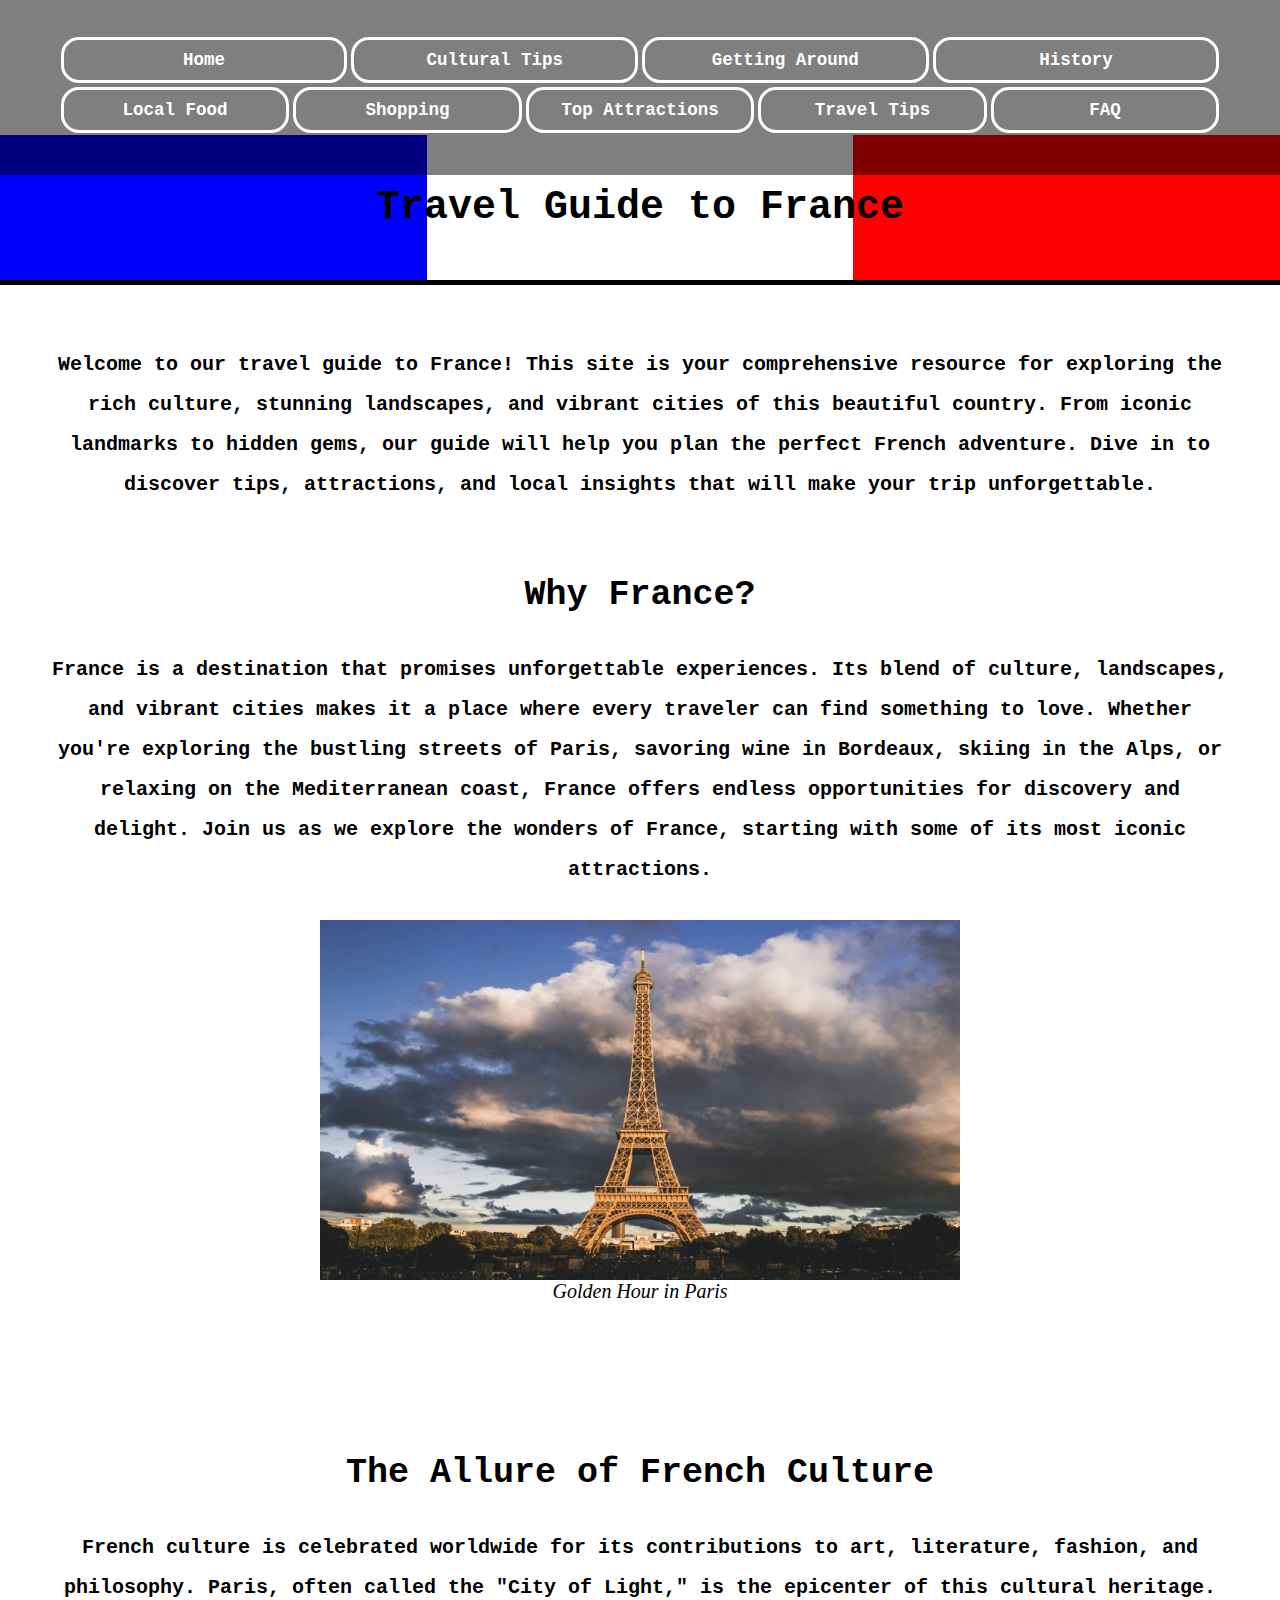
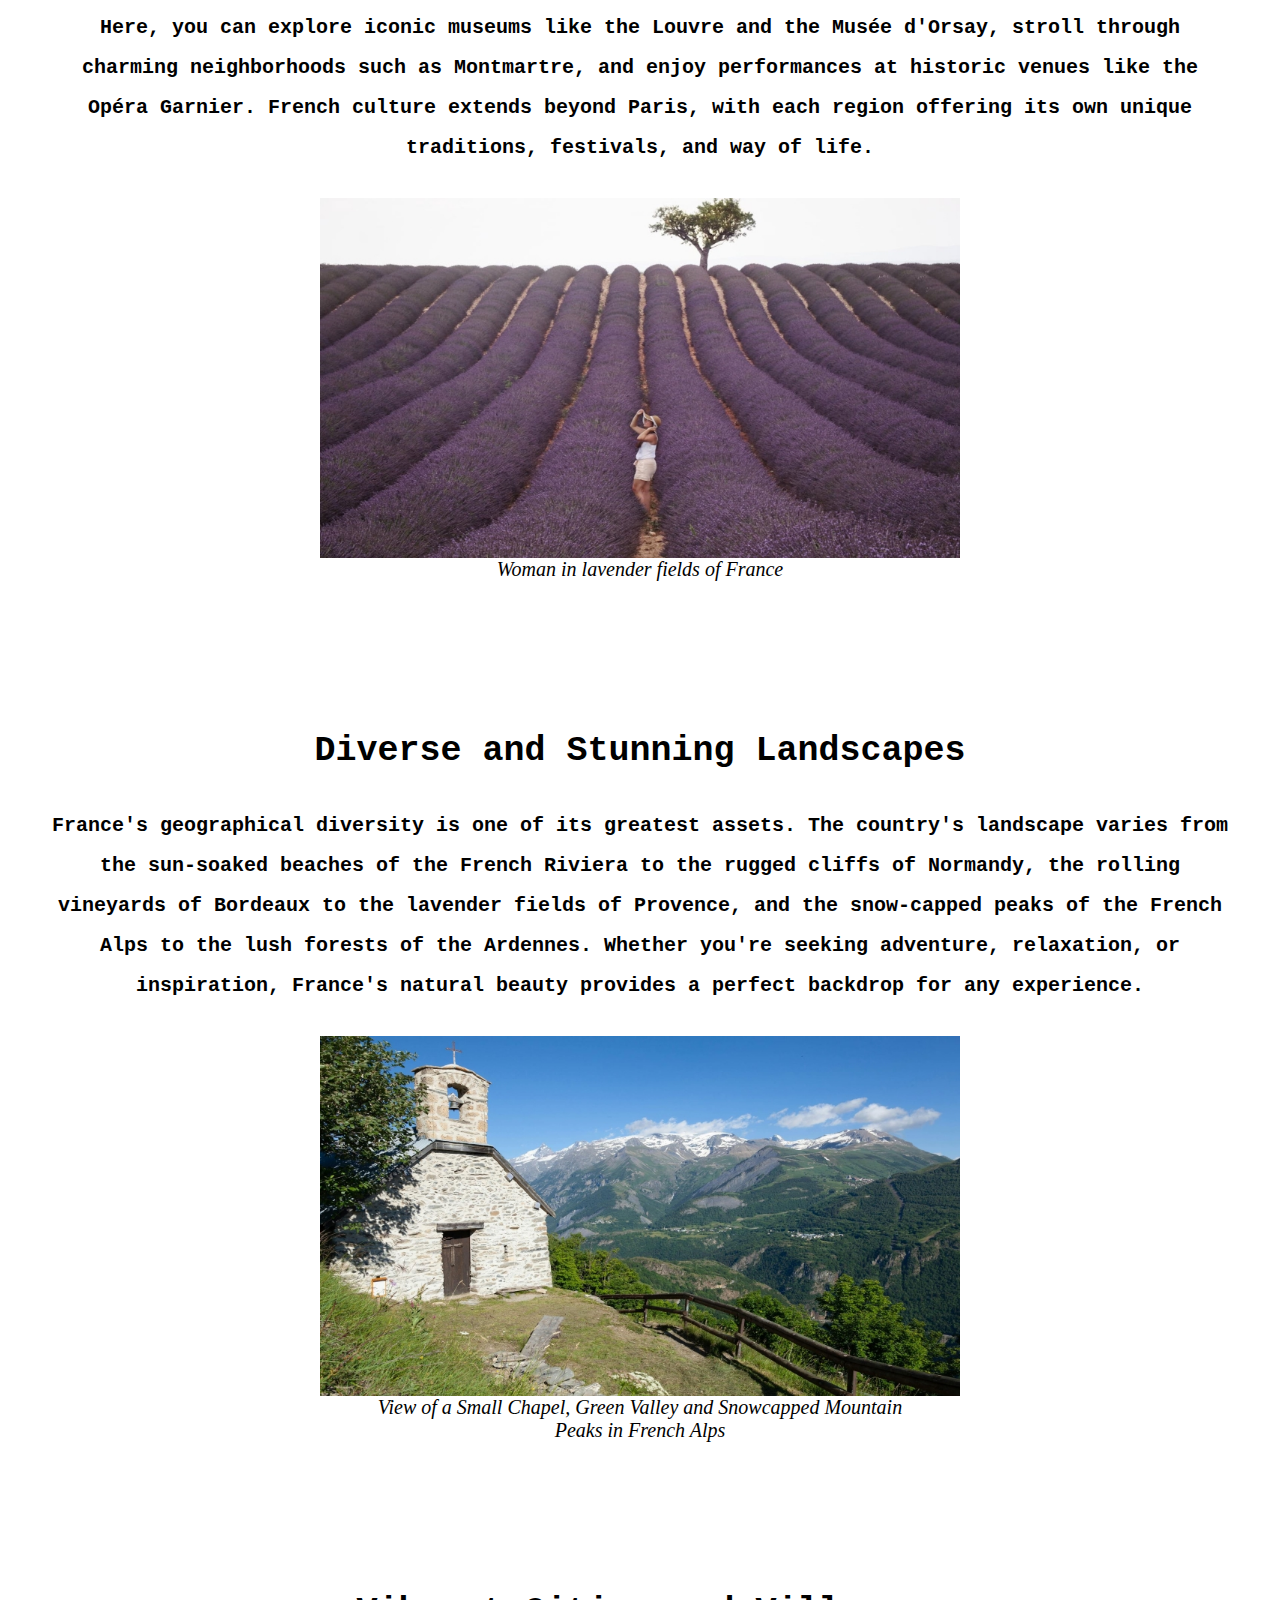
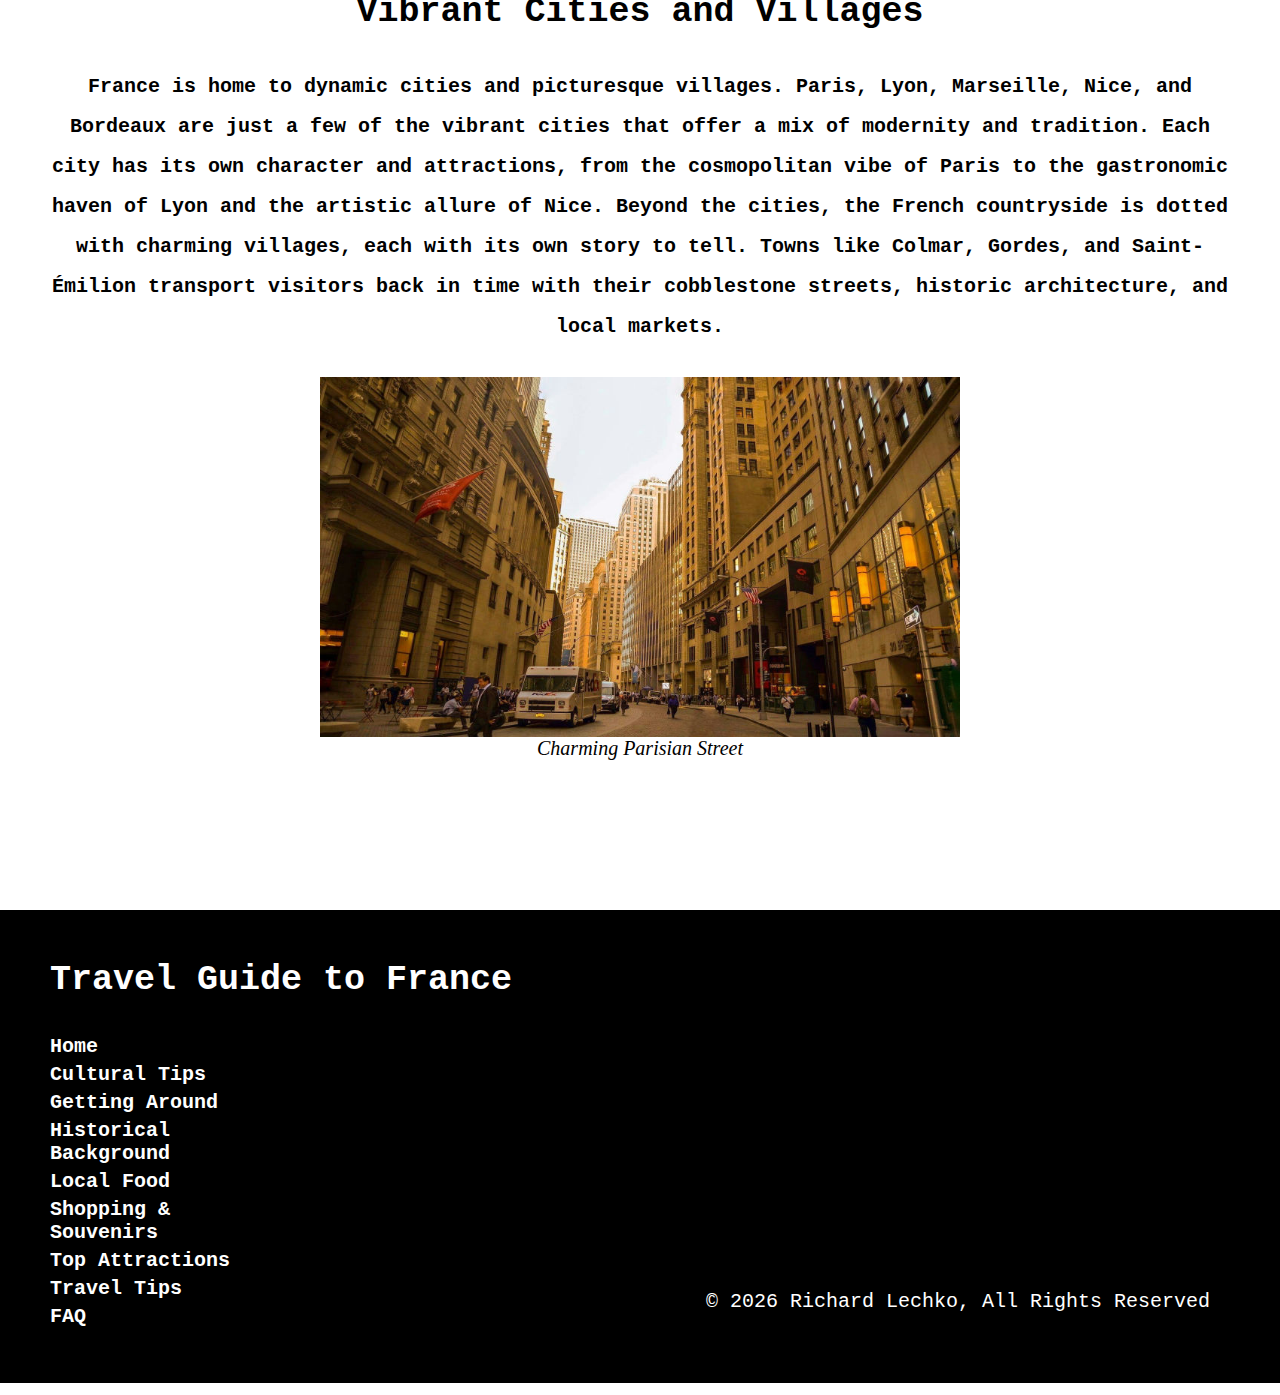
<file: index.html>
<!DOCTYPE html>
<html lang="en">

<head>
  <meta charset="UTF-8" />
  <meta name="viewport" content="width=device-width, initial-scale=1.0" />
  <title>Travel Guide to France</title>
  <link rel="stylesheet" href="css/style.css" />
</head>

<body>
  <header>
    <h1><span>Travel Guide to France</span></h1>
  </header>

  <nav class="navbar">
    <ul>
      <li><a href="index.html">Home</a></li>
      <li><a href="culture.html">Cultural Tips</a></li>
      <li><a href="around.html">Getting Around</a></li>
      <li><a href="history.html">History</a></li>
      <li><a href="food.html">Local Food</a></li>
      <li><a href="shopping.html">Shopping</a></li>
      <li><a href="attractions.html">Top Attractions</a></li>
      <li><a href="travel.html">Travel Tips</a></li>

      <li><a href="faq.html">FAQ</a></li>
    </ul>
  </nav>

  <div class="container">
    <p>
      Welcome to our travel guide to France! This site is your comprehensive
      resource for exploring the rich culture, stunning landscapes, and
      vibrant cities of this beautiful country. From iconic landmarks to
      hidden gems, our guide will help you plan the perfect French adventure.
      Dive in to discover tips, attractions, and local insights that will make
      your trip unforgettable.
    </p>
    <div class="home-content">
      <h2>Why France?</h2>
      <section>
        <span>
          <p>
            France is a destination that promises unforgettable experiences. Its
            blend of culture, landscapes, and vibrant cities makes it a place
            where every traveler can find something to love. Whether you're
            exploring the bustling streets of Paris, savoring wine in Bordeaux,
            skiing in the Alps, or relaxing on the Mediterranean coast, France
            offers endless opportunities for discovery and delight. Join us as
            we explore the wonders of France, starting with some of its most
            iconic attractions.
          </p>
        </span>
        <div>
          <figure>
            <img src="img/eiffel-tower-golden.jpg"
              alt="Golden Hour in Paris: https://unsplash.com/photos/eiffel-tower-paris-wTSXKJBtznA" />
            <figcaption>
              <cite>Golden Hour in Paris</cite>
            </figcaption>
          </figure>
        </div>
      </section>

      <h2>The Allure of French Culture</h2>
      <section>
        <span>
          <p>
            French culture is celebrated worldwide for its contributions to art,
            literature, fashion, and philosophy. Paris, often called the "City
            of Light," is the epicenter of this cultural heritage. Here, you can
            explore iconic museums like the Louvre and the Musée d'Orsay, stroll
            through charming neighborhoods such as Montmartre, and enjoy
            performances at historic venues like the Opéra Garnier. French
            culture extends beyond Paris, with each region offering its own
            unique traditions, festivals, and way of life.
          </p>
        </span>
        <div>
          <figure>
            <img src="img/lavender-fields-of-france.jpg"
              alt="Woman in lavender fields of France https://www.pexels.com/photo/woman-in-lavender-fields-of-france-4894550/" />
            <figcaption>
              <cite>Woman in lavender fields of France</cite>
            </figcaption>
          </figure>
        </div>
      </section>

      <h2>Diverse and Stunning Landscapes</h2>
      <section>
        <span>
          <p>
            France's geographical diversity is one of its greatest assets. The
            country's landscape varies from the sun-soaked beaches of the French
            Riviera to the rugged cliffs of Normandy, the rolling vineyards of
            Bordeaux to the lavender fields of Provence, and the snow-capped
            peaks of the French Alps to the lush forests of the Ardennes.
            Whether you're seeking adventure, relaxation, or inspiration,
            France's natural beauty provides a perfect backdrop for any
            experience.
          </p>
        </span>
        <div>
          <figure>
            <img src="img/french-alpsSmall.jpg"
              alt="French Alps https://www.pexels.com/photo/view-of-a-small-chapel-green-valley-and-snowcapped-mountain-peaks-in-french-alps-16633496/" />
            <figcaption>
              <cite>View of a Small Chapel, Green Valley and Snowcapped Mountain Peaks in French Alps</cite>
            </figcaption>
          </figure>
        </div>
      </section>

      <h2>Vibrant Cities and Villages</h2>
      <section>
        <span>
          <p>
            France is home to dynamic cities and picturesque villages. Paris,
            Lyon, Marseille, Nice, and Bordeaux are just a few of the vibrant
            cities that offer a mix of modernity and tradition. Each city has
            its own character and attractions, from the cosmopolitan vibe of
            Paris to the gastronomic haven of Lyon and the artistic allure of
            Nice. Beyond the cities, the French countryside is dotted with
            charming villages, each with its own story to tell. Towns like
            Colmar, Gordes, and Saint-Émilion transport visitors back in time
            with their cobblestone streets, historic architecture, and local
            markets.
          </p>
        </span>
        <div>
          <figure>
            <img src="img/charming-Parisian-Street.jpg"
              alt="Charming Parisian Street https://unsplash.com/photos/photo-of-a-high-rise-concrete-buildings-and-busy-road-4e8xTgPGHEA" />
            <figcaption><cite>Charming Parisian Street</cite></figcaption>
          </figure>
        </div>
      </section>
    </div>
  </div>

  <footer id="footer">
    <h2>Travel Guide to France</h2>
    <div class="footer">
      <div class="footer-nav">
        <ul>
          <li><a href="index.html">Home</a></li>
          <li><a href="culture.html">Cultural Tips</a></li>
          <li><a href="around.html">Getting Around</a></li>
          <li><a href="history.html">Historical Background</a></li>
          <li><a href="food.html">Local Food</a></li>
          <li><a href="shopping.html">Shopping & Souvenirs</a></li>
          <li><a href="attractions.html">Top Attractions</a></li>
          <li><a href="travel.html">Travel Tips</a></li>
          <li><a href="faq.html">FAQ</a></li>
        </ul>
      </div>
      <div class="copyright">
        <p class="copyright-text">
          &copy;

          <script>
            var today = new Date();
            document.write(today.getFullYear());
          </script>
          Richard Lechko, All Rights Reserved
        </p>
      </div>
    </div>
  </footer>
  <script src="js/scripts.js"></script>
</body>

</html>

<!-- Tags Explanation:
  - <link rel="stylesheet" href="css/style.css">: Ensures consistent styling across the page.
  - <header>: Defines the main header section of the page.
  - <h1>: Represents the primary heading for the page title.
  - <nav>: Provides navigation links to different sections of the website.
  - <ul>, <li>: Create an unordered list of navigation items.
  - <a>: Links within list items for navigation.
  - <div class="container">: Contains and structures the main content area.
  - <div class="home-content">: Organizes sections of content related to different aspects of traveling in France.
  - <section>: Groups related content together, such as cultural insights, landscapes, and city descriptions.
  - <h2>: Headings for each thematic section within <section>.
  - <p>: Paragraphs of text providing detailed information.
  - <figure>: Encapsulates images with <figcaption> for visual content.
  - <img>: Inserts images throughout the content.
  - <footer>: Defines the footer section of the page with copyright information and additional navigation links.
  - <script src="js/scripts.js"></script>: Links an external JavaScript file.
-->
</file>
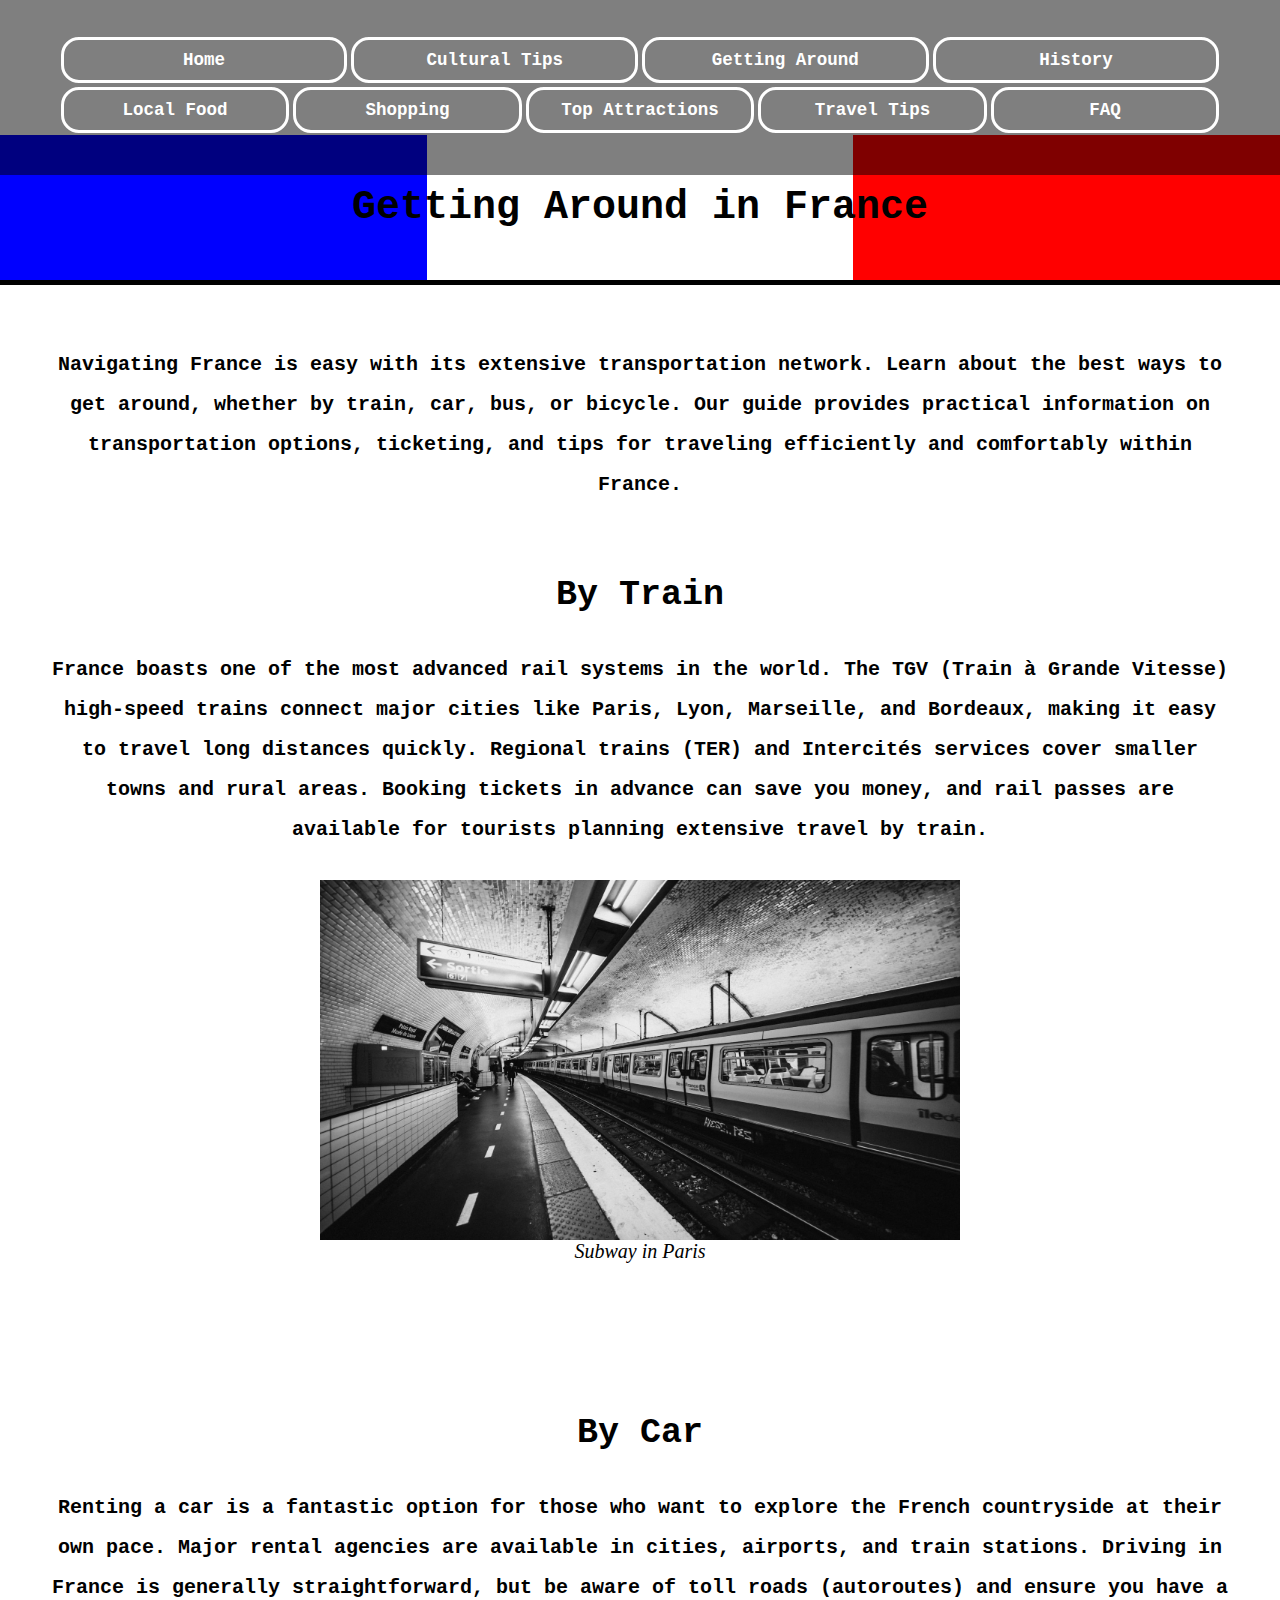
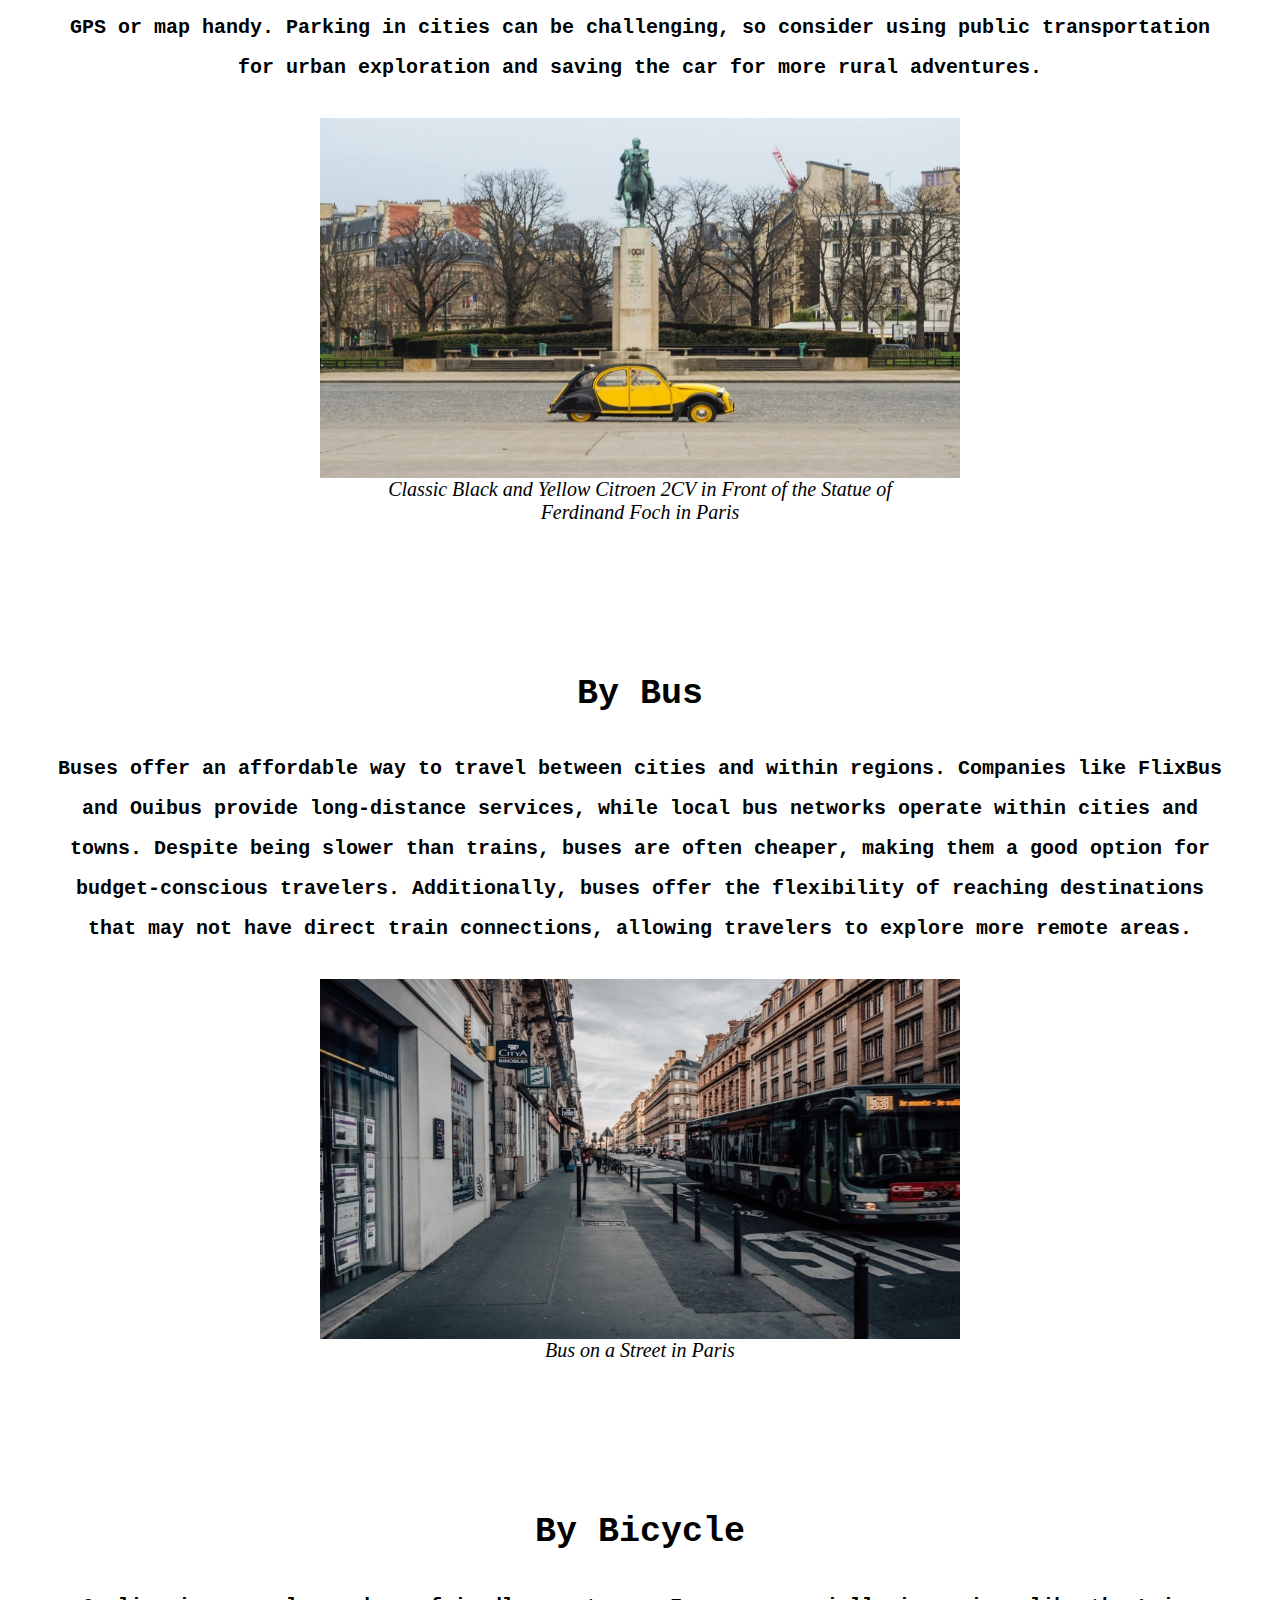
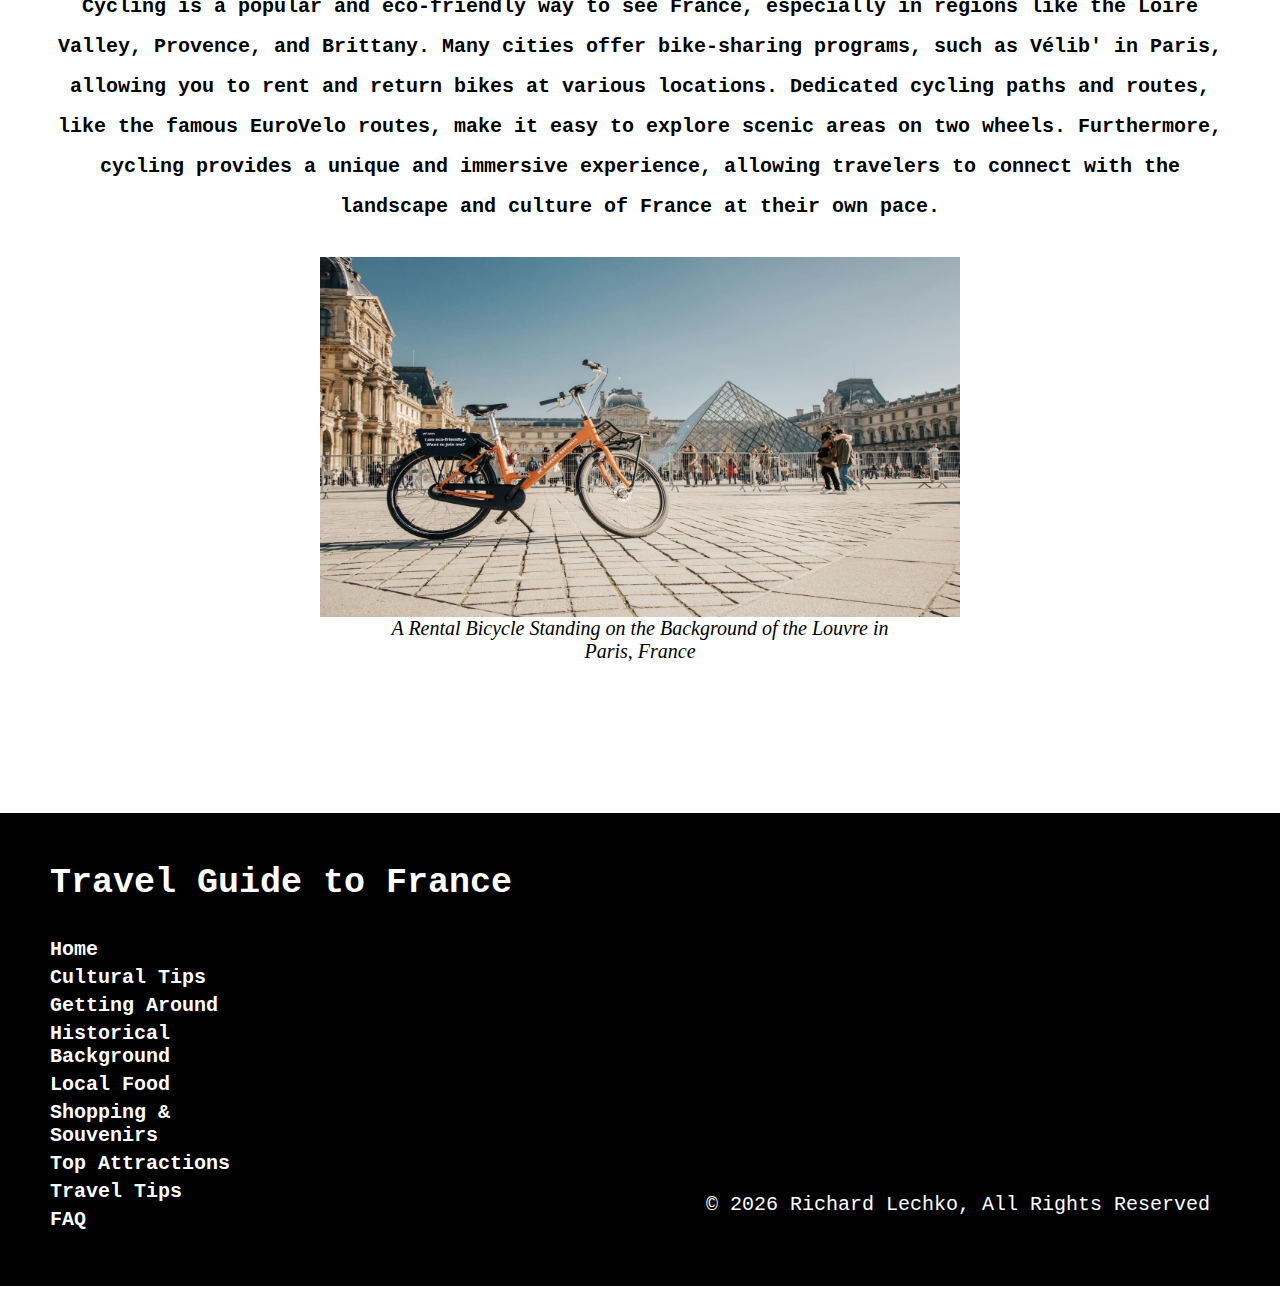
<file: around.html>
<!DOCTYPE html>
<html lang="en">

<head>
  <meta charset="UTF-8" />
  <meta name="viewport" content="width=device-width, initial-scale=1.0" />
  <title>Getting Around in France</title>
  <link rel="stylesheet" href="css/style.css" />
</head>

<body>
  <header>
    <h1><span>Getting Around in France</span></h1>
  </header>

  <nav class="navbar">
    <ul>
      <li><a href="index.html">Home</a></li>
      <li><a href="culture.html">Cultural Tips</a></li>
      <li><a href="around.html">Getting Around</a></li>
      <li><a href="history.html">History</a></li>
      <li><a href="food.html">Local Food</a></li>
      <li><a href="shopping.html">Shopping</a></li>
      <li><a href="attractions.html">Top Attractions</a></li>
      <li><a href="travel.html">Travel Tips</a></li>

      <li><a href="faq.html">FAQ</a></li>
    </ul>
  </nav>

  <div class="container">
    <span>
      <p>
        Navigating France is easy with its extensive transportation network.
        Learn about the best ways to get around, whether by train, car, bus, or
        bicycle. Our guide provides practical information on transportation
        options, ticketing, and tips for traveling efficiently and comfortably
        within France.
      </p>
    </span>
    <div class="around-content">
      <h2>By Train</h2>
      <section>
        <span>
          <p>
            France boasts one of the most advanced rail systems in the world.
            The TGV (Train à Grande Vitesse) high-speed trains connect major
            cities like Paris, Lyon, Marseille, and Bordeaux, making it easy to
            travel long distances quickly. Regional trains (TER) and Intercités
            services cover smaller towns and rural areas. Booking tickets in
            advance can save you money, and rail passes are available for
            tourists planning extensive travel by train.
          </p>
        </span>
        <div>
          <figure>
            <img src="img/train.jpg" alt="Subway in Paris https://www.pexels.com/photo/subway-in-paris-19235970/" />
            <figcaption><cite>Subway in Paris</cite></figcaption>
          </figure>
        </div>
      </section>
      <h2>By Car</h2>
      <section>
        <span>
          <p>
            Renting a car is a fantastic option for those who want to explore
            the French countryside at their own pace. Major rental agencies are
            available in cities, airports, and train stations. Driving in France
            is generally straightforward, but be aware of toll roads
            (autoroutes) and ensure you have a GPS or map handy. Parking in
            cities can be challenging, so consider using public transportation
            for urban exploration and saving the car for more rural adventures.
          </p>
        </span>
        <div>
          <figure>
            <img src="img/car.jpg"
              alt="Classic Black and Yellow Citroen 2CV in Front of the Statue of Ferdinand Foch in Paris: https://www.pexels.com/photo/classic-black-and-yellow-citroen-2cv-in-front-of-the-statue-of-ferdinand-foch-in-paris-8243128/" />
            <figcaption><cite>Classic Black and Yellow Citroen 2CV in Front of the Statue of Ferdinand Foch in
                Paris</cite></figcaption>
          </figure>
        </div>
      </section>

      <h2>By Bus</h2>
      <section>
        <span>
          <p>
            Buses offer an affordable way to travel between cities and within
            regions. Companies like FlixBus and Ouibus provide long-distance
            services, while local bus networks operate within cities and towns.
            Despite being slower than trains, buses are often cheaper, making
            them a good option for budget-conscious travelers. Additionally,
            buses offer the flexibility of reaching destinations that may not
            have direct train connections, allowing travelers to explore more
            remote areas.
          </p>
        </span>
        <div>
          <figure>
            <img src="img/bus.jpg"
              alt="Bus on a Street in Paris https://www.pexels.com/photo/bus-on-a-street-in-paris-16461718/" />
            <figcaption><cite>Bus on a Street in Paris</cite></figcaption>
          </figure>
        </div>
      </section>

      <h2>By Bicycle</h2>
      <section>
        <span>
          <p>
            Cycling is a popular and eco-friendly way to see France, especially
            in regions like the Loire Valley, Provence, and Brittany. Many
            cities offer bike-sharing programs, such as Vélib' in Paris,
            allowing you to rent and return bikes at various locations.
            Dedicated cycling paths and routes, like the famous EuroVelo routes,
            make it easy to explore scenic areas on two wheels. Furthermore,
            cycling provides a unique and immersive experience, allowing
            travelers to connect with the landscape and culture of France at
            their own pace.
          </p>
        </span>
        <div>
          <figure>
            <img src="img/bicycle.jpg"
              alt="A Rental Bicycle Standing on the Background of the Louvre in Paris, France https://www.pexels.com/photo/a-rental-bicycle-standing-on-the-background-of-the-louvre-in-paris-france-16461615/" />
            <figcaption>
              <cite>A Rental Bicycle Standing on the Background of the Louvre in
                Paris, France</cite>
            </figcaption>
          </figure>
        </div>
      </section>
    </div>
  </div>
  <footer id="footer">
    <h2>Travel Guide to France</h2>
    <div class="footer">
      <div class="footer-nav">
        <ul>
          <li><a href="index.html">Home</a></li>
          <li><a href="culture.html">Cultural Tips</a></li>
          <li><a href="around.html">Getting Around</a></li>
          <li><a href="history.html">Historical Background</a></li>
          <li><a href="food.html">Local Food</a></li>
          <li><a href="shopping.html">Shopping & Souvenirs</a></li>
          <li><a href="attractions.html">Top Attractions</a></li>
          <li><a href="travel.html">Travel Tips</a></li>
          <li><a href="faq.html">FAQ</a></li>
        </ul>
      </div>
      <div class="copyright">
        <p class="copyright-text">
          &copy;

          <script>
            var today = new Date();
            document.write(today.getFullYear());
          </script>
          Richard Lechko, All Rights Reserved
        </p>
      </div>
    </div>
  </footer>
  <script src="js/scripts.js"></script>
</body>

</html>

<!-- Tags Explanation:
  - <header>: Represents the main header section of the page.
  - <h1><span>: Primary heading for the page title, wrapped in a <span> for styling purposes.
  - <nav class="navbar">: Navigation bar containing a list of links to different sections of the website.
  - <ul>, <li>: Unordered list and list items for navigation links.
  - <a>: Links within list items for navigation.
  - <div class="container">: Contains and structures the main content area.
  - <p>: Paragraphs of text providing descriptions and details about traveling around France.
  - <div class="around-content">: Organizes content related to different modes of transportation in France.
  - <h2>: Subheadings for each transportation method (By Train, By Car, By Bus, By Bicycle).
  - <section>: Groups related content together, such as descriptions and images of each transportation method.
  - <span>: Inline container for styling purposes and grouping text within <section>.
  - <figure>: Encapsulates images with <figcaption> for visual content related to each transportation method.
  - <img>: Inserts images depicting transportation methods.
  - <footer id="footer">: Defines the footer section of the page with copyright information and additional navigation links.
  - <script src="js/scripts.js"></script>: Links an external JavaScript file for dynamic behavior on the page.
-->
</file>
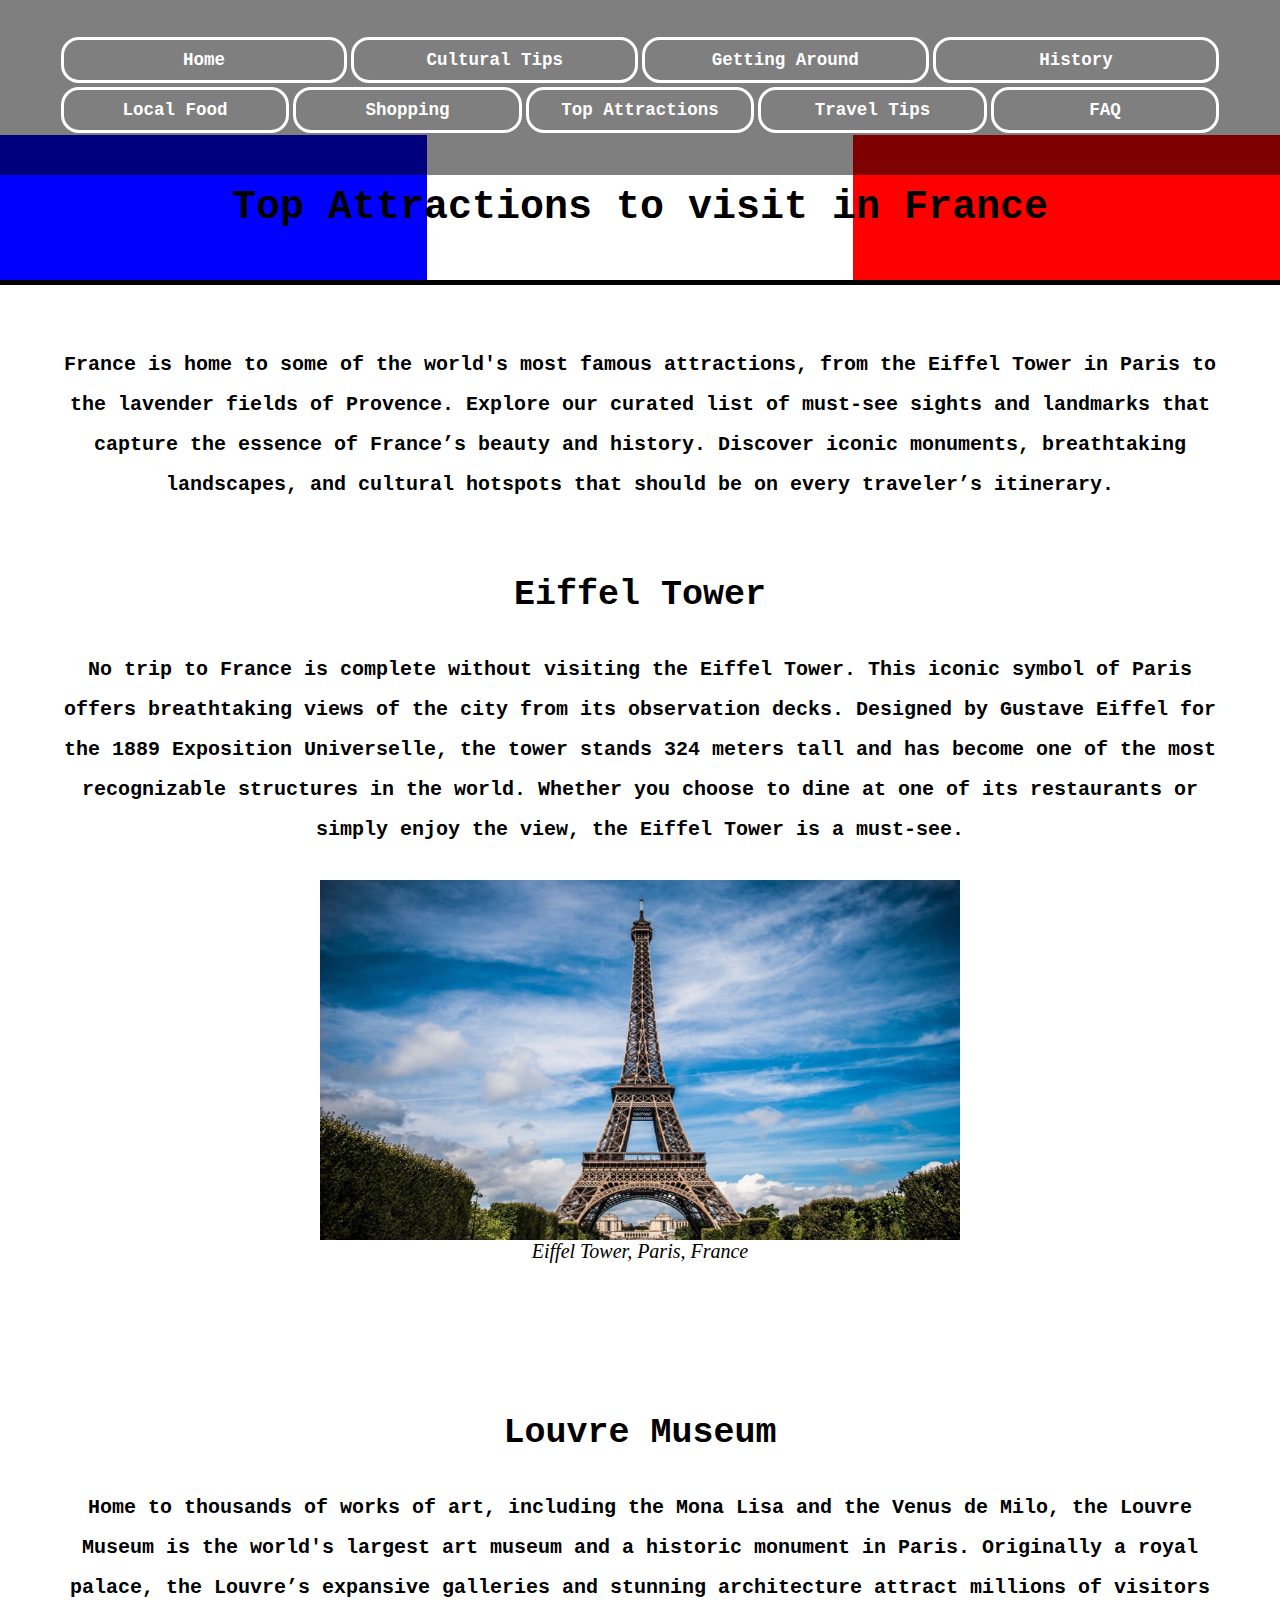
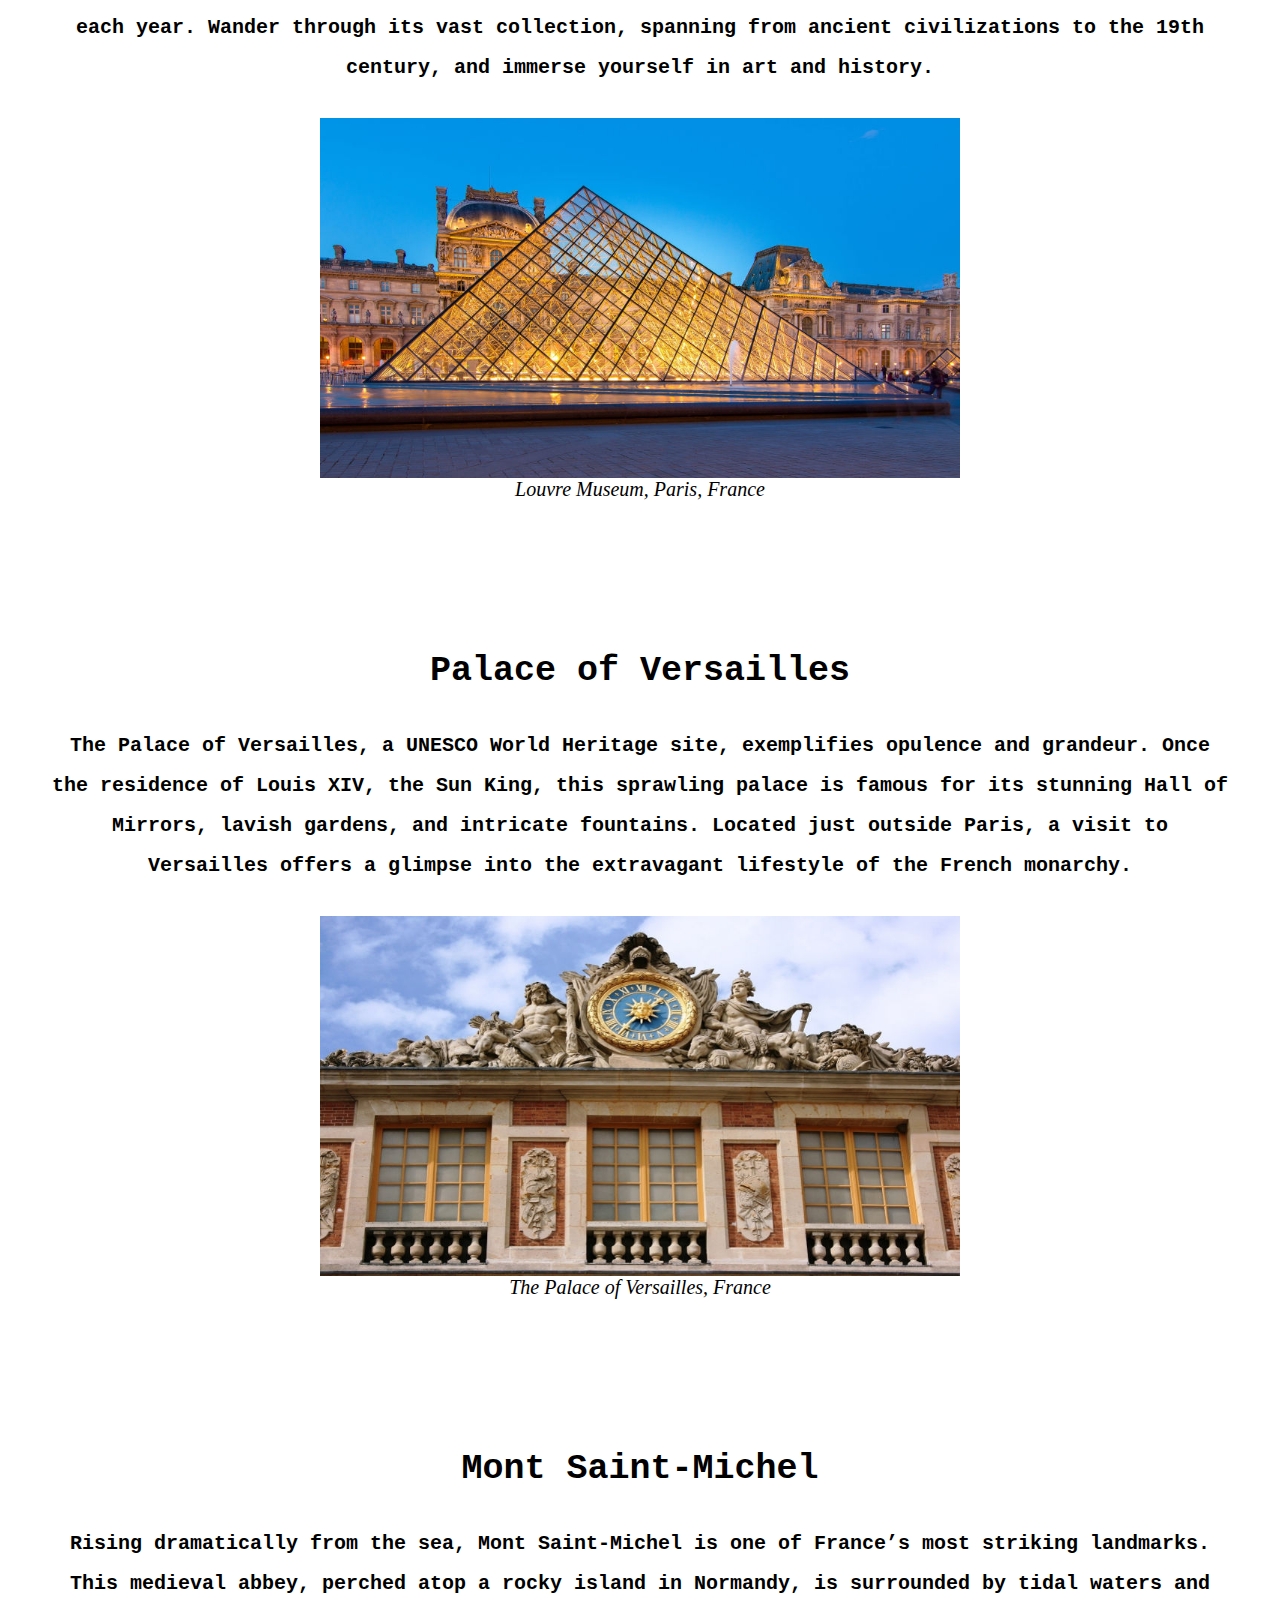
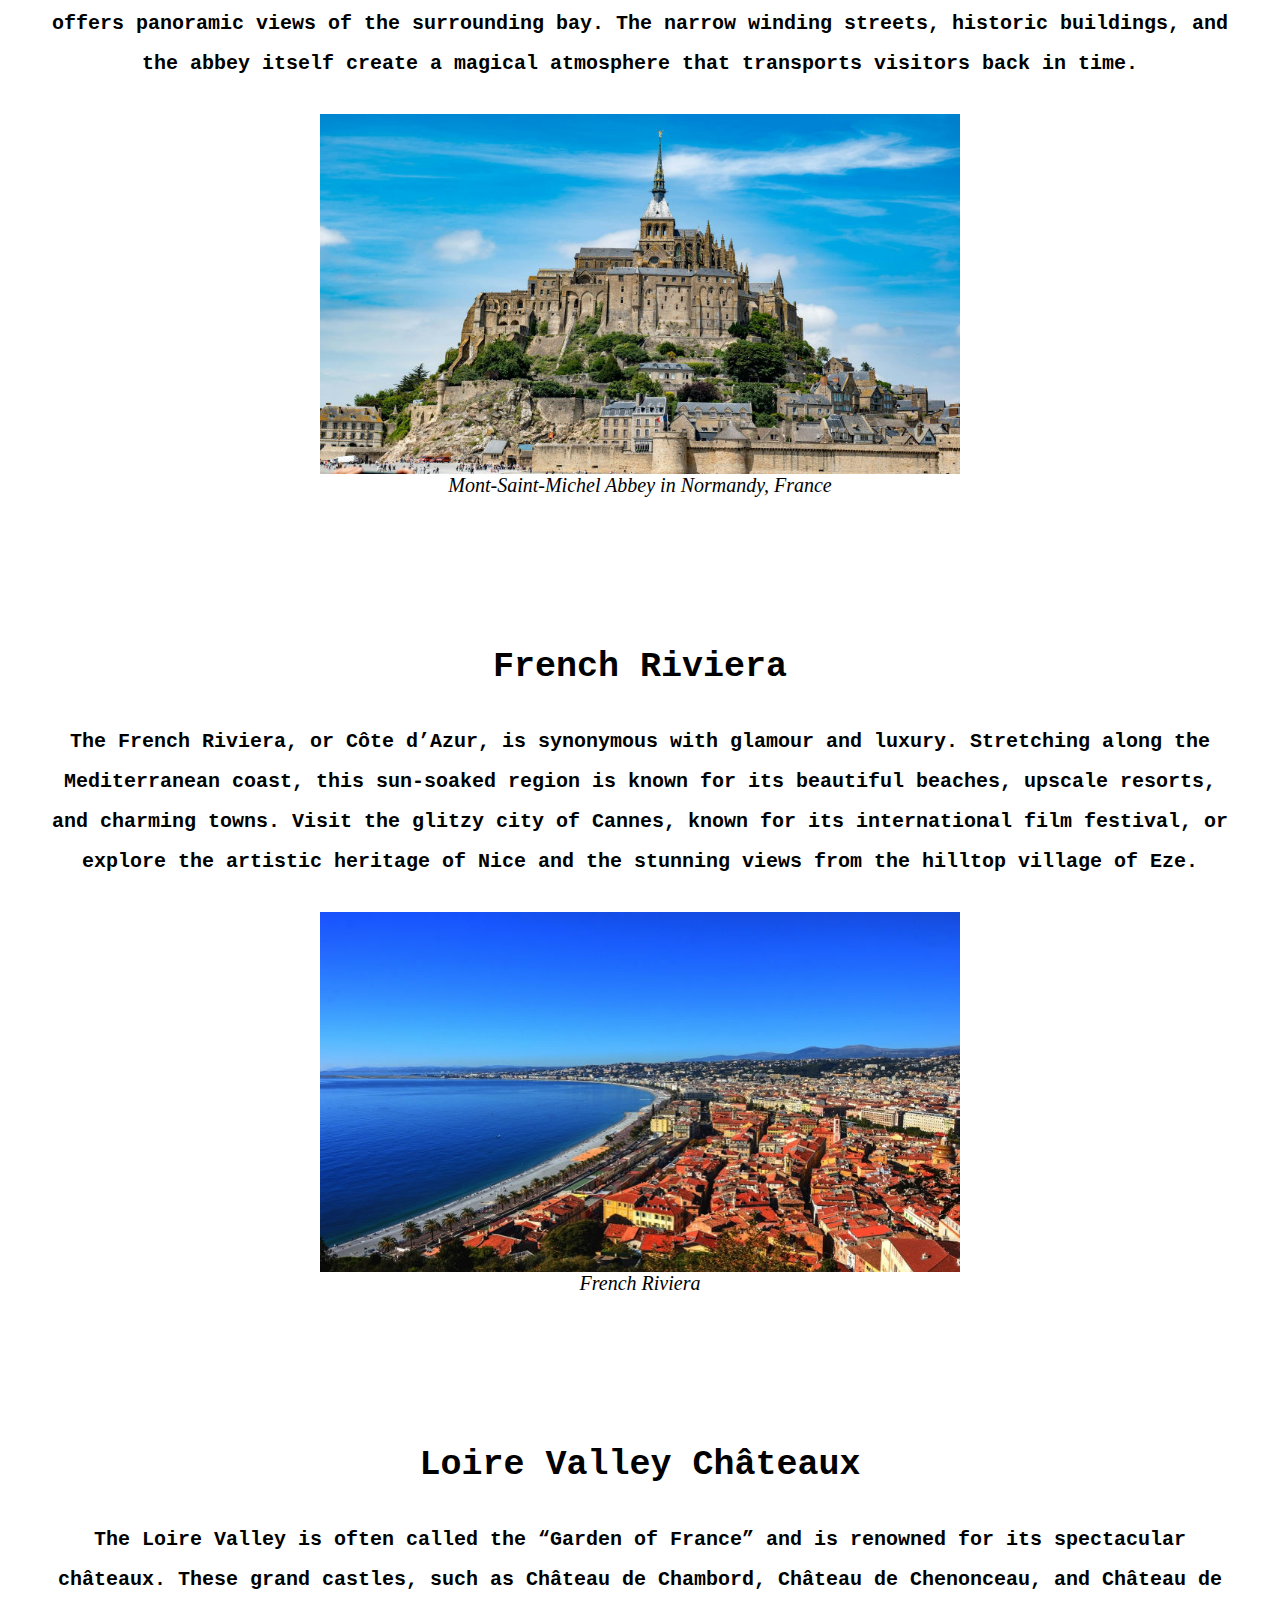
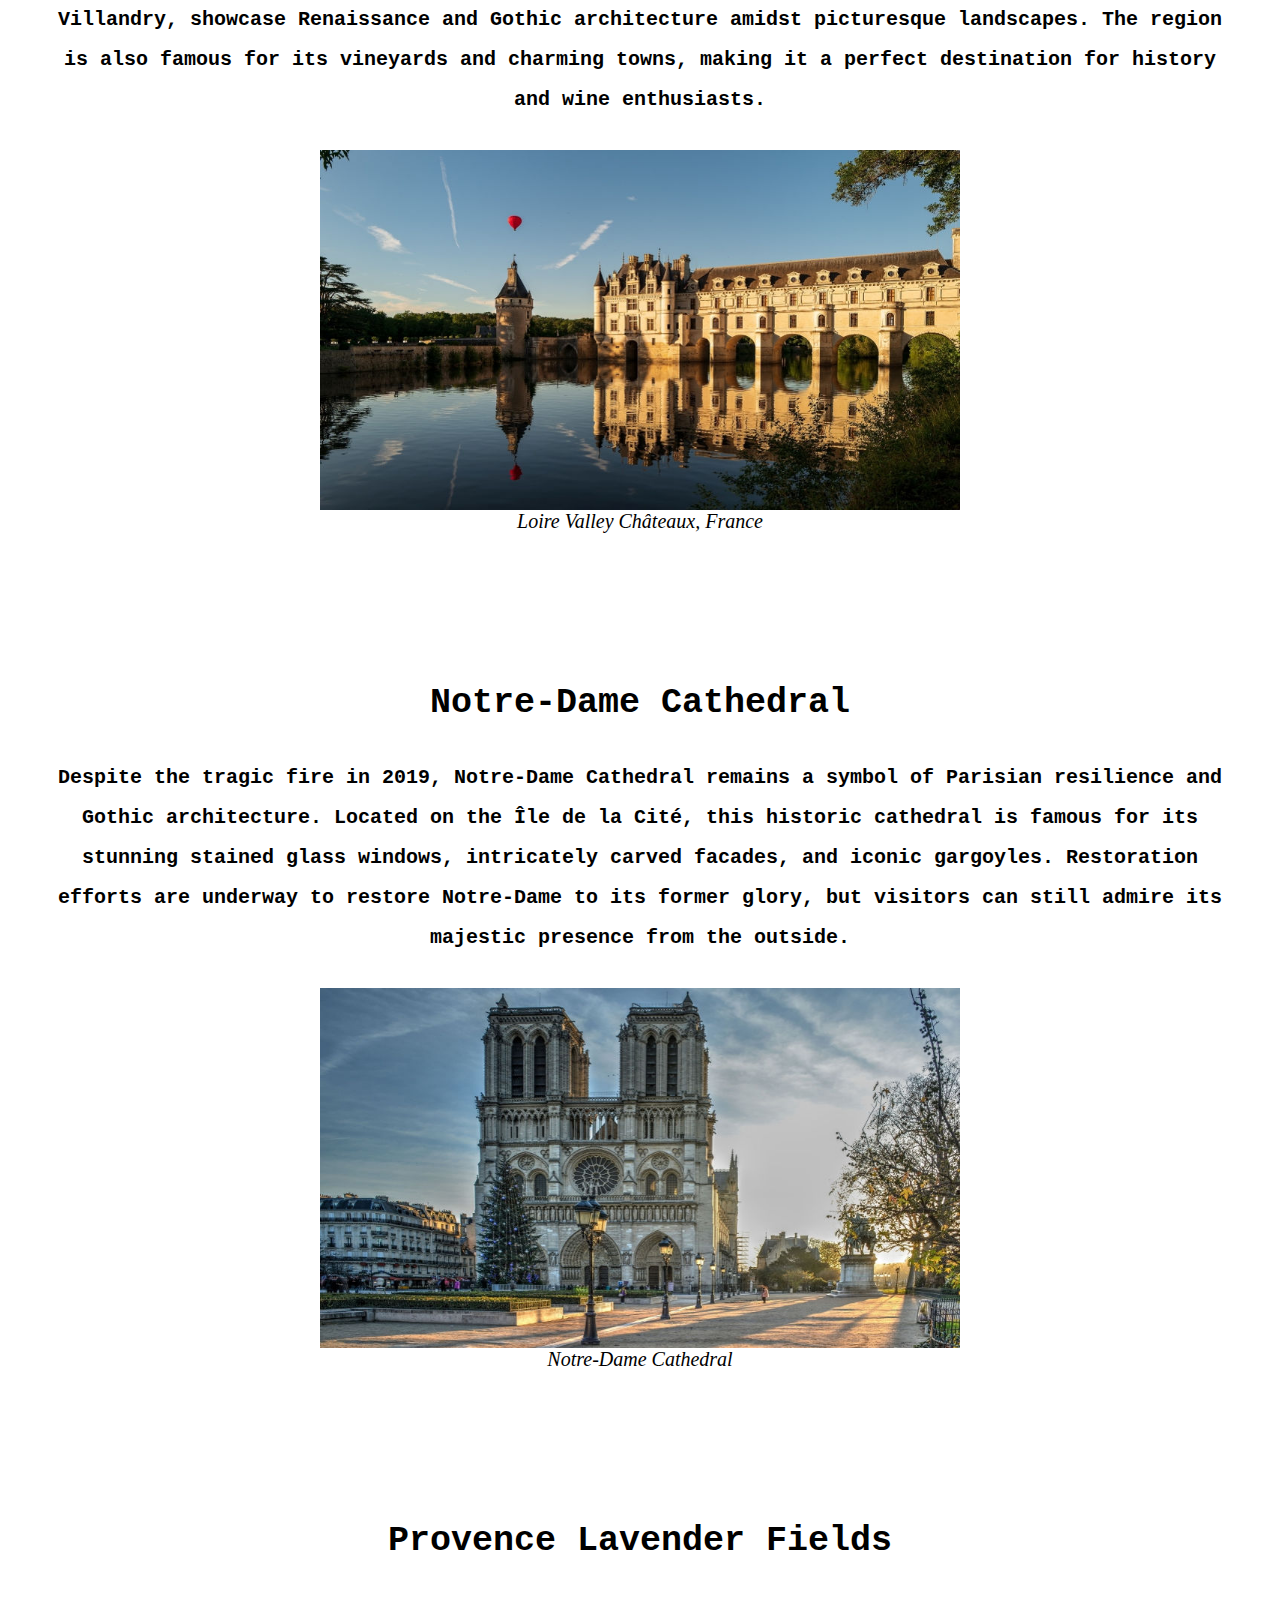
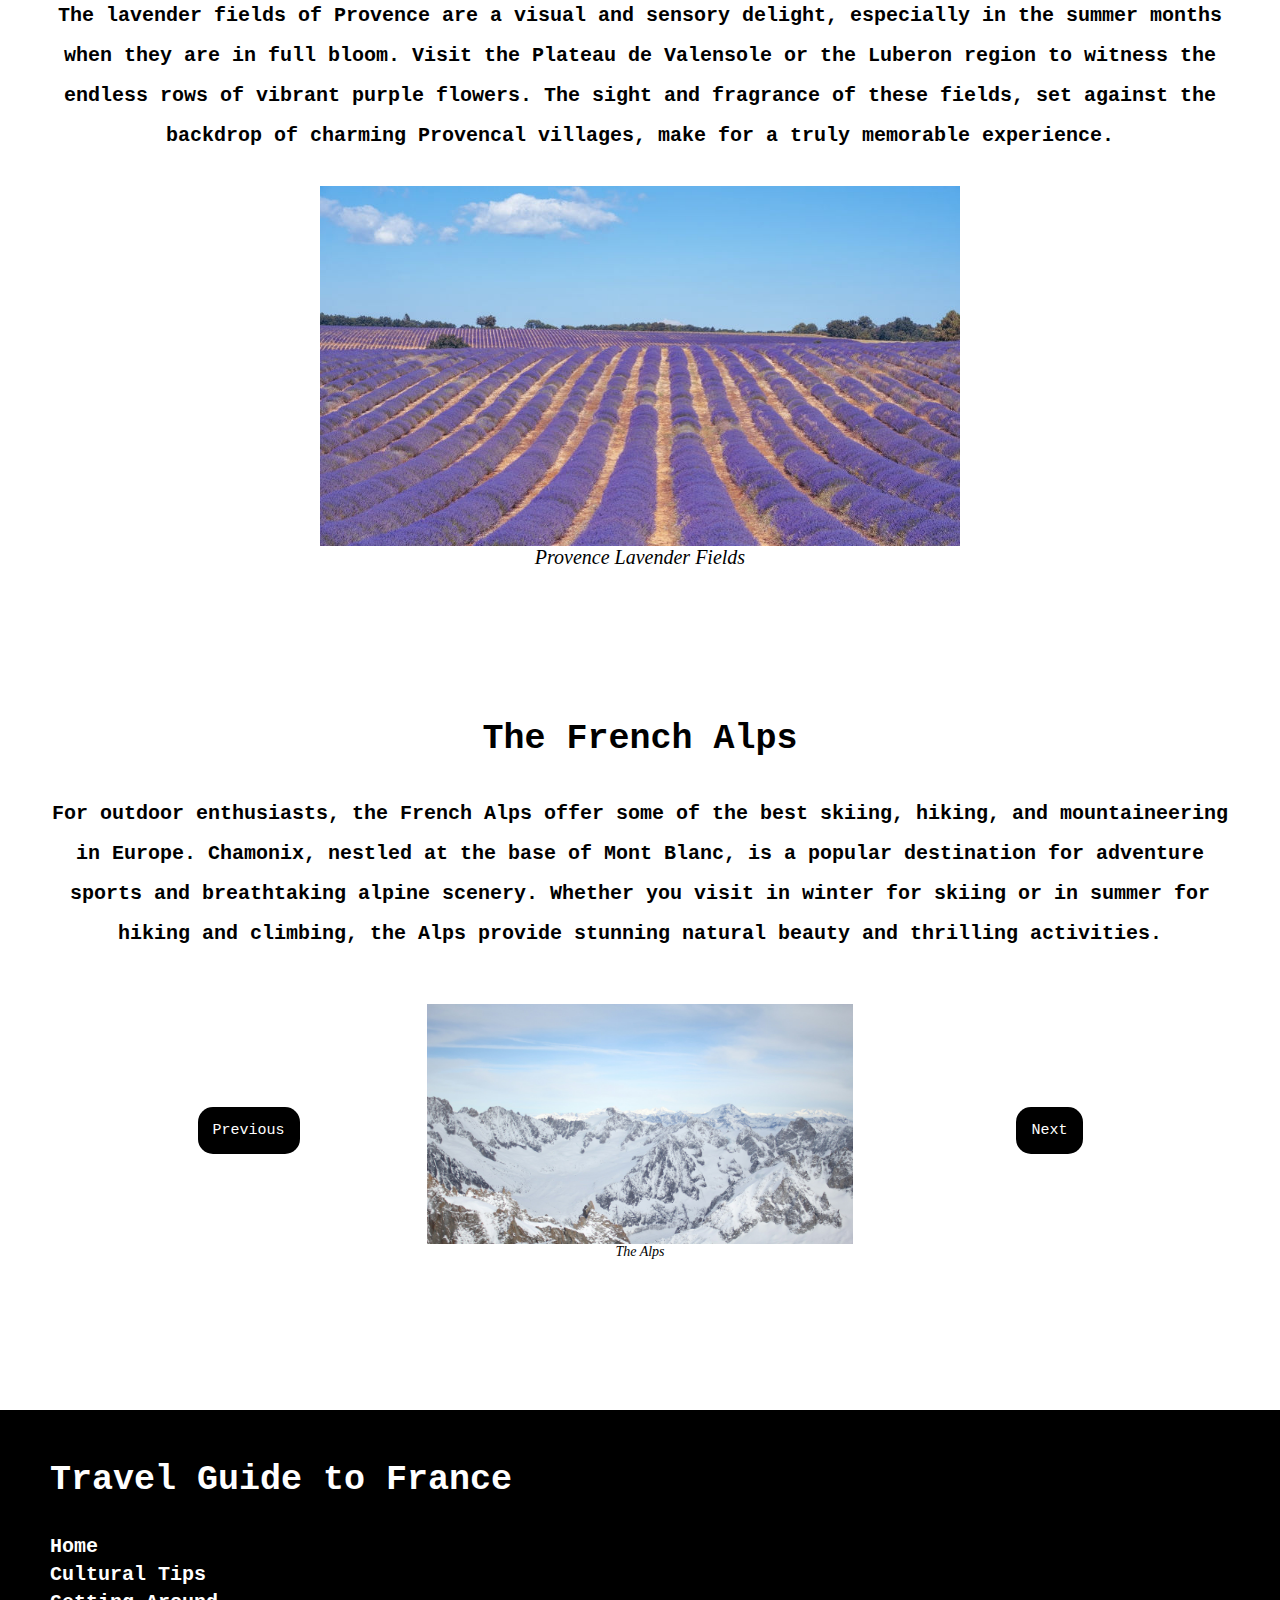
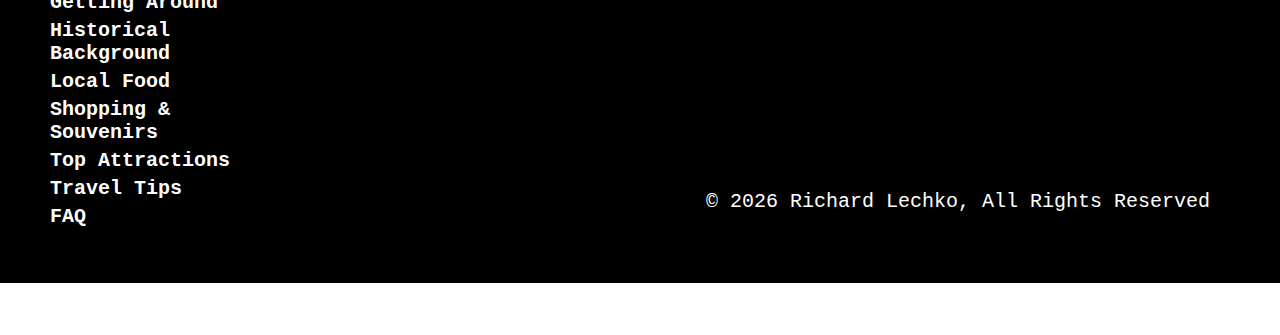
<file: attractions.html>
<!DOCTYPE html>
<html lang="en">

<head>
  <meta charset="UTF-8" />
  <meta name="viewport" content="width=device-width, initial-scale=1.0" />
  <title>Top Attractions to visit in France</title>
  <link rel="stylesheet" href="css/style.css" />
</head>

<body>
  <header>
    <h1><span>Top Attractions to visit in France</span></h1>
  </header>

  <nav class="navbar">
    <ul>
      <li><a href="index.html">Home</a></li>
      <li><a href="culture.html">Cultural Tips</a></li>
      <li><a href="around.html">Getting Around</a></li>
      <li><a href="history.html">History</a></li>
      <li><a href="food.html">Local Food</a></li>
      <li><a href="shopping.html">Shopping</a></li>
      <li><a href="attractions.html">Top Attractions</a></li>
      <li><a href="travel.html">Travel Tips</a></li>

      <li><a href="faq.html">FAQ</a></li>
    </ul>
  </nav>
  <div class="container">
    <p>
      France is home to some of the world's most famous attractions, from the
      Eiffel Tower in Paris to the lavender fields of Provence. Explore our
      curated list of must-see sights and landmarks that capture the essence
      of France’s beauty and history. Discover iconic monuments, breathtaking
      landscapes, and cultural hotspots that should be on every traveler’s
      itinerary.
    </p>
    <div class="attractions-content">
      <h2>Eiffel Tower</h2>
      <section>
        <p>
          No trip to France is complete without visiting the Eiffel Tower.
          This iconic symbol of Paris offers breathtaking views of the city
          from its observation decks. Designed by Gustave Eiffel for the 1889
          Exposition Universelle, the tower stands 324 meters tall and has
          become one of the most recognizable structures in the world. Whether
          you choose to dine at one of its restaurants or simply enjoy the
          view, the Eiffel Tower is a must-see.
        </p>
        <figure>
          <img src="img/eiffel-tower.jpg"
            alt="Eiffel Tower, Paris, France https://pixabay.com/photos/eiffel-tower-france-paris-landscape-975004/" />
          <figcaption><cite>Eiffel Tower, Paris, France</cite></figcaption>
        </figure>
      </section>
      <h2>Louvre Museum</h2>
      <section>
        <p>
          Home to thousands of works of art, including the Mona Lisa and the
          Venus de Milo, the Louvre Museum is the world's largest art museum
          and a historic monument in Paris. Originally a royal palace, the
          Louvre’s expansive galleries and stunning architecture attract
          millions of visitors each year. Wander through its vast collection,
          spanning from ancient civilizations to the 19th century, and immerse
          yourself in art and history.
        </p>
        <figure>
          <img src="img/louvre-museum.jpg"
            alt="Louvre Museum, Paris, France https://pixabay.com/photos/paris-louvre-museum-pyramid-7159870/" />
          <figcaption><cite>Louvre Museum, Paris, France</cite></figcaption>
        </figure>
      </section>
      <h2>Palace of Versailles</h2>
      <section>
        <p>
          The Palace of Versailles, a UNESCO World Heritage site, exemplifies
          opulence and grandeur. Once the residence of Louis XIV, the Sun
          King, this sprawling palace is famous for its stunning Hall of
          Mirrors, lavish gardens, and intricate fountains. Located just
          outside Paris, a visit to Versailles offers a glimpse into the
          extravagant lifestyle of the French monarchy.
        </p>
        <figure>
          <img src="img/versailles.jpg"
            alt="The Palace of Versailles, France https://pixabay.com/photos/versailles-palace-palace-versailles-4838031/" />
          <figcaption>
            <cite>The Palace of Versailles, France</cite>
          </figcaption>
        </figure>
      </section>
      <h2>Mont Saint-Michel</h2>
      <section>
        <p>
          Rising dramatically from the sea, Mont Saint-Michel is one of
          France’s most striking landmarks. This medieval abbey, perched atop
          a rocky island in Normandy, is surrounded by tidal waters and offers
          panoramic views of the surrounding bay. The narrow winding streets,
          historic buildings, and the abbey itself create a magical atmosphere
          that transports visitors back in time.
        </p>
        <figure>
          <img src="img/mont.jpg"
            alt="Mont-Saint-Michel Abbey in Normandy, France: Photo by Gérard PITOIS from Pexels: https://www.pexels.com/photo/mont-saint-michel-abbey-in-normandy-france-13282611/" />
          <figcaption><cite>Mont-Saint-Michel Abbey in Normandy, France</cite></figcaption>
        </figure>
      </section>
      <h2>French Riviera</h2>
      <section>
        <p>
          The French Riviera, or Côte d’Azur, is synonymous with glamour and
          luxury. Stretching along the Mediterranean coast, this sun-soaked
          region is known for its beautiful beaches, upscale resorts, and
          charming towns. Visit the glitzy city of Cannes, known for its
          international film festival, or explore the artistic heritage of
          Nice and the stunning views from the hilltop village of Eze.
        </p>
        <figure>
          <img src="img/riviera.jpg"
            alt="French Riviera https://pixabay.com/photos/nice-promenade-des-anglais-1818378/" />
          <figcaption><cite>French Riviera</cite></figcaption>
        </figure>
      </section>
      <h2>Loire Valley Châteaux</h2>
      <section>
        <p>
          The Loire Valley is often called the “Garden of France” and is
          renowned for its spectacular châteaux. These grand castles, such as
          Château de Chambord, Château de Chenonceau, and Château de
          Villandry, showcase Renaissance and Gothic architecture amidst
          picturesque landscapes. The region is also famous for its vineyards
          and charming towns, making it a perfect destination for history and
          wine enthusiasts.
        </p>
        <figure>
          <img src="img/loire.jpg"
            alt="Loire Valley Châteaux https://pixabay.com/photos/chateau-chambord-the-loire-valley-269152/" />
          <figcaption><cite>Loire Valley Châteaux, France</cite></figcaption>
        </figure>
      </section>
      <h2>Notre-Dame Cathedral</h2>
      <section>
        <p>
          Despite the tragic fire in 2019, Notre-Dame Cathedral remains a
          symbol of Parisian resilience and Gothic architecture. Located on
          the Île de la Cité, this historic cathedral is famous for its
          stunning stained glass windows, intricately carved facades, and
          iconic gargoyles. Restoration efforts are underway to restore
          Notre-Dame to its former glory, but visitors can still admire its
          majestic presence from the outside.
        </p>
        <figure>
          <img src="img/notre.jpg"
            alt="Notre-Dame Cathedral https://pixabay.com/photos/cathedral-notre-dame-paris-3599931/" />
          <figcaption><cite>Notre-Dame Cathedral</cite></figcaption>
        </figure>
      </section>
      <h2>Provence Lavender Fields</h2>
      <section>
        <p>
          The lavender fields of Provence are a visual and sensory delight,
          especially in the summer months when they are in full bloom. Visit
          the Plateau de Valensole or the Luberon region to witness the
          endless rows of vibrant purple flowers. The sight and fragrance of
          these fields, set against the backdrop of charming Provencal
          villages, make for a truly memorable experience.
        </p>
        <figure>
          <img src="img/lavender.jpg"
            alt="Provence Lavender Fields https://pixabay.com/photos/lavender-lavender-field-7341622/" />
          <figcaption><cite>Provence Lavender Fields</cite></figcaption>
        </figure>
      </section>
      <h2>The French Alps</h2>
      <section class="content-alps">
        <p>
          For outdoor enthusiasts, the French Alps offer some of the best
          skiing, hiking, and mountaineering in Europe. Chamonix, nestled at
          the base of Mont Blanc, is a popular destination for adventure
          sports and breathtaking alpine scenery. Whether you visit in winter
          for skiing or in summer for hiking and climbing, the Alps provide
          stunning natural beauty and thrilling activities.
        </p>
        <div class="slider">
          <figure class="slide">
            <img src="img/the-alps.jpg"
              alt="The Alps https://unsplash.com/photos/snowcap-mountains-taken-at-daytime-pRYkEZNYjFY" />
            <figcaption><cite>The Alps</cite></figcaption>
          </figure>
          <figure class="slide">
            <img src="img/french-alpsBig.jpg"
              alt="The French Alps https://www.pexels.com/photo/view-of-a-small-chapel-green-valley-and-snowcapped-mountain-peaks-in-french-alps-16633496/" />
            <figcaption>
              <cite>View of a Small Chapel, Green Valley and Snowcapped Mountain
                Peaks in French Alps</cite>
            </figcaption>
          </figure>
          <figure class="slide">
            <img src="img/the-french-alps3.jpg"
              alt="The French Alps https://unsplash.com/photos/mountain-covered-with-snow-F-gfrzSIPZo" />
            <figcaption>
              <cite>The French Alps. Flaine, Arâches-la-Frasse, France</cite>
            </figcaption>
          </figure>
          <figure class="slide">
            <img src="img/thealps4.jpg"
              alt="The French Alps https://unsplash.com/photos/snow-covered-mountain-during-daytime-H7pP1T-f62k" />
            <figcaption><cite>The French Alps</cite></figcaption>
          </figure>
          <button class="prev">Previous</button>
          <button class="next">Next</button>
        </div>
      </section>
    </div>
  </div>

  <footer id="footer">
    <h2>Travel Guide to France</h2>
    <div class="footer">
      <div class="footer-nav">
        <ul>
          <li><a href="index.html">Home</a></li>
          <li><a href="culture.html">Cultural Tips</a></li>
          <li><a href="around.html">Getting Around</a></li>
          <li><a href="history.html">Historical Background</a></li>
          <li><a href="food.html">Local Food</a></li>
          <li><a href="shopping.html">Shopping & Souvenirs</a></li>
          <li><a href="attractions.html">Top Attractions</a></li>
          <li><a href="travel.html">Travel Tips</a></li>
          <li><a href="faq.html">FAQ</a></li>
        </ul>
      </div>
      <div class="copyright">
        <p class="copyright-text">
          &copy;

          <script>
            var today = new Date();
            document.write(today.getFullYear());
          </script>
          Richard Lechko, All Rights Reserved
        </p>
      </div>
    </div>
  </footer>
  <script src="js/scripts.js"></script>
</body>

</html>

<!-- Tags Explanation:
  - <header>: Represents the main header section of the page.
  - <h1><span>: Primary heading for the page title, wrapped in a <span> for styling purposes.
  - <nav class="navbar">: Navigation bar containing a list of links to different sections of the website.
  - <ul>, <li>: Unordered list and list items for navigation links.
  - <a>: Links within list items for navigation.
  - <div class="container">: Contains and structures the main content area.
  - <p>: Paragraphs of text providing descriptions and details about the top attractions in France.
  - <div class="attractions-content">: Organizes content related to the top attractions in France.
  - <h2>: Subheadings for each attraction (Eiffel Tower, Louvre Museum, etc.).
  - <section>: Groups related content together, such as descriptions and images of each attraction.
  - <span>: Inline container for styling purposes and grouping text within <section>.
  - <figure>: Encapsulates images with <figcaption> for visual content related to each attraction.
  - <img>: Inserts images depicting the attractions.
  - <footer id="footer">: Defines the footer section of the page with copyright information and additional navigation links.
  - <script src="js/scripts.js"></script>: Links an external JavaScript file for dynamic behavior on the page.
-->
</file>
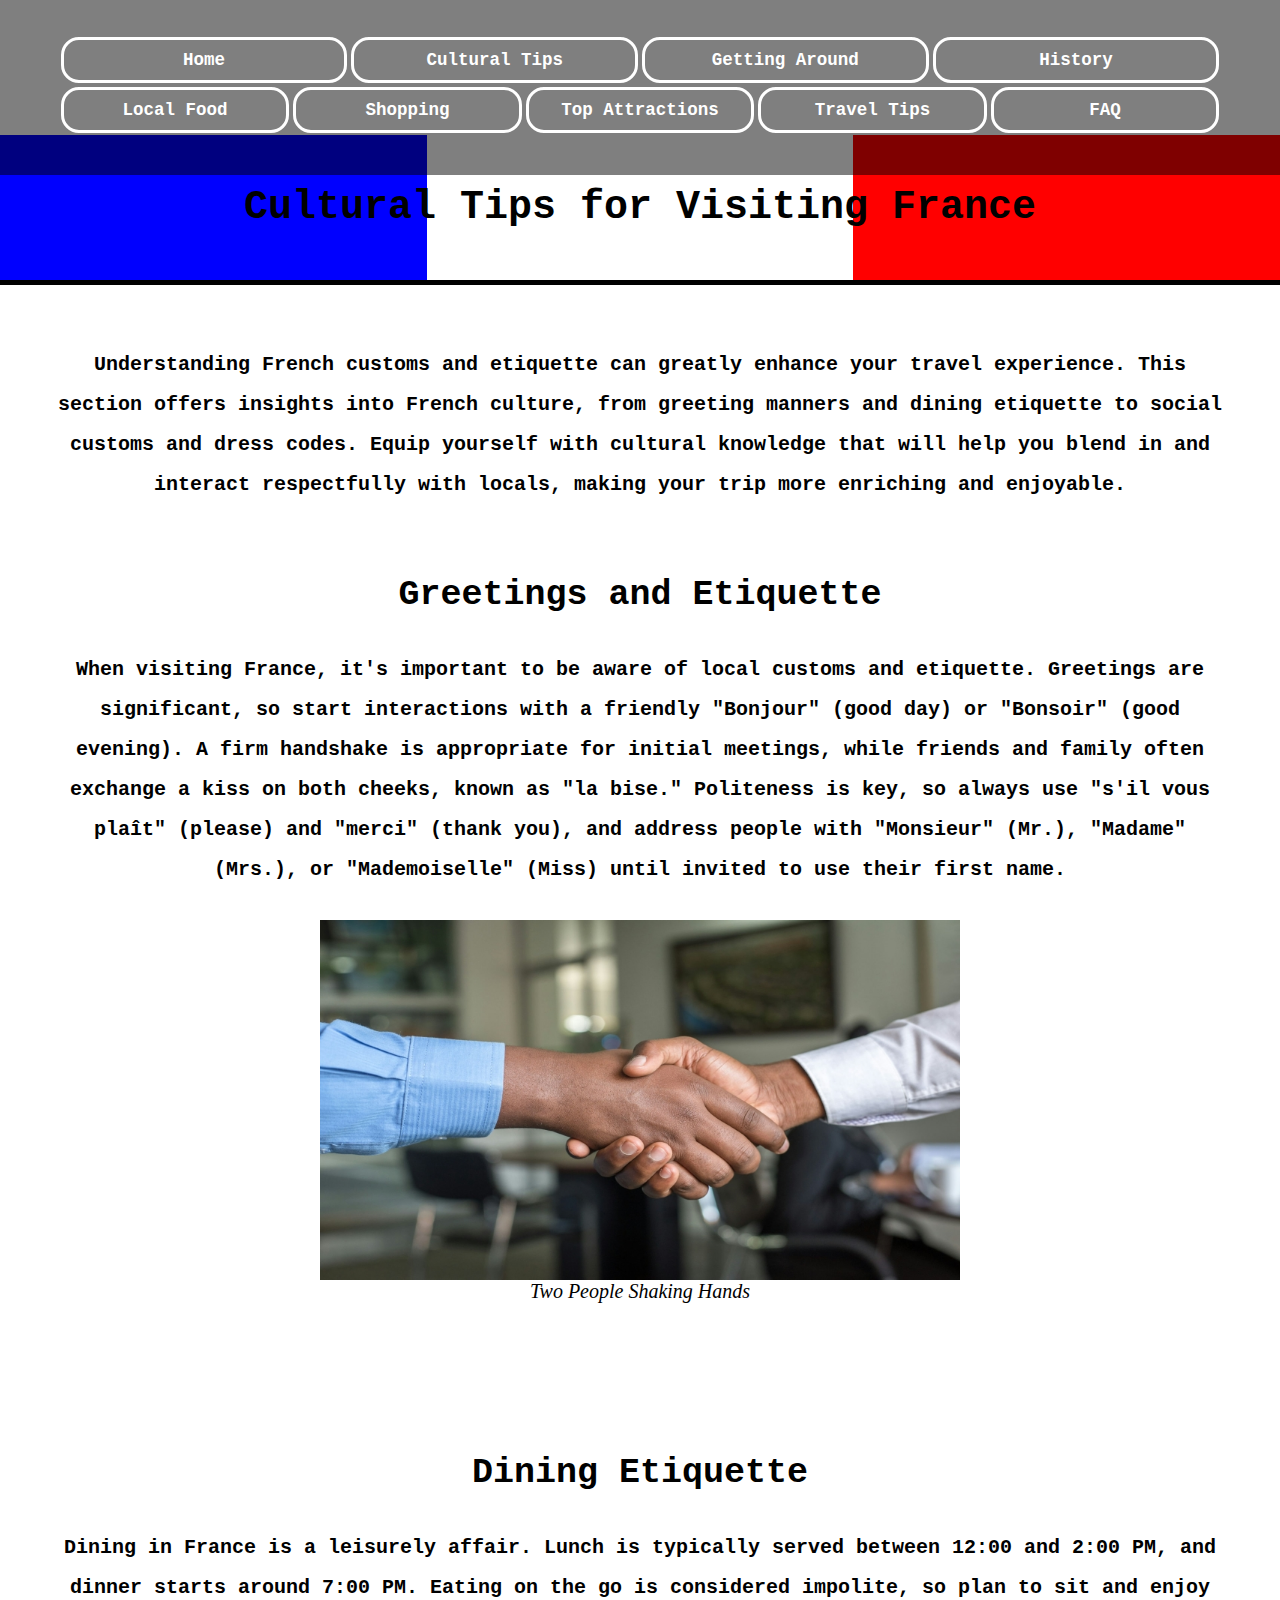
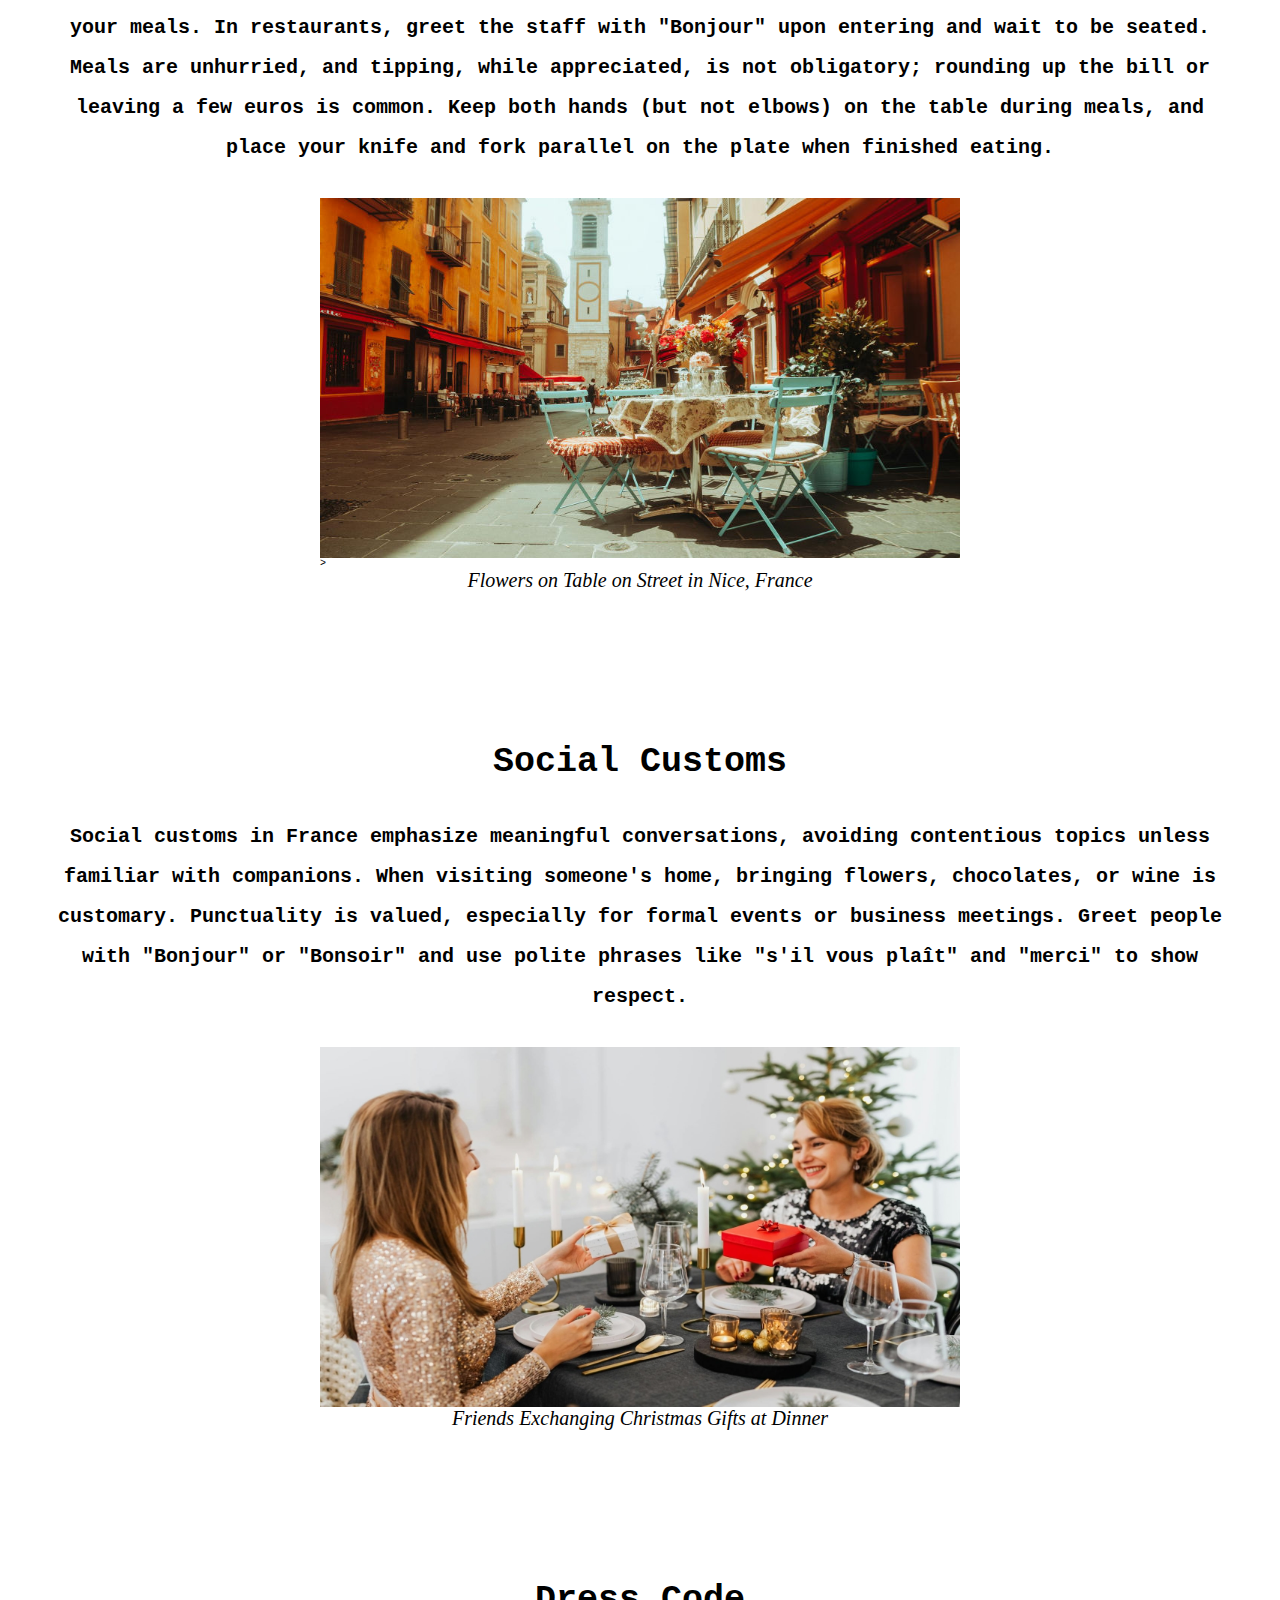
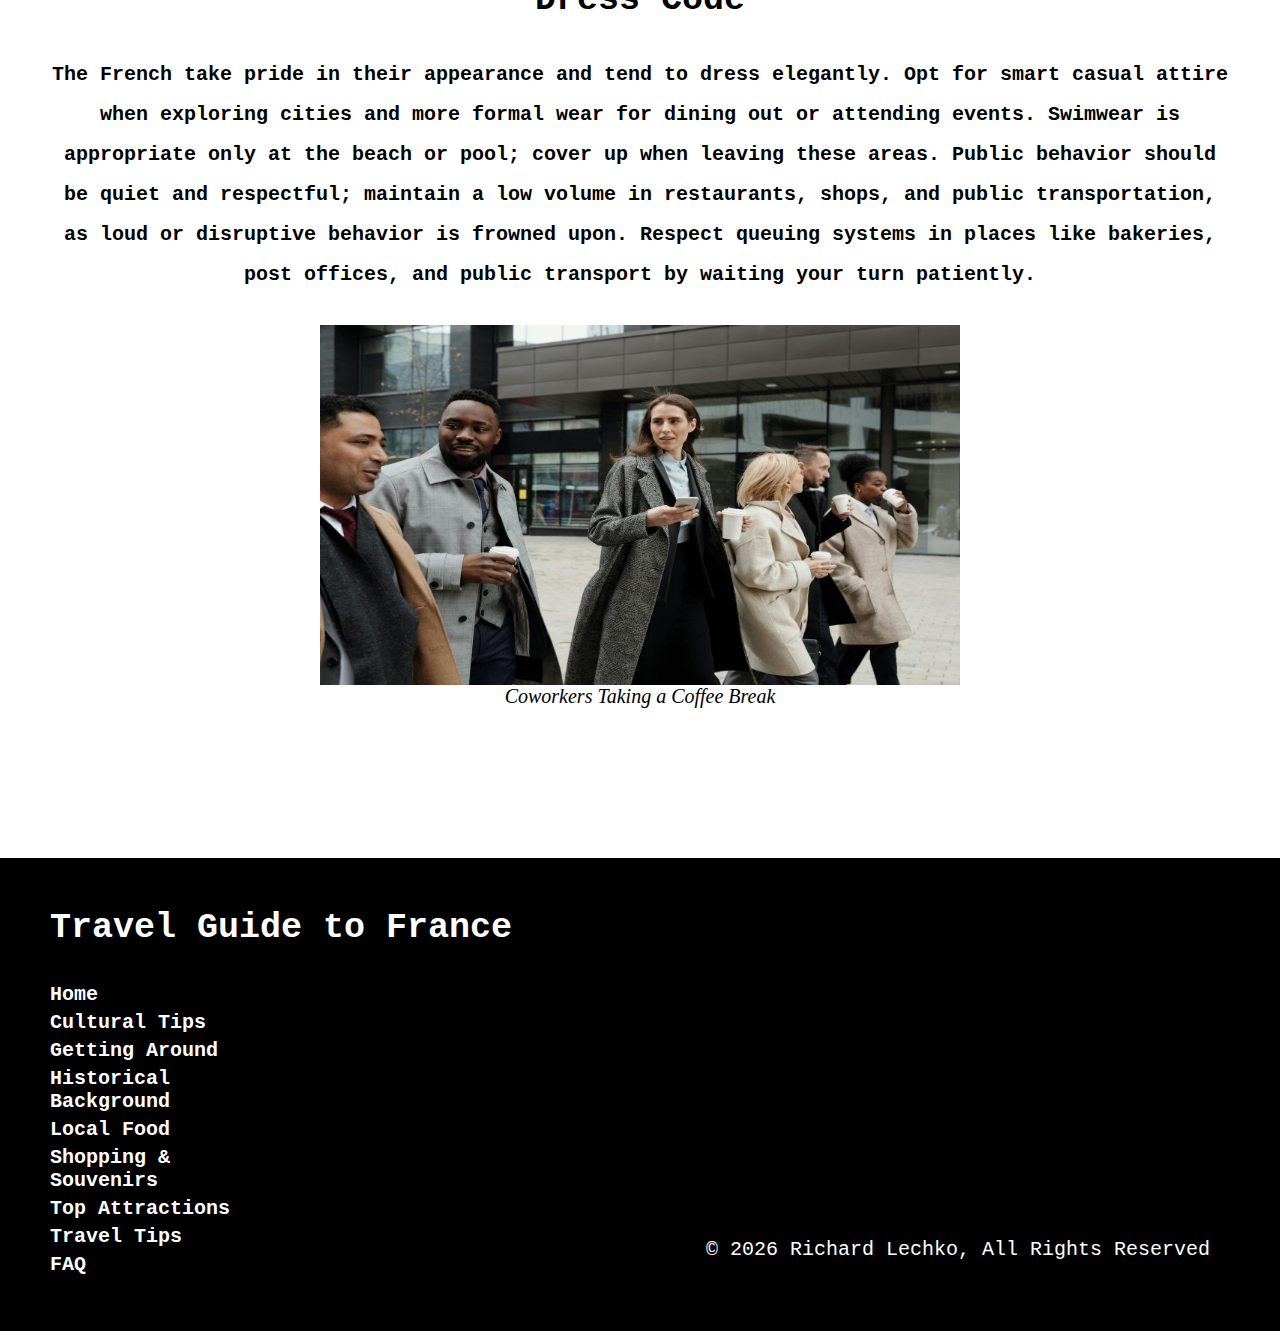
<file: culture.html>
<!DOCTYPE html>
<html lang="en">

<head>
  <meta charset="UTF-8" />
  <meta name="viewport" content="width=device-width, initial-scale=1.0" />
  <title>Cultural Tips for Visiting France</title>
  <link rel="stylesheet" href="css/style.css" />
</head>

<body>
  <header>
    <h1><span>Cultural Tips for Visiting France</span></h1>
  </header>

  <nav class="navbar">
    <ul>
      <li><a href="index.html">Home</a></li>
      <li><a href="culture.html">Cultural Tips</a></li>
      <li><a href="around.html">Getting Around</a></li>
      <li><a href="history.html">History</a></li>
      <li><a href="food.html">Local Food</a></li>
      <li><a href="shopping.html">Shopping</a></li>
      <li><a href="attractions.html">Top Attractions</a></li>
      <li><a href="travel.html">Travel Tips</a></li>

      <li><a href="faq.html">FAQ</a></li>
    </ul>
  </nav>

  <div class="container">
    <p>
      Understanding French customs and etiquette can greatly enhance your
      travel experience. This section offers insights into French culture,
      from greeting manners and dining etiquette to social customs and dress
      codes. Equip yourself with cultural knowledge that will help you blend
      in and interact respectfully with locals, making your trip more
      enriching and enjoyable.
    </p>
    <div class="culture-content">
      <h2>Greetings and Etiquette</h2>
      <section>
        <span>
          <p>
            When visiting France, it's important to be aware of local customs
            and etiquette. Greetings are significant, so start interactions with
            a friendly "Bonjour" (good day) or "Bonsoir" (good evening). A firm
            handshake is appropriate for initial meetings, while friends and
            family often exchange a kiss on both cheeks, known as "la bise."
            Politeness is key, so always use "s'il vous plaît" (please) and
            "merci" (thank you), and address people with "Monsieur" (Mr.),
            "Madame" (Mrs.), or "Mademoiselle" (Miss) until invited to use their
            first name.
          </p>
        </span>
        <div>
          <figure>
            <img src="img/greetings.jpg"
              alt="Two People Shaking Hands: https://unsplash.com/photos/two-people-shaking-hands-n95VMLxqM2I" />
            <figcaption><cite>Two People Shaking Hands</cite></figcaption>
          </figure>
        </div>
      </section>
      <h2>Dining Etiquette</h2>
      <section>
        <span>
          <p>
            Dining in France is a leisurely affair. Lunch is typically served
            between 12:00 and 2:00 PM, and dinner starts around 7:00 PM. Eating
            on the go is considered impolite, so plan to sit and enjoy your
            meals. In restaurants, greet the staff with "Bonjour" upon entering
            and wait to be seated. Meals are unhurried, and tipping, while
            appreciated, is not obligatory; rounding up the bill or leaving a
            few euros is common. Keep both hands (but not elbows) on the table
            during meals, and place your knife and fork parallel on the plate
            when finished eating.
          </p>
        </span>

        <div>
          <figure>
            <img src="img/dining.jpg"
              alt="Flowers on Table on Street in Nice, France https://www.pexels.com/photo/flowers-on-table-on-street-in-nice-france-7102941/" />
            >
            <figcaption><cite>Flowers on Table on Street in Nice, France</cite></figcaption>
          </figure>
        </div>

      </section>
      <h2>Social Customs</h2>
      <section>
        <span>
          <p>
            Social customs in France emphasize meaningful conversations, avoiding contentious topics unless familiar
            with
            companions. When visiting someone's home, bringing flowers, chocolates, or wine is customary. Punctuality is
            valued, especially for formal events or business meetings. Greet people with "Bonjour" or "Bonsoir" and use
            polite phrases like "s'il vous plaît" and "merci" to show respect.
          </p>
        </span>
        <div>
          <figure>
            <img src="img/social.jpg"
              alt="Friends Exchanging Christmas Gifts at Dinner: https://www.pexels.com/photo/friends-exchanging-christmas-gifts-at-dinner-5469708/" />
            <figcaption><cite>Friends Exchanging Christmas Gifts at Dinner</cite></figcaption>
          </figure>
        </div>
      </section>
      <h2>Dress Code</h2>
      <section>
        <span>
          <p>
            The French take pride in their appearance and tend to dress
            elegantly. Opt for smart casual attire when exploring cities and
            more formal wear for dining out or attending events. Swimwear is
            appropriate only at the beach or pool; cover up when leaving these
            areas. Public behavior should be quiet and respectful; maintain a
            low volume in restaurants, shops, and public transportation, as loud
            or disruptive behavior is frowned upon. Respect queuing systems in
            places like bakeries, post offices, and public transport by waiting
            your turn patiently.
          </p>
        </span>
        <div>
          <figure>
            <img src="img/dress.jpg"
              alt="Coworkers Taking a Coffee Break: https://www.pexels.com/photo/coworkers-taking-a-coffee-break-4427813/" />
            <figcaption>
              <cite>Coworkers Taking a Coffee Break</cite>
            </figcaption>
          </figure>
        </div>
      </section>
    </div>
  </div>
  <footer id="footer">
    <h2>Travel Guide to France</h2>
    <div class="footer">
      <div class="footer-nav">
        <ul>
          <li><a href="index.html">Home</a></li>
          <li><a href="culture.html">Cultural Tips</a></li>
          <li><a href="around.html">Getting Around</a></li>
          <li><a href="history.html">Historical Background</a></li>
          <li><a href="food.html">Local Food</a></li>
          <li><a href="shopping.html">Shopping & Souvenirs</a></li>
          <li><a href="attractions.html">Top Attractions</a></li>
          <li><a href="travel.html">Travel Tips</a></li>
          <li><a href="faq.html">FAQ</a></li>
        </ul>
      </div>
      <div class="copyright">
        <p class="copyright-text">
          &copy;

          <script>
            var today = new Date();
            document.write(today.getFullYear());
          </script>
          Richard Lechko, All Rights Reserved
        </p>
      </div>
    </div>
  </footer>
  <script src="js/scripts.js"></script>
</body>

</html>

<!-- Tags Explanation:
  - <header>: Represents the main header section of the page.
  - <h1><span>: Primary heading for the page title, wrapped in a <span> for styling purposes.
  - <nav class="navbar">: Navigation bar containing a list of links to different sections of the website.
  - <ul>, <li>: Unordered list and list items for navigation links.
  - <a>: Links within list items for navigation.
  - <div class="container">: Contains and structures the main content area.
  - <p>: Paragraphs of text providing descriptions and details about French culture.
  - <div class="culture-content">: Organizes content related to cultural tips for visiting France.
  - <h2>: Subheadings for each section of cultural tips (Greetings and Etiquette, Dining Etiquette, Social Customs, Dress Code).
  - <section>: Groups related content together, such as different aspects of French cultural etiquette.
  - <span>: Inline container for styling purposes and grouping text within <section>.
  - <figure>: Encapsulates images with <figcaption> for visual content related to cultural tips.
  - <img>: Inserts images depicting as
</file>
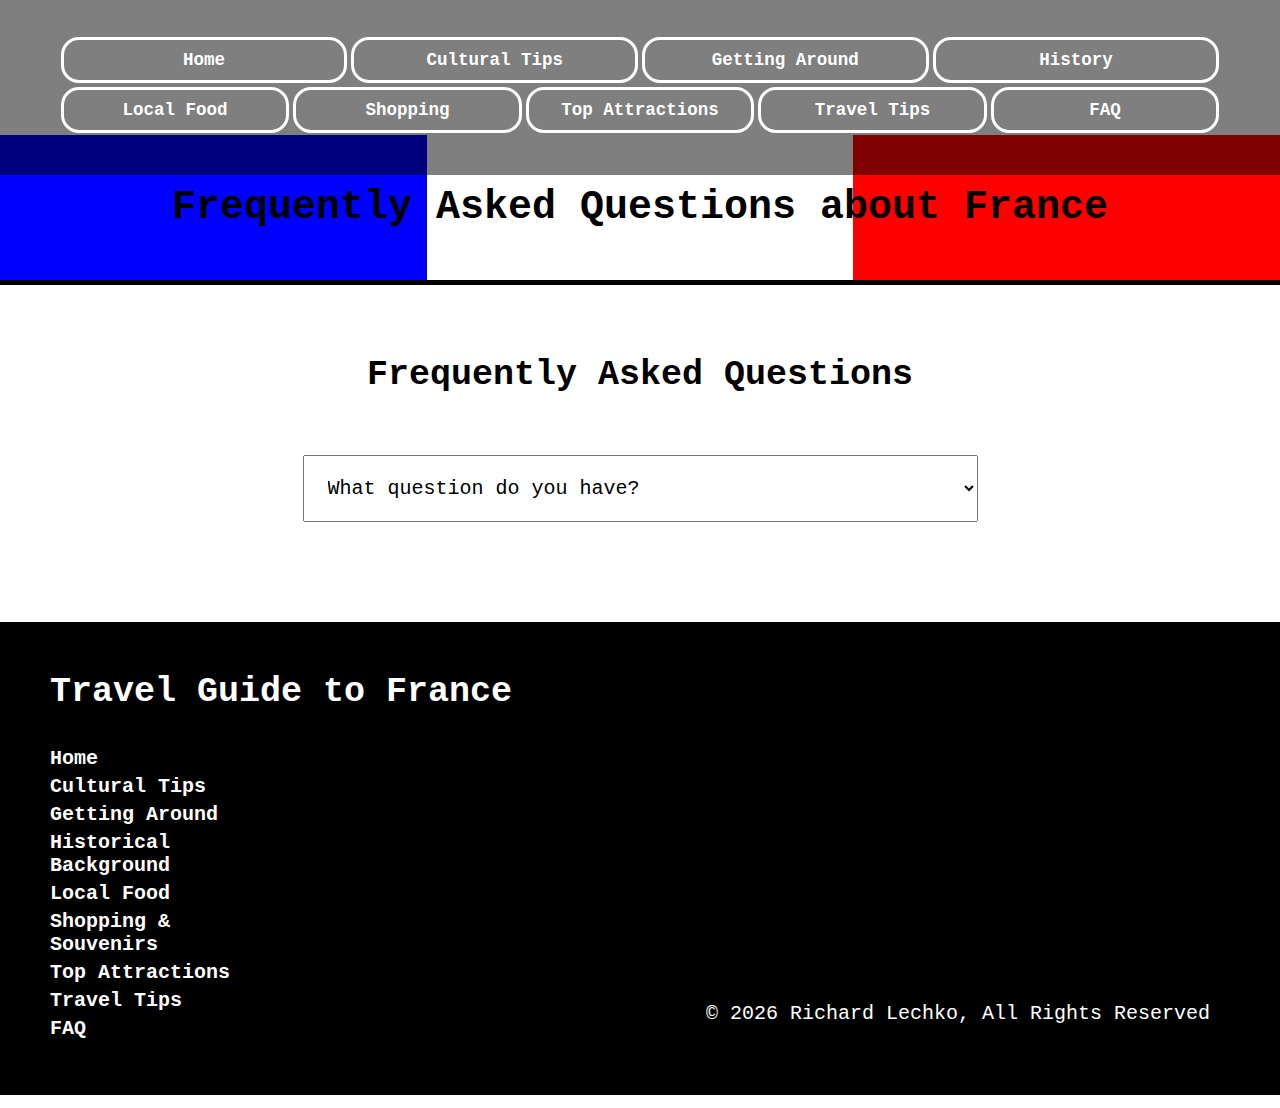
<file: faq.html>
<!DOCTYPE html>
<html lang="en">

<head>
  <meta charset="UTF-8" />
  <meta name="viewport" content="width=device-width, initial-scale=1.0" />
  <title>Frequently Asked Questions about France</title>
  <link rel="stylesheet" href="https://cdnjs.cloudflare.com/ajax/libs/font-awesome/6.5.2/css/all.min.css"
    integrity="sha512-SnH5WK+bZxgPHs44uWIX+LLJAJ9/2PkPKZ5QiAj6Ta86w+fsb2TkcmfRyVX3pBnMFcV7oQPJkl9QevSCWr3W6A=="
    crossorigin="anonymous" referrerpolicy="no-referrer" />
  <link rel="stylesheet" href="css/style.css" />
</head>

<body class="faq">
  <header>
    <h1><span>Frequently Asked Questions about France</span></h1>
  </header>

  <nav class="navbar">
    <ul>
      <li><a href="index.html">Home</a></li>
      <li><a href="culture.html">Cultural Tips</a></li>
      <li><a href="around.html">Getting Around</a></li>
      <li><a href="history.html">History</a></li>
      <li><a href="food.html">Local Food</a></li>
      <li><a href="shopping.html">Shopping</a></li>
      <li><a href="attractions.html">Top Attractions</a></li>
      <li><a href="travel.html">Travel Tips</a></li>

      <li><a href="faq.html">FAQ</a></li>
    </ul>
  </nav>

  <h1 class="faq-header">Frequently Asked Questions</h1>
  <select name="select" id="faqSelect">
    <option value="">What question do you have?</option>
    <option value="q1">What is the best time to visit France?</option>
    <option value="q2">Do I need a visa to travel to France?</option>
    <option value="q3">Is it safe to travel to France?</option>
    <option value="q4">What are some family-friendly activities in France?</option>
  </select>
  <div class="container">
    <div id="q1" class="faq-answer">
      <p>The best time to visit France is during the spring (April to June) or fall (September to November) when the
        weather is mild and the tourist crowds are smaller.</p>
    </div>
    <div id="q2" class="faq-answer">
      <p>It depends on your nationality. Citizens of the EU, US, Canada, Australia, and several other countries do not
        need a visa for short stays up to 90 days.</p>
    </div>
    <div id="q3" class="faq-answer">
      <p>Yes, France is generally safe for travelers, but like any other country, it's important to stay aware of your
        surroundings and take common precautions against pickpocketing, especially in crowded areas.</p>
    </div>
    <div id="q4" class="faq-answer">
      <p>Family-friendly activities include visiting Disneyland Paris, exploring the Parc Asterix theme park, and taking
        a
        boat ride on the Seine River.</p>
    </div>
  </div>
  <footer id="footer">
    <h2>Travel Guide to France</h2>
    <div class="footer">
      <div class="footer-nav">
        <ul>
          <li><a href="index.html">Home</a></li>
          <li><a href="culture.html">Cultural Tips</a></li>
          <li><a href="around.html">Getting Around</a></li>
          <li><a href="history.html">Historical Background</a></li>
          <li><a href="food.html">Local Food</a></li>
          <li><a href="shopping.html">Shopping & Souvenirs</a></li>
          <li><a href="attractions.html">Top Attractions</a></li>
          <li><a href="travel.html">Travel Tips</a></li>
          <li><a href="faq.html">FAQ</a></li>
        </ul>
      </div>
      <div class="copyright">
        <p class="copyright-text">
          &copy;

          <script>
            var today = new Date();
            document.write(today.getFullYear());
          </script>
          Richard Lechko, All Rights Reserved
        </p>
      </div>
    </div>
  </footer>
  <script src="js/scripts.js"></script>
</body>

</html>

<!-- Tags Explanation:
  - <body class="faq">: Defines the body of the HTML document with a specific class for styling purposes.
  - <header>: Represents the header section of the page.
  - <h1><span>: Main heading for the page title, wrapped in a <span> for styling purposes.
  - <nav class="navbar">: Navigation bar containing a list of links to different sections of the website.
  - <ul>, <li>: Unordered list and list items for navigation links.
  - <a>: Links within list items for navigation.
  - <h1 class="faq-header">: Heading specifically for the Frequently Asked Questions section.
  - <select name="select" id="faqSelect">: Dropdown menu to select different FAQ questions.
  - <option>: Options within the dropdown menu for different questions.
  - <div class="container">: Contains and structures the main content area.
  - <div id="q1" class="faq-answer">: Div container for the answer to the first FAQ question.
  - <p>: Paragraphs of text providing answers to each FAQ question.
  - <footer id="footer">: Footer section of the page containing additional navigation links and copyright information.
  - <script src="js/scripts.js"></script>: Links an external JavaScript file to the HTML document for scripting functionality.
-->
</file>
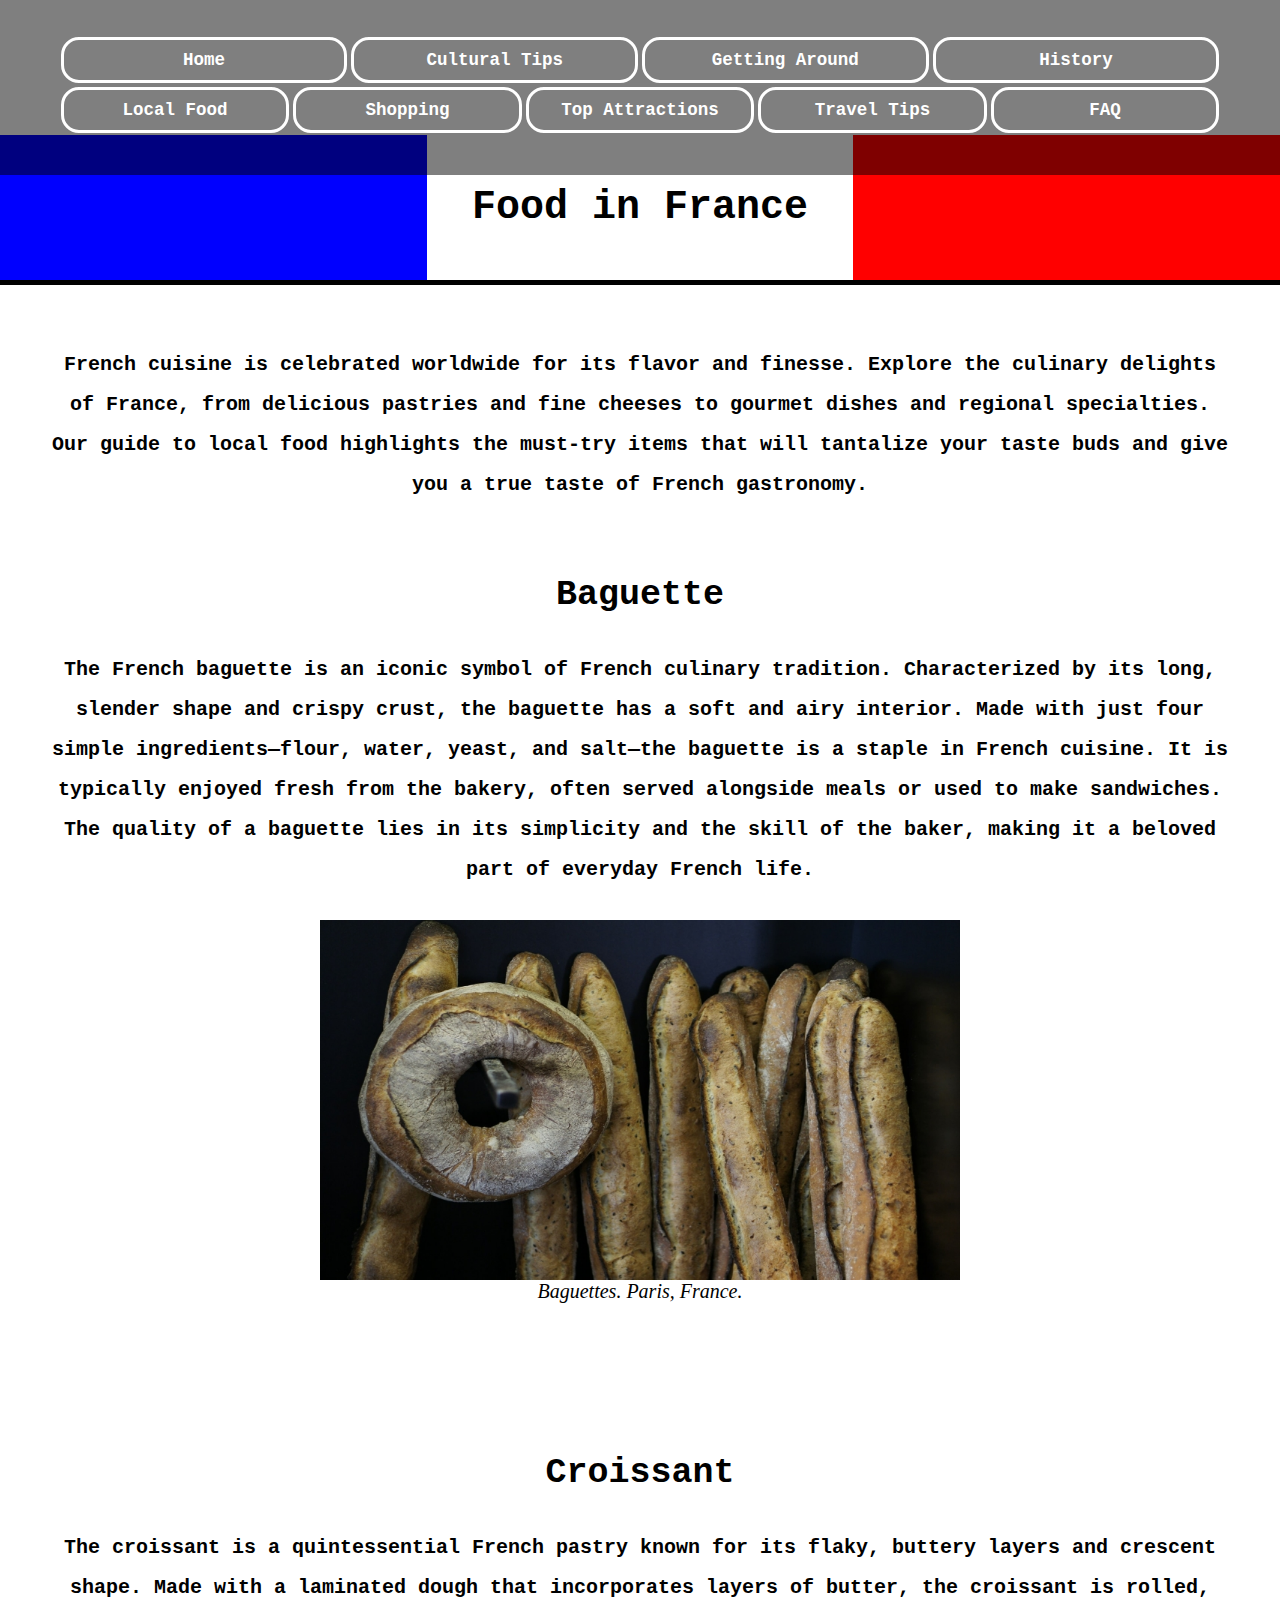
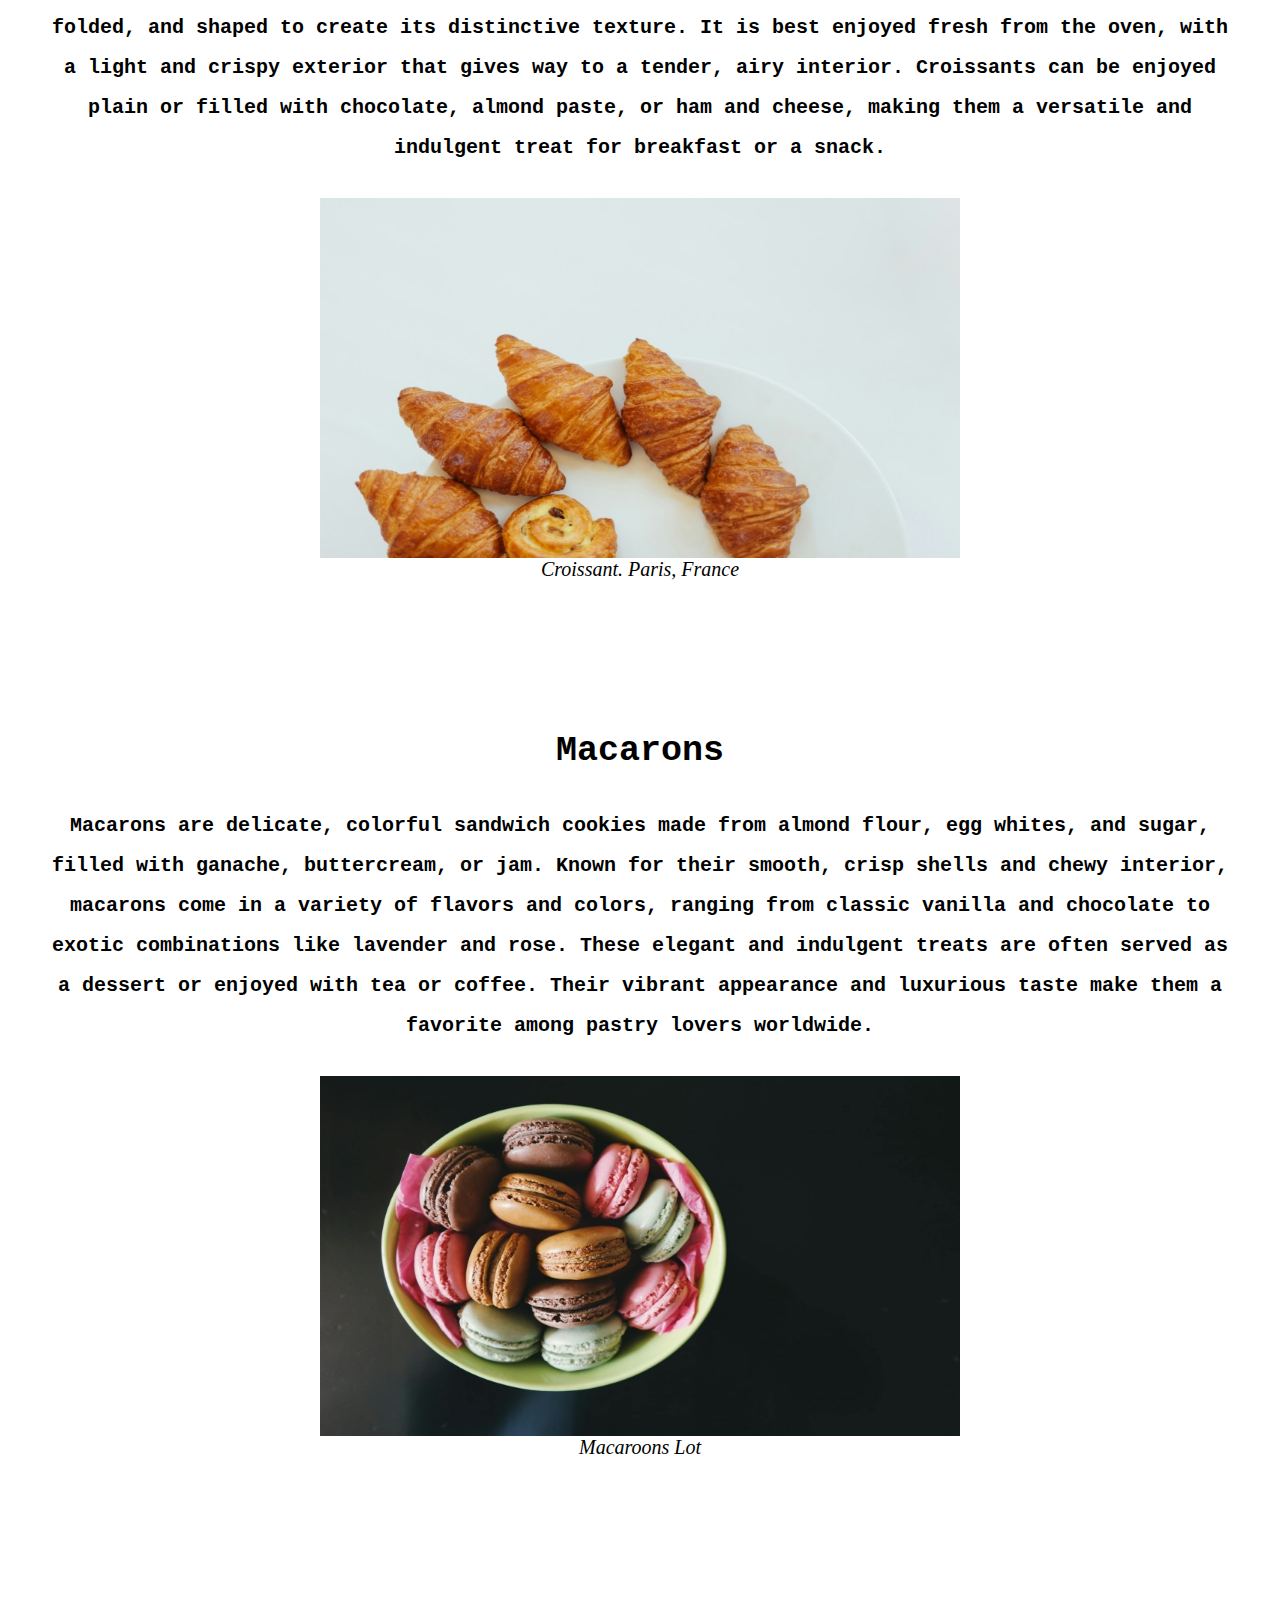
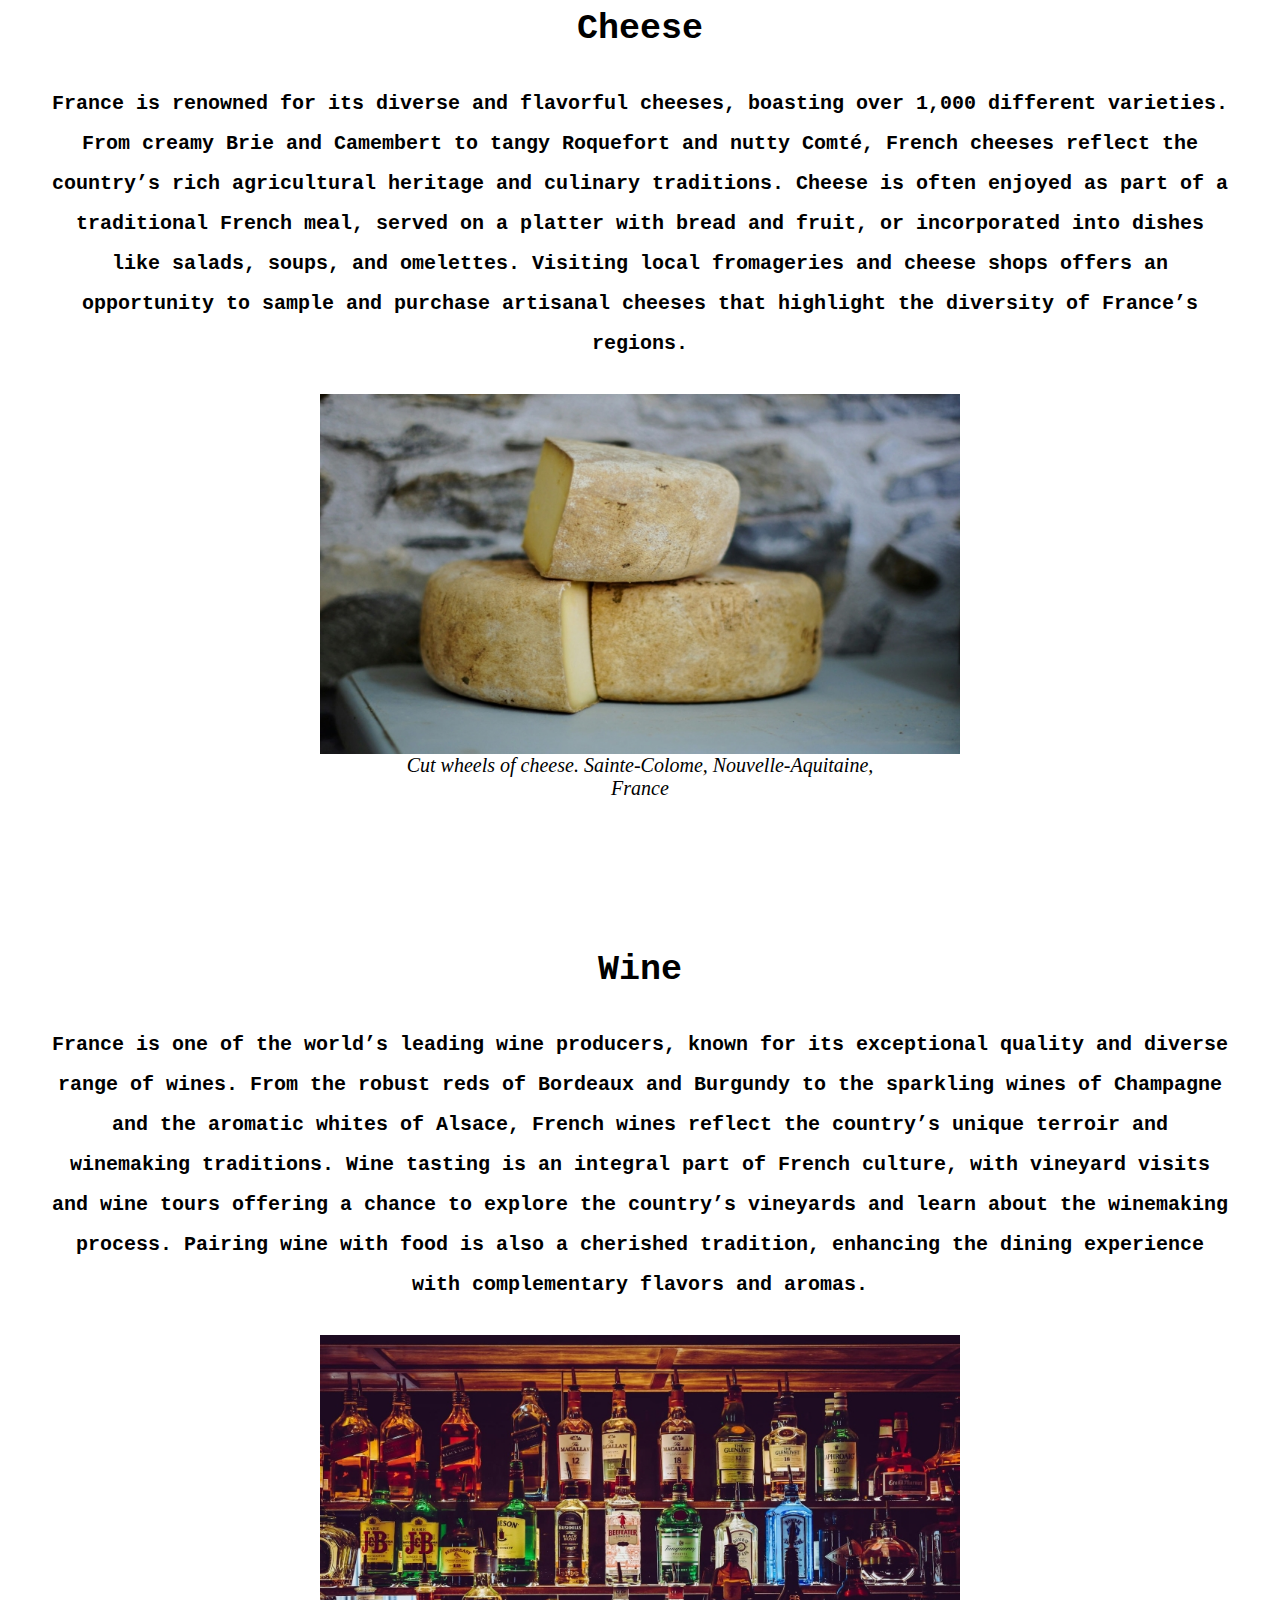
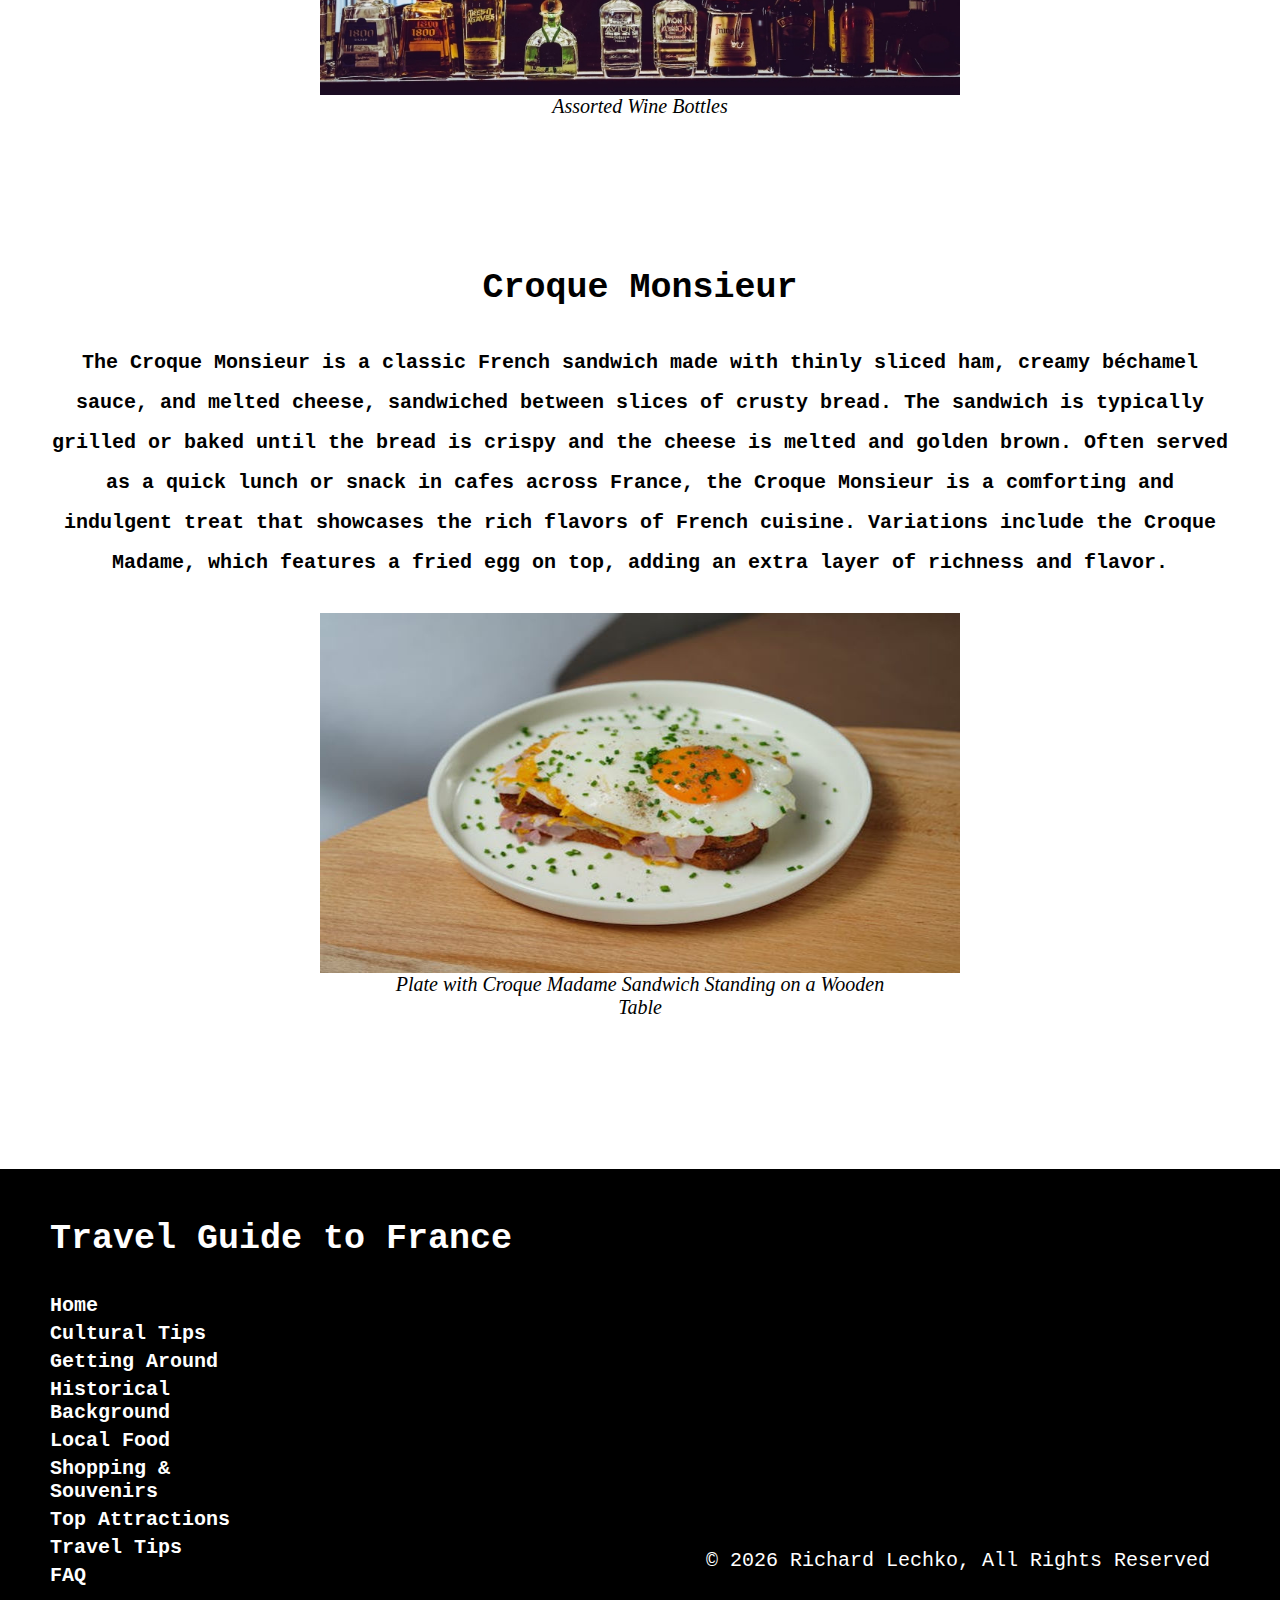
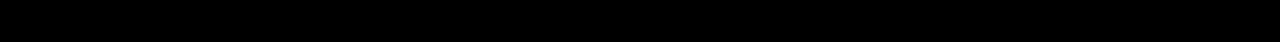
<file: food.html>
<!DOCTYPE html>
<html lang="en">

<head>
  <meta charset="UTF-8" />
  <meta name="viewport" content="width=device-width, initial-scale=1.0" />
  <title>Food in France</title>
  <link rel="stylesheet" href="css/style.css" />
</head>

<body>
  <header>
    <h1><span>Food in France</span></h1>
  </header>

  <nav class="navbar">
    <ul>
      <li><a href="index.html">Home</a></li>
      <li><a href="culture.html">Cultural Tips</a></li>
      <li><a href="around.html">Getting Around</a></li>
      <li><a href="history.html">History</a></li>
      <li><a href="food.html">Local Food</a></li>
      <li><a href="shopping.html">Shopping</a></li>
      <li><a href="attractions.html">Top Attractions</a></li>
      <li><a href="travel.html">Travel Tips</a></li>

      <li><a href="faq.html">FAQ</a></li>
    </ul>
  </nav>

  <div class="container">
    <span>
      <p>
        French cuisine is celebrated worldwide for its flavor and finesse.
        Explore the culinary delights of France, from delicious pastries and
        fine cheeses to gourmet dishes and regional specialties. Our guide to
        local food highlights the must-try items that will tantalize your taste
        buds and give you a true taste of French gastronomy.
      </p>
    </span>
    <div class="food-content">
      <h2>Baguette</h2>
      <section>
        <span>
          <p>
            The French baguette is an iconic symbol of French culinary
            tradition. Characterized by its long, slender shape and crispy
            crust, the baguette has a soft and airy interior. Made with just
            four simple ingredients—flour, water, yeast, and salt—the baguette
            is a staple in French cuisine. It is typically enjoyed fresh from
            the bakery, often served alongside meals or used to make sandwiches.
            The quality of a baguette lies in its simplicity and the skill of
            the baker, making it a beloved part of everyday French life.
          </p>
        </span>
        <div>
          <figure>
            <img src="img/baguette.jpg" alt="Baguettes https://unsplash.com/photos/breads-2yMkyEfup5o" />
            <figcaption><cite>Baguettes. Paris, France.</cite></figcaption>
          </figure>
        </div>
      </section>
      <h2>Croissant</h2>
      <section>
        <span>
          <p>
            The croissant is a quintessential French pastry known for its flaky,
            buttery layers and crescent shape. Made with a laminated dough that
            incorporates layers of butter, the croissant is rolled, folded, and
            shaped to create its distinctive texture. It is best enjoyed fresh
            from the oven, with a light and crispy exterior that gives way to a
            tender, airy interior. Croissants can be enjoyed plain or filled
            with chocolate, almond paste, or ham and cheese, making them a
            versatile and indulgent treat for breakfast or a snack.
          </p>
        </span>
        <div>
          <figure>
            <img src="img/croissant.jpg" alt="Croissant https://unsplash.com/photos/baked-croissants-93NV4sBJs_M" />
            <figcaption><cite>Croissant. Paris, France</cite></figcaption>
          </figure>
        </div>
      </section>
      <h2>Macarons</h2>
      <section>
        <span>
          <p>
            Macarons are delicate, colorful sandwich cookies made from almond
            flour, egg whites, and sugar, filled with ganache, buttercream, or
            jam. Known for their smooth, crisp shells and chewy interior,
            macarons come in a variety of flavors and colors, ranging from
            classic vanilla and chocolate to exotic combinations like lavender
            and rose. These elegant and indulgent treats are often served as a
            dessert or enjoyed with tea or coffee. Their vibrant appearance and
            luxurious taste make them a favorite among pastry lovers worldwide.
          </p>
        </span>
        <div>
          <figure>
            <img src="img/macarons.jpg" alt="Macaroons Lot: https://www.pexels.com/photo/macaroons-lot-239578/" />
            <figcaption>
              <cite>Macaroons Lot</cite>
            </figcaption>
          </figure>
        </div>
      </section>
      <h2>Cheese</h2>
      <section>
        <span>
          <p>
            France is renowned for its diverse and flavorful cheeses, boasting
            over 1,000 different varieties. From creamy Brie and Camembert to
            tangy Roquefort and nutty Comté, French cheeses reflect the
            country’s rich agricultural heritage and culinary traditions. Cheese
            is often enjoyed as part of a traditional French meal, served on a
            platter with bread and fruit, or incorporated into dishes like
            salads, soups, and omelettes. Visiting local fromageries and cheese
            shops offers an opportunity to sample and purchase artisanal cheeses
            that highlight the diversity of France’s regions.
          </p>
        </span>
        <div>
          <figure>
            <img src="img/cheese.jpg" alt="Cut wheels of cheese https://unsplash.com/photos/baked-bread-KaK2jp8ie8s" />
            <figcaption>
              <cite>Cut wheels of cheese. Sainte-Colome, Nouvelle-Aquitaine,
                France</cite>
            </figcaption>
          </figure>
        </div>
      </section>
      <h2>Wine</h2>
      <section>
        <span>
          <p>
            France is one of the world’s leading wine producers, known for its
            exceptional quality and diverse range of wines. From the robust reds
            of Bordeaux and Burgundy to the sparkling wines of Champagne and the
            aromatic whites of Alsace, French wines reflect the country’s unique
            terroir and winemaking traditions. Wine tasting is an integral part
            of French culture, with vineyard visits and wine tours offering a
            chance to explore the country’s vineyards and learn about the
            winemaking process. Pairing wine with food is also a cherished
            tradition, enhancing the dining experience with complementary
            flavors and aromas.
          </p>
        </span>
        <div>
          <figure>
            <img src="img/wine.jpg"
              alt="Assorted Wine Bottles: https://www.pexels.com/photo/assorted-wine-bottles-1283219/" />
            <figcaption>
              <cite>Assorted Wine Bottles</cite>
            </figcaption>
          </figure>
        </div>
      </section>
      <h2>Croque Monsieur</h2>
      <section>
        <span>
          <p>
            The Croque Monsieur is a classic French sandwich made with thinly
            sliced ham, creamy béchamel sauce, and melted cheese, sandwiched
            between slices of crusty bread. The sandwich is typically grilled or
            baked until the bread is crispy and the cheese is melted and golden
            brown. Often served as a quick lunch or snack in cafes across
            France, the Croque Monsieur is a comforting and indulgent treat that
            showcases the rich flavors of French cuisine. Variations include the
            Croque Madame, which features a fried egg on top, adding an extra
            layer of richness and flavor.
          </p>
        </span>
        <div>
          <figure>
            <img src="img/croque.jpg"
              alt="Croque Monsieur https://www.pexels.com/photo/plate-with-croque-madame-sandwich-standing-on-a-wooden-table-18416961/" />
            <figcaption>
              <cite>Plate with Croque Madame Sandwich Standing on a Wooden
                Table</cite>
            </figcaption>
          </figure>
        </div>
      </section>
    </div>
  </div>

  <footer id="footer">
    <h2>Travel Guide to France</h2>
    <div class="footer">
      <div class="footer-nav">
        <ul>
          <li><a href="index.html">Home</a></li>
          <li><a href="culture.html">Cultural Tips</a></li>
          <li><a href="around.html">Getting Around</a></li>
          <li><a href="history.html">Historical Background</a></li>
          <li><a href="food.html">Local Food</a></li>
          <li><a href="shopping.html">Shopping & Souvenirs</a></li>
          <li><a href="attractions.html">Top Attractions</a></li>
          <li><a href="travel.html">Travel Tips</a></li>
          <li><a href="faq.html">FAQ</a></li>
        </ul>
      </div>
      <div class="copyright">
        <p class="copyright-text">
          &copy;

          <script>
            var today = new Date();
            document.write(today.getFullYear());
          </script>
          Richard Lechko, All Rights Reserved
        </p>
      </div>
    </div>
  </footer>
  <script src="js/scripts.js"></script>
</body>

</html>

<!-- Tags Explanation:
  - <header>: Represents the main header section of the page.
  - <h1>: Primary heading for the page title.
  - <nav>: Navigation links for different sections of the website.
  - <ul>, <li>: Unordered list and list items for navigation links.
  - <a>: Links within list items for navigation.
  - <div class="container">: Contains and structures the main content area.
  - <div class="food-content">: Organizes content related to French food specialties.
  - <section>: Groups related content together, such as different types of French food.
  - <h2>: Subheadings for each type of French food.
  - <p>: Paragraphs of text providing descriptions and details about French cuisine.
  - <figure>: Encapsulates images with <figcaption> for visual content.
  - <img>: Inserts images depicting French food specialties.
  - <footer>: Defines the footer section of the page with copyright information and additional navigation links.
  - <script src="js/scripts.js"></script>: Links an external JavaScript file.
-->
</file>
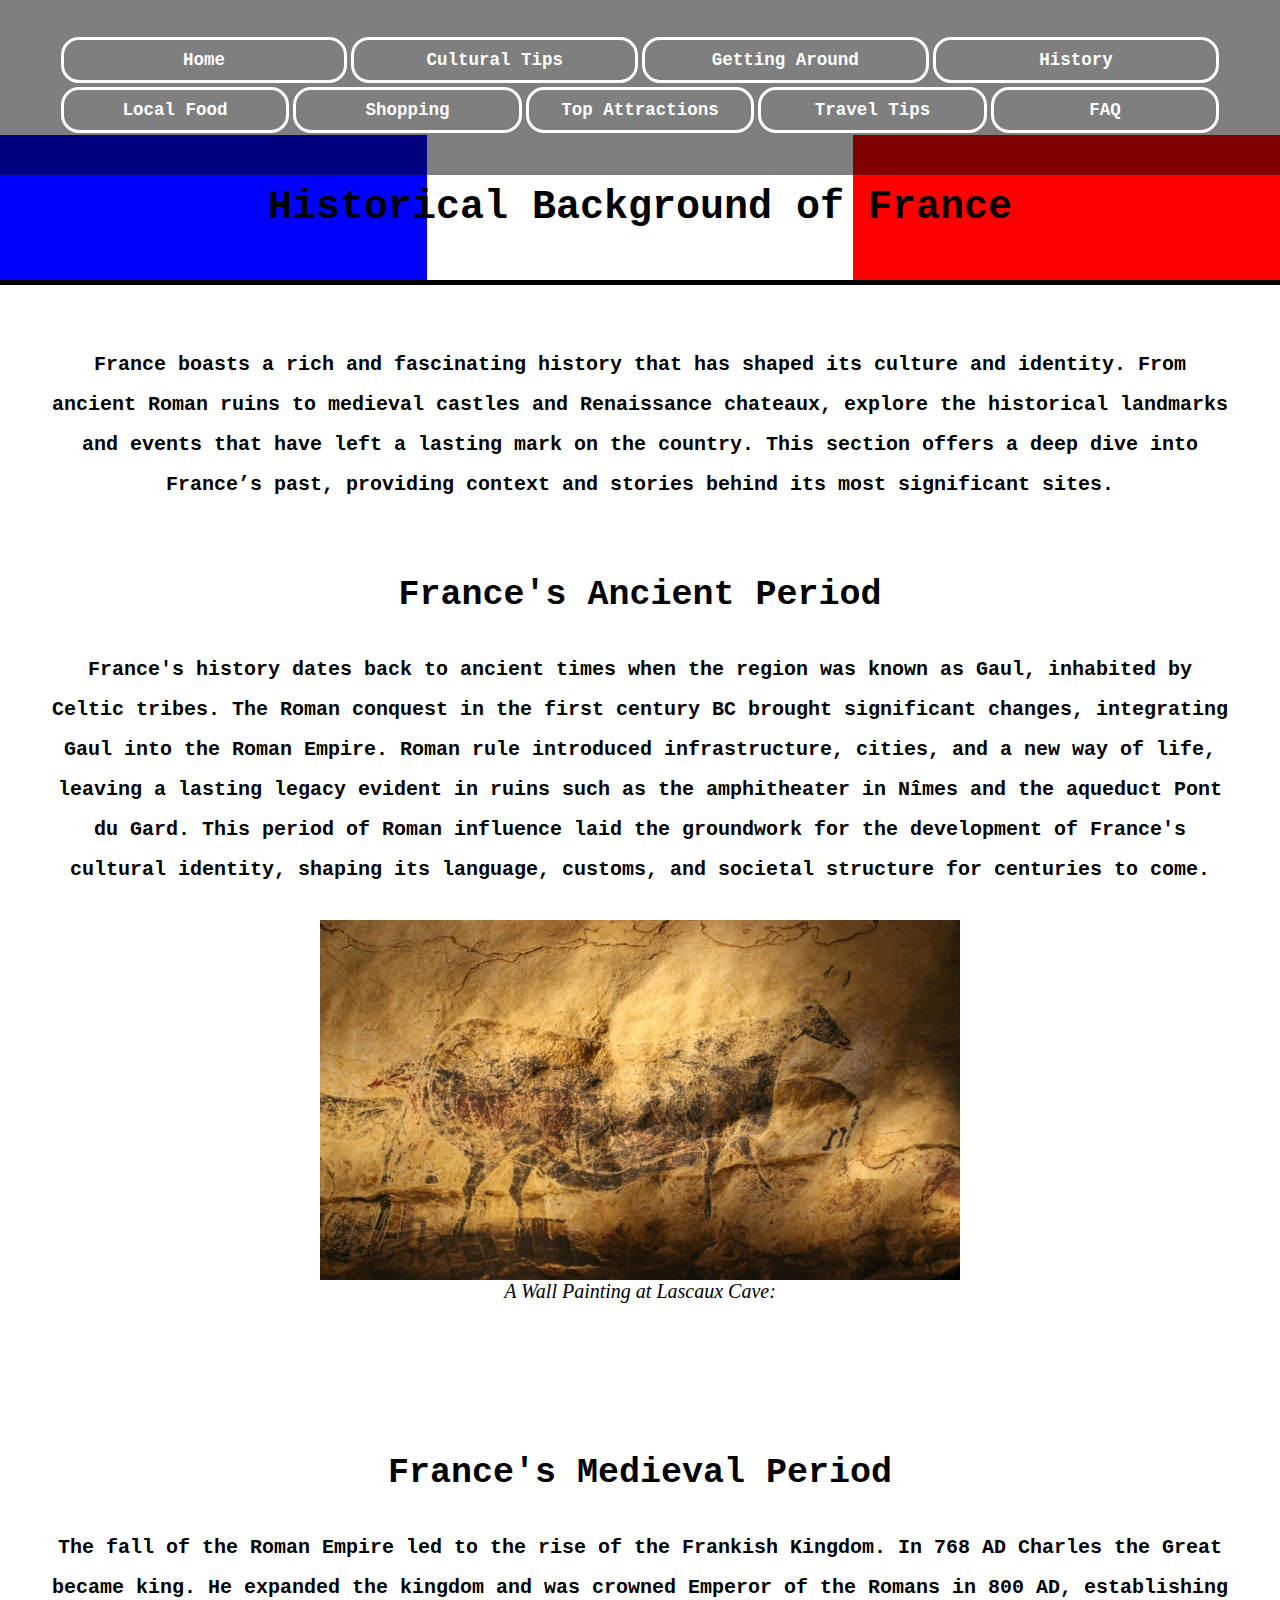
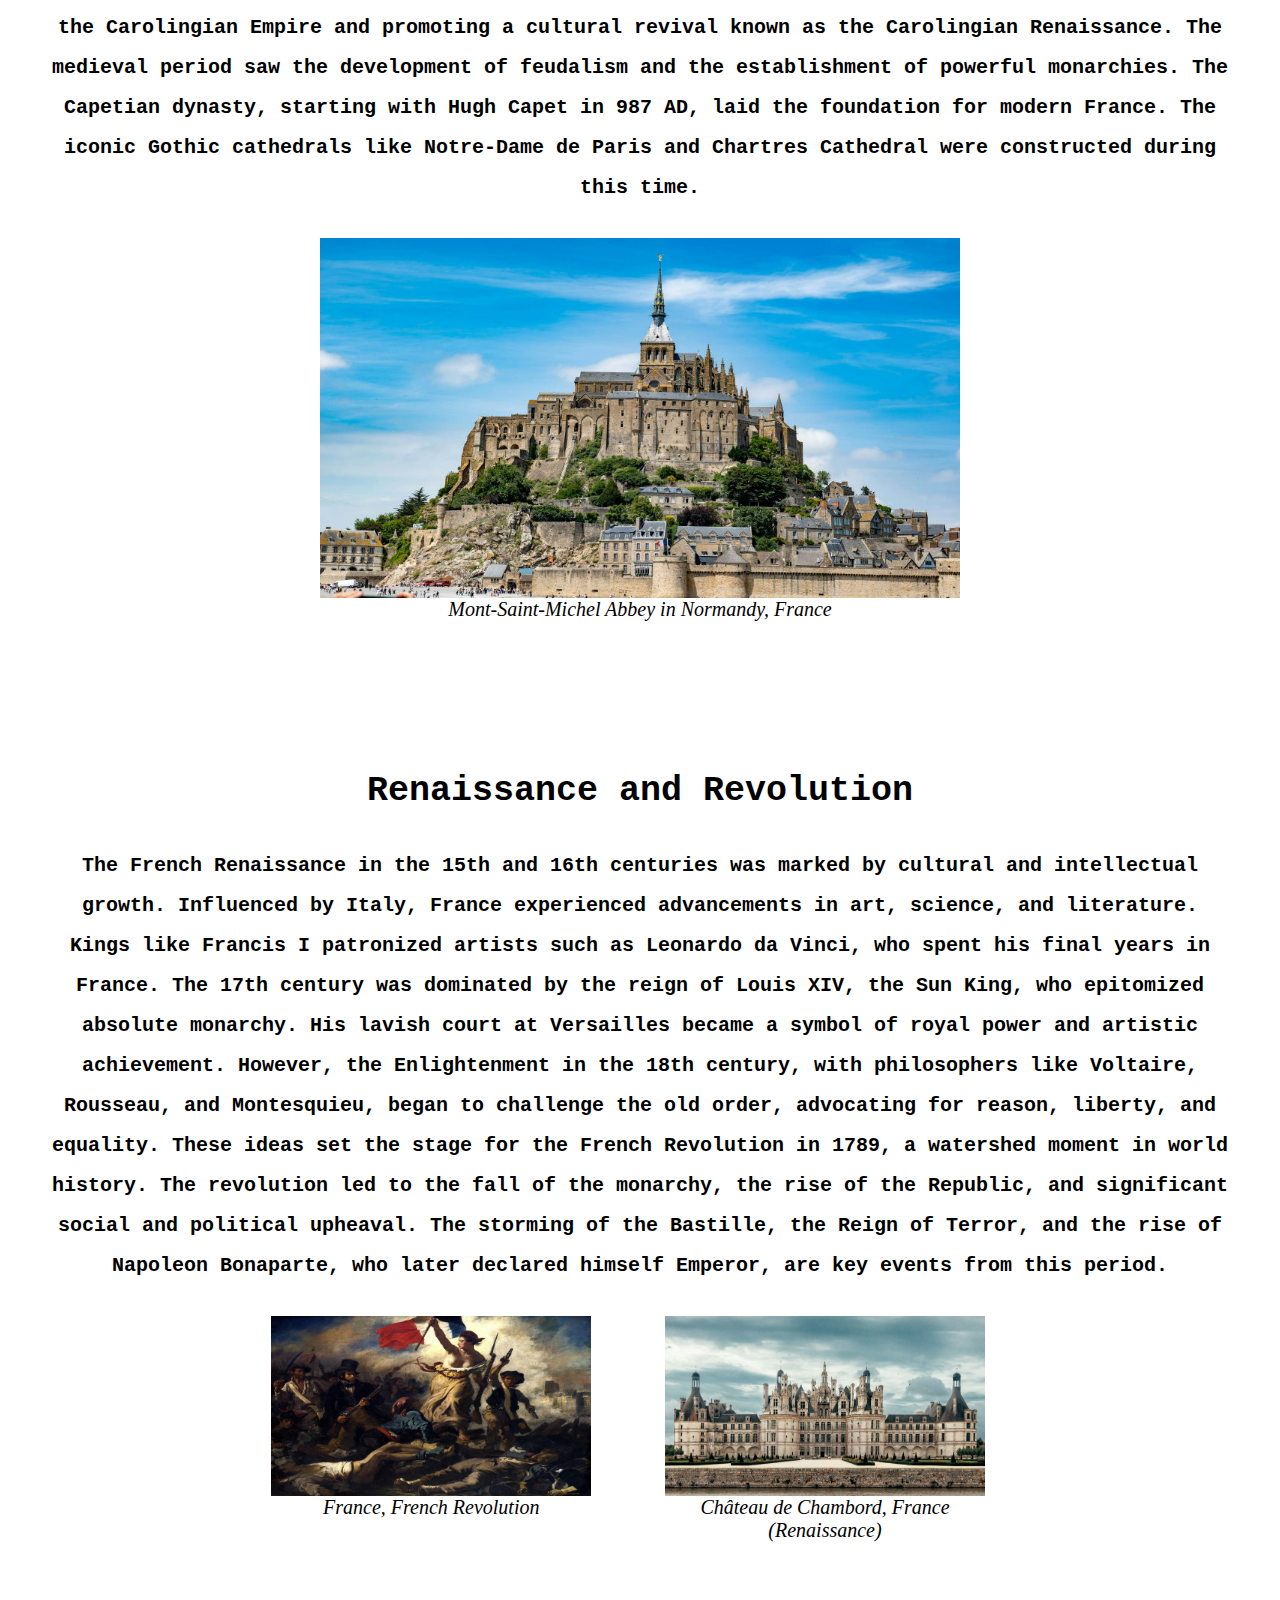
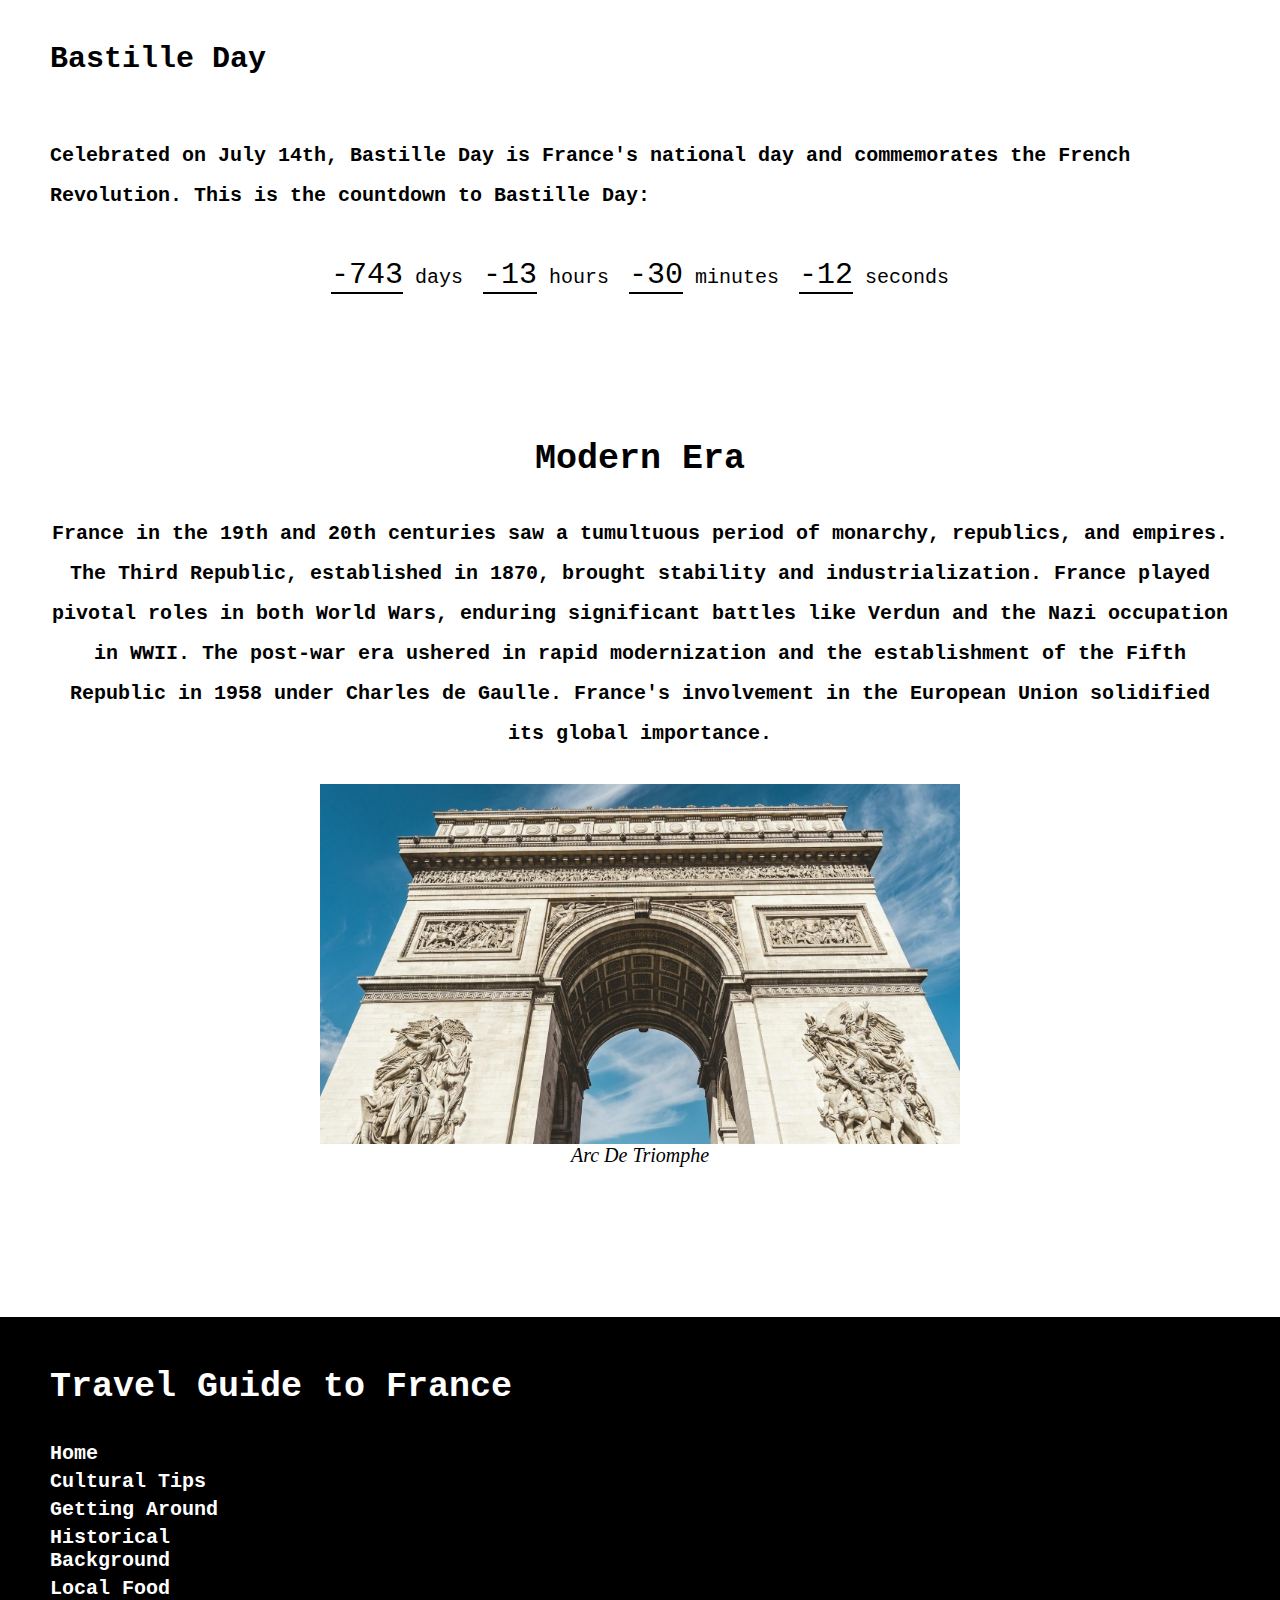
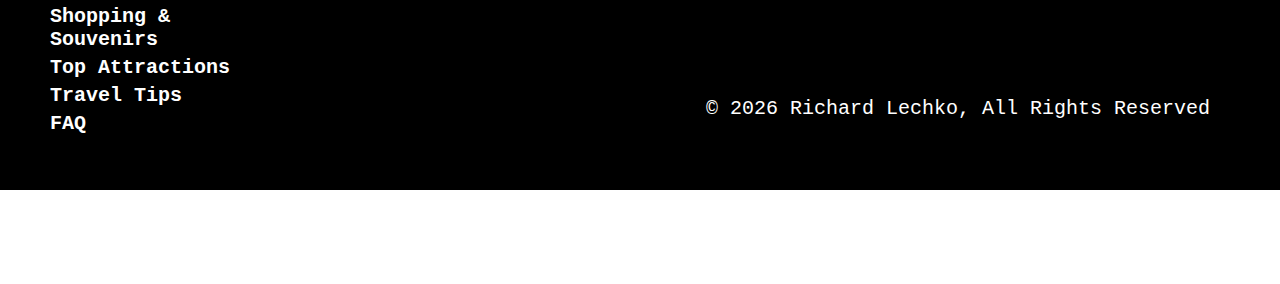
<file: history.html>
<!DOCTYPE html>
<html lang="en">

<head>
  <meta charset="UTF-8" />
  <meta name="viewport" content="width=device-width, initial-scale=1.0" />
  <title>Historical Background of France</title>
  <link rel="stylesheet" href="css/style.css" />
</head>

<body>
  <header>
    <h1><span>Historical Background of France</span></h1>
  </header>

  <nav class="navbar">
    <ul>
      <li><a href="index.html">Home</a></li>
      <li><a href="culture.html">Cultural Tips</a></li>
      <li><a href="around.html">Getting Around</a></li>
      <li><a href="history.html">History</a></li>
      <li><a href="food.html">Local Food</a></li>
      <li><a href="shopping.html">Shopping</a></li>
      <li><a href="attractions.html">Top Attractions</a></li>
      <li><a href="travel.html">Travel Tips</a></li>

      <li><a href="faq.html">FAQ</a></li>
    </ul>
  </nav>

  <div class="container">
    <span>
      <p>
        France boasts a rich and fascinating history that has shaped its culture
        and identity. From ancient Roman ruins to medieval castles and
        Renaissance chateaux, explore the historical landmarks and events that
        have left a lasting mark on the country. This section offers a deep dive
        into France’s past, providing context and stories behind its most
        significant sites.
      </p>
    </span>
    <div class="history-content">
      <h2>France's Ancient Period</h2>
      <section>
        <span>
          <p>
            France's history dates back to ancient times when the region was
            known as Gaul, inhabited by Celtic tribes. The Roman conquest in the
            first century BC brought significant changes, integrating Gaul into
            the Roman Empire. Roman rule introduced infrastructure, cities, and
            a new way of life, leaving a lasting legacy evident in ruins such as
            the amphitheater in Nîmes and the aqueduct Pont du Gard. This period
            of Roman influence laid the groundwork for the development of
            France's cultural identity, shaping its language, customs, and
            societal structure for centuries to come.
          </p>
        </span>
        <div>
          <figure>
            <img src="img/cave-painting.jpg"
              alt="A Wall Painting at Lascaux Cave: https://www.pexels.com/photo/a-wall-painting-at-lascaux-cave-13735336/" />
            <figcaption>
              <cite>A Wall Painting at Lascaux Cave:</cite>
            </figcaption>
          </figure>
        </div>
      </section>

      <h2>France's Medieval Period</h2>
      <section>
        <span>
          <p>
            The fall of the Roman Empire led to the rise of the Frankish
            Kingdom. In 768 AD Charles the Great became king. He expanded the
            kingdom and was crowned Emperor of the Romans in 800 AD,
            establishing the Carolingian Empire and promoting a cultural revival
            known as the Carolingian Renaissance. The medieval period saw the
            development of feudalism and the establishment of powerful
            monarchies. The Capetian dynasty, starting with Hugh Capet in 987
            AD, laid the foundation for modern France. The iconic Gothic
            cathedrals like Notre-Dame de Paris and Chartres Cathedral were
            constructed during this time.
          </p>
        </span>
        <div>
          <figure>
            <img src="img/mont.jpg"
              alt="Mont-Saint-Michel Abbey in Normandy, France: Photo by Gérard PITOIS from Pexels: https://www.pexels.com/photo/mont-saint-michel-abbey-in-normandy-france-13282611/" />
            <figcaption><cite>Mont-Saint-Michel Abbey in Normandy, France</cite></figcaption>
          </figure>
        </div>
      </section>

      <h2>Renaissance and Revolution</h2>
      <section class="history">
        <span>
          <p>
            The French Renaissance in the 15th and 16th centuries was marked by
            cultural and intellectual growth. Influenced by Italy, France
            experienced advancements in art, science, and literature. Kings like
            Francis I patronized artists such as Leonardo da Vinci, who spent
            his final years in France. The 17th century was dominated by the
            reign of Louis XIV, the Sun King, who epitomized absolute monarchy.
            His lavish court at Versailles became a symbol of royal power and
            artistic achievement. However, the Enlightenment in the 18th
            century, with philosophers like Voltaire, Rousseau, and Montesquieu,
            began to challenge the old order, advocating for reason, liberty,
            and equality. These ideas set the stage for the French Revolution in
            1789, a watershed moment in world history. The revolution led to the
            fall of the monarchy, the rise of the Republic, and significant
            social and political upheaval. The storming of the Bastille, the
            Reign of Terror, and the rise of Napoleon Bonaparte, who later
            declared himself Emperor, are key events from this period.
          </p>
        </span>
        <div class="history-images">
          <figure>
            <img src="img/revolution.jpg"
              alt="France, French Revolution: https://pixabay.com/photos/france-french-revolution-civil-war-63022/" />
            <figcaption><cite>France, French Revolution</cite></figcaption>
          </figure>
          <figure>
            <img src="img/renaissance.jpg"
              alt="Château de Chambord: https://unsplash.com/photos/chateau-de-chambord-france-EpWAmk1WbNA" />
            <figcaption>
              <cite>Château de Chambord, France (Renaissance)</cite>
            </figcaption>
          </figure>
        </div>
      </section>
      <div class="bastille">
        <h3>Bastille Day</h3>
        <p>
          Celebrated on July 14th, Bastille Day is France's national day and
          commemorates the French Revolution. This is the countdown to
          Bastille Day:
        </p>
        <div id="countdown-timer">
          <div class="timer-element"><span id="days"></span class="timer"> days</div>
          <div class="timer-element"><span id="hours"></span class="timer"> hours</div>
          <div class="timer-element"><span id="minutes"></span class="timer"> minutes</div>
          <div class="timer-element"><span id="seconds"></span class="timer"> seconds</div>
        </div>
      </div>

      <h2>Modern Era</h2>
      <section>
        <span>
          <p>
            France in the 19th and 20th centuries saw a tumultuous period of monarchy, republics, and empires. The Third
            Republic, established in 1870, brought stability and industrialization. France played pivotal roles in both
            World Wars, enduring significant battles like Verdun and the Nazi occupation in WWII. The post-war era
            ushered in rapid modernization and the establishment of the Fifth Republic in 1958 under Charles de Gaulle.
            France's involvement in the European Union solidified its global importance.
          </p>
        </span>
        <div>
          <figure>
            <img src="img/arc.jpg" alt="Arc De Triomphe: https://www.pexels.com/photo/arc-de-triomphe-1796722/" />
            <figcaption><cite>Arc De Triomphe</cite></figcaption>
          </figure>
        </div>
      </section>
    </div>
  </div>

  <footer id="footer">
    <h2>Travel Guide to France</h2>
    <div class="footer">
      <div class="footer-nav">
        <ul>
          <li><a href="index.html">Home</a></li>
          <li><a href="culture.html">Cultural Tips</a></li>
          <li><a href="around.html">Getting Around</a></li>
          <li><a href="history.html">Historical Background</a></li>
          <li><a href="food.html">Local Food</a></li>
          <li><a href="shopping.html">Shopping & Souvenirs</a></li>
          <li><a href="attractions.html">Top Attractions</a></li>
          <li><a href="travel.html">Travel Tips</a></li>
          <li><a href="faq.html">FAQ</a></li>
        </ul>
      </div>
      <div class="copyright">
        <p class="copyright-text">
          &copy;

          <script>
            var today = new Date();
            document.write(today.getFullYear());
          </script>
          Richard Lechko, All Rights Reserved
        </p>
      </div>
    </div>
  </footer>
  <script src="js/scripts.js"></script>
</body>

</html>

<!-- Comments for Tags Explanation:
  - <link rel="stylesheet" href="css/style.css">: Ensures consistent styling across the page.
  - <header>: Defines the main header section of the page.
  - <h1>: Represents the primary heading for the page title.
  - <nav>: Provides navigation links to different sections of the website.
  - <ul>, <li>: Create an unordered list of navigation items.
  - <a>: Links within list items for navigation.
  - <div class="container">: Contains and structures the main content area.
  - <div class="history-content">: Organizes historical content into specific sections.
  - <section>: Groups related content together, such as ancient period, medieval period, etc.
  - <h2>: Headings for each thematic section within <section>.
  - <p>: Paragraphs of text providing detailed historical information.
  - <figure>: Encapsulates images with <figcaption> for visual content.
  - <img>: Inserts historical images throughout the content.
  - <footer>: Defines the footer section of the page with copyright information and additional navigation links.
  - <script src="js/scripts.js"></script>: Links an external JavaScript file.
-->
</file>
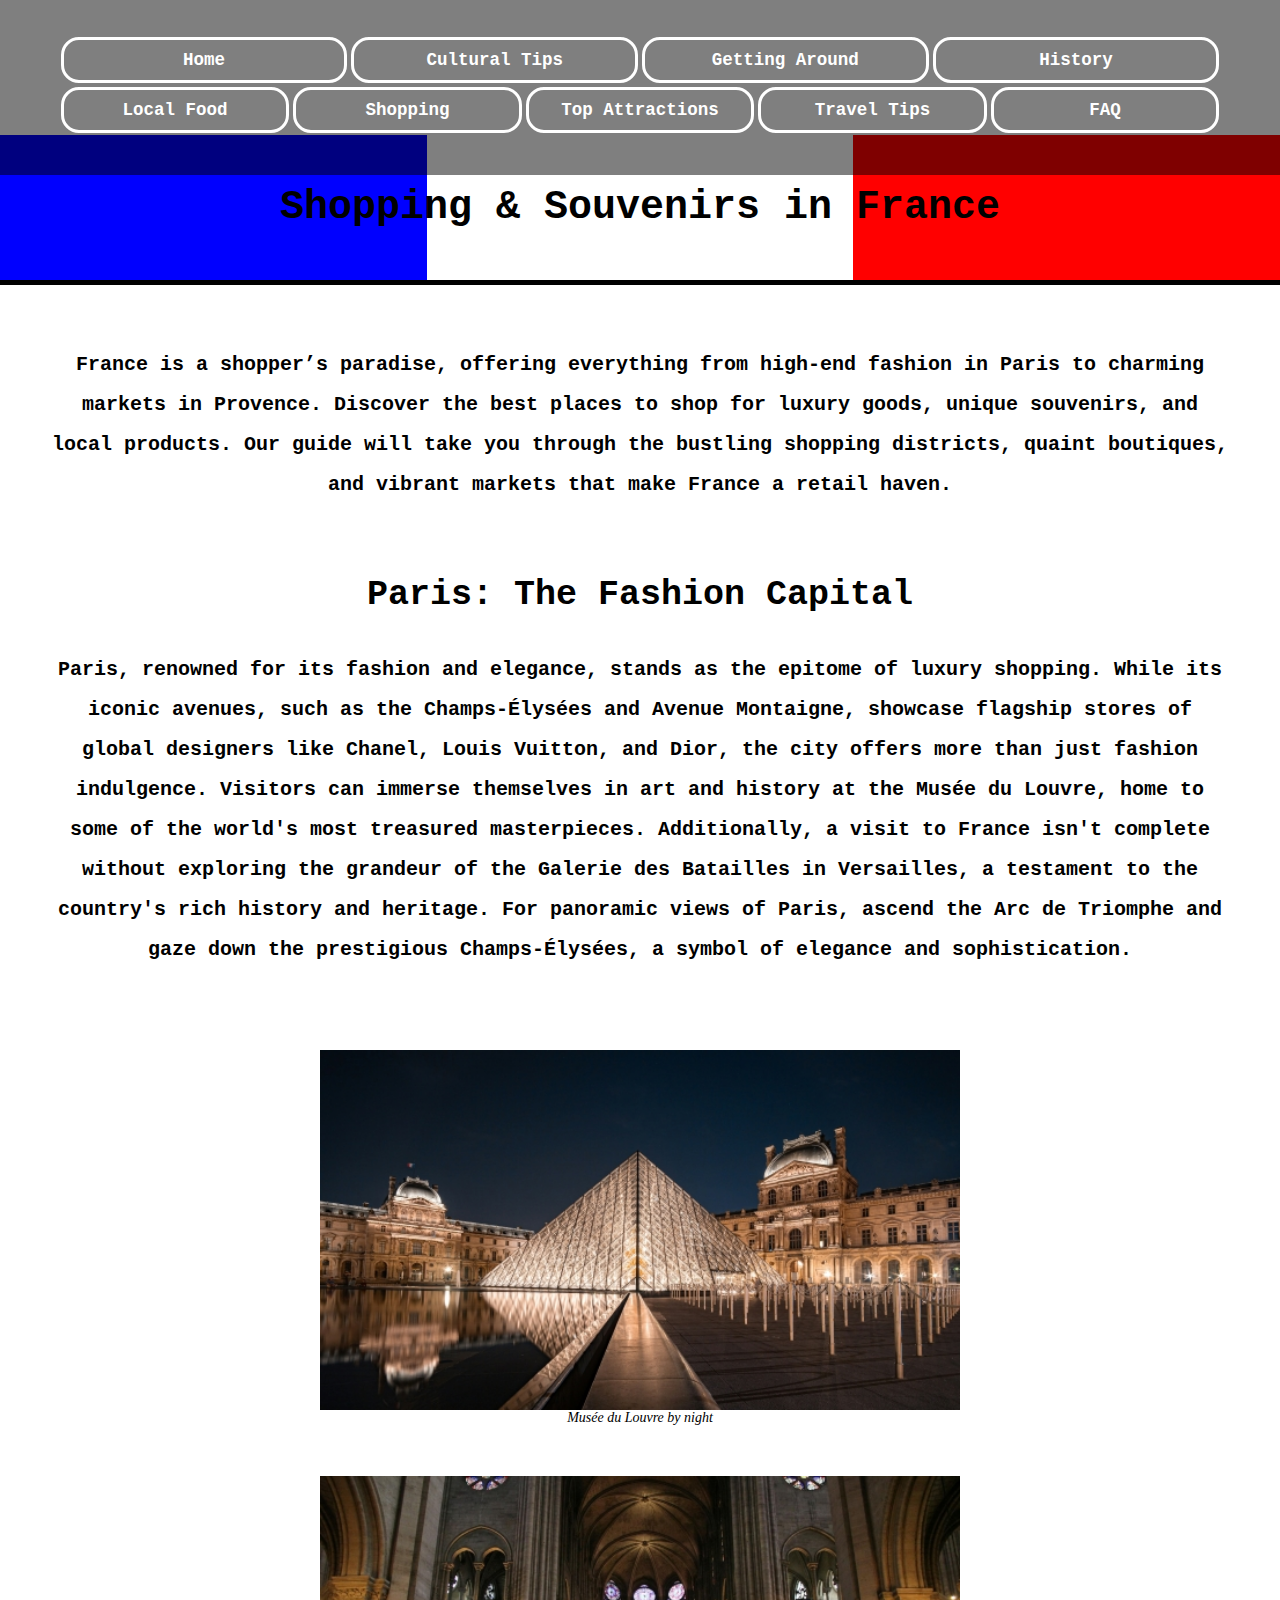
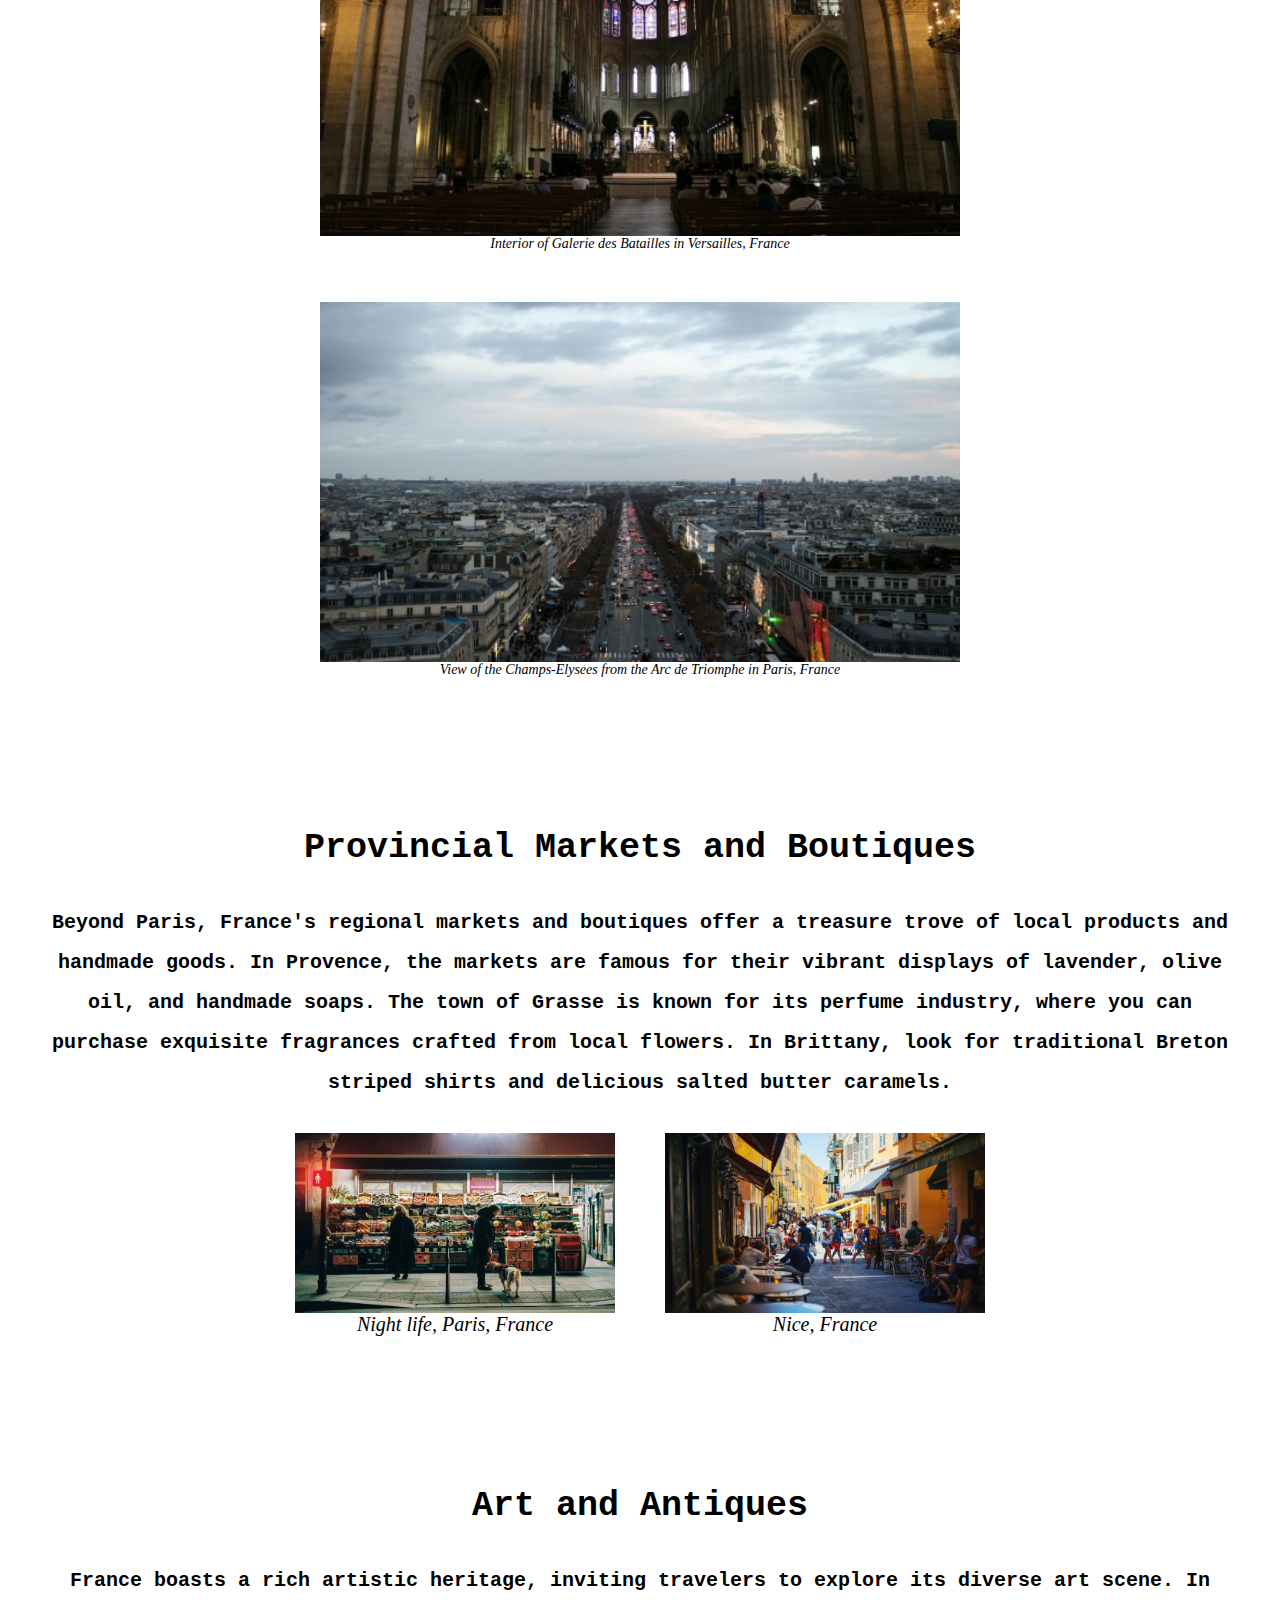
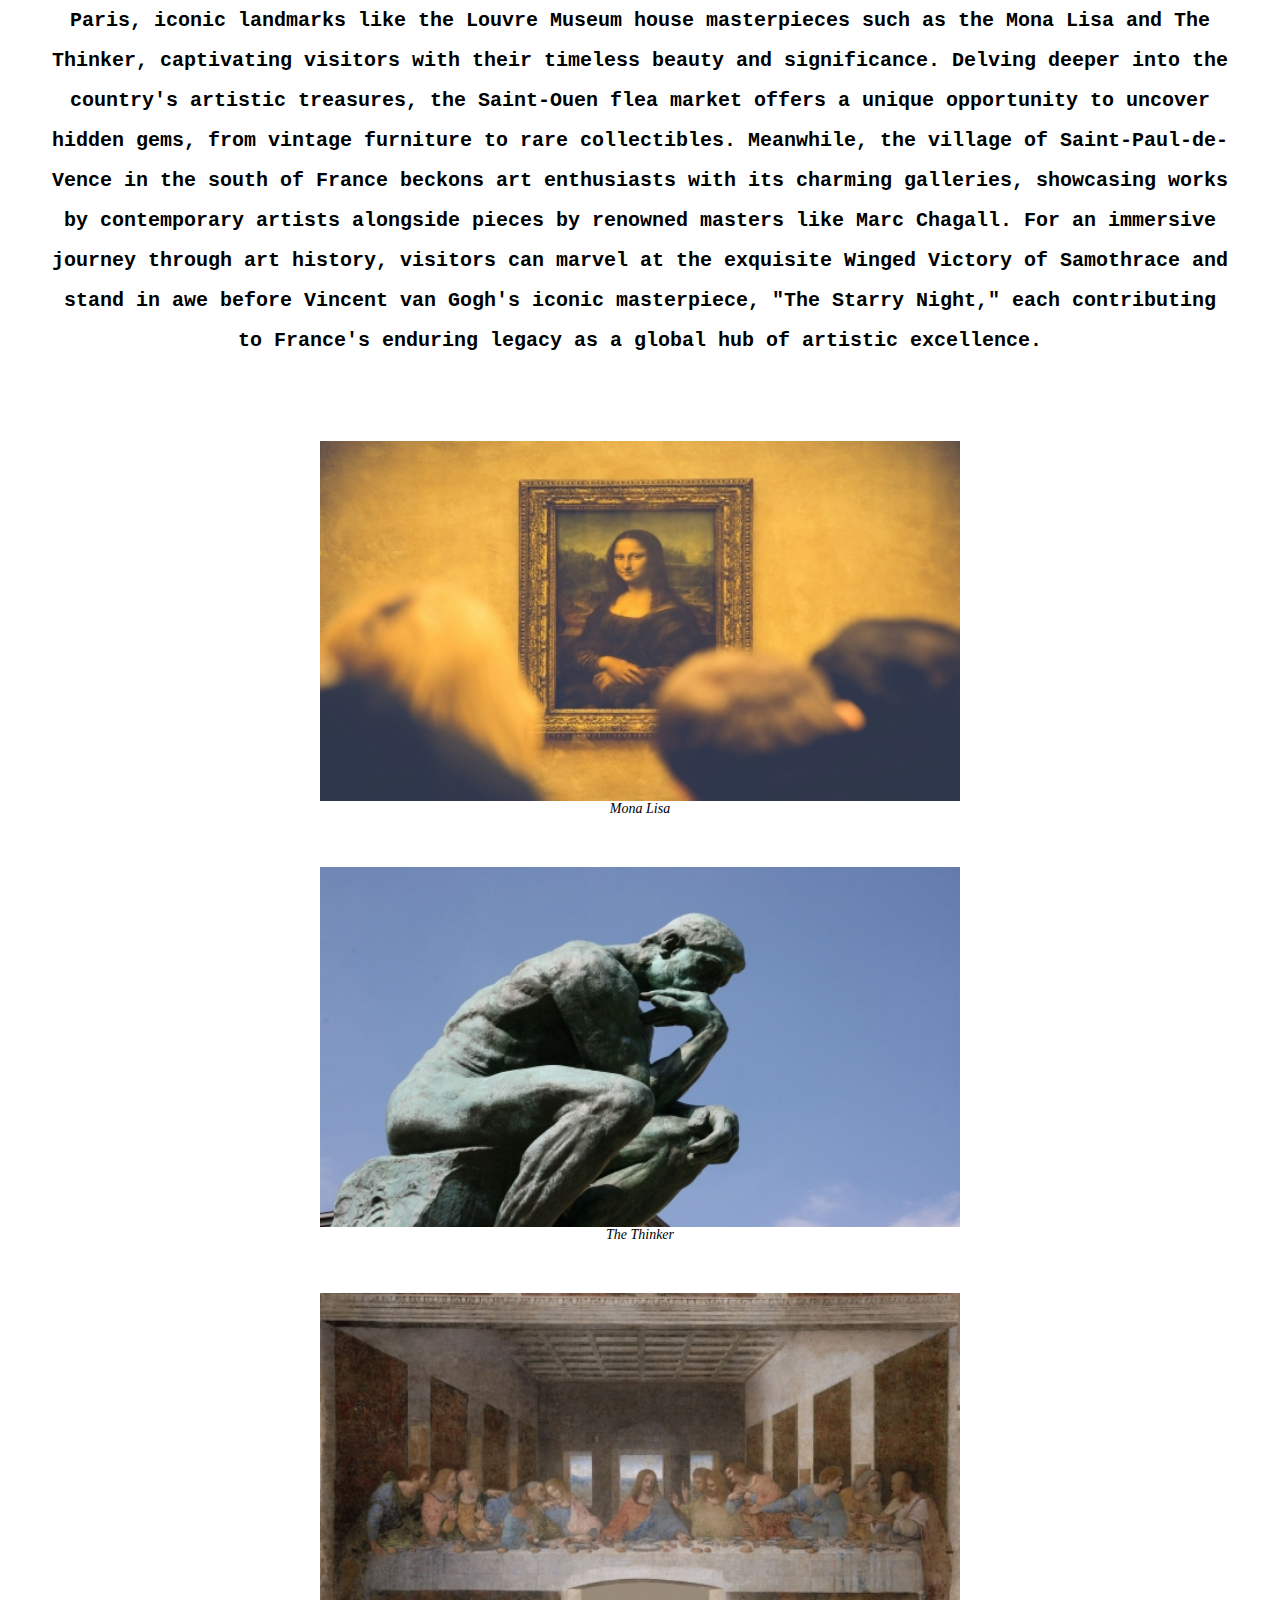
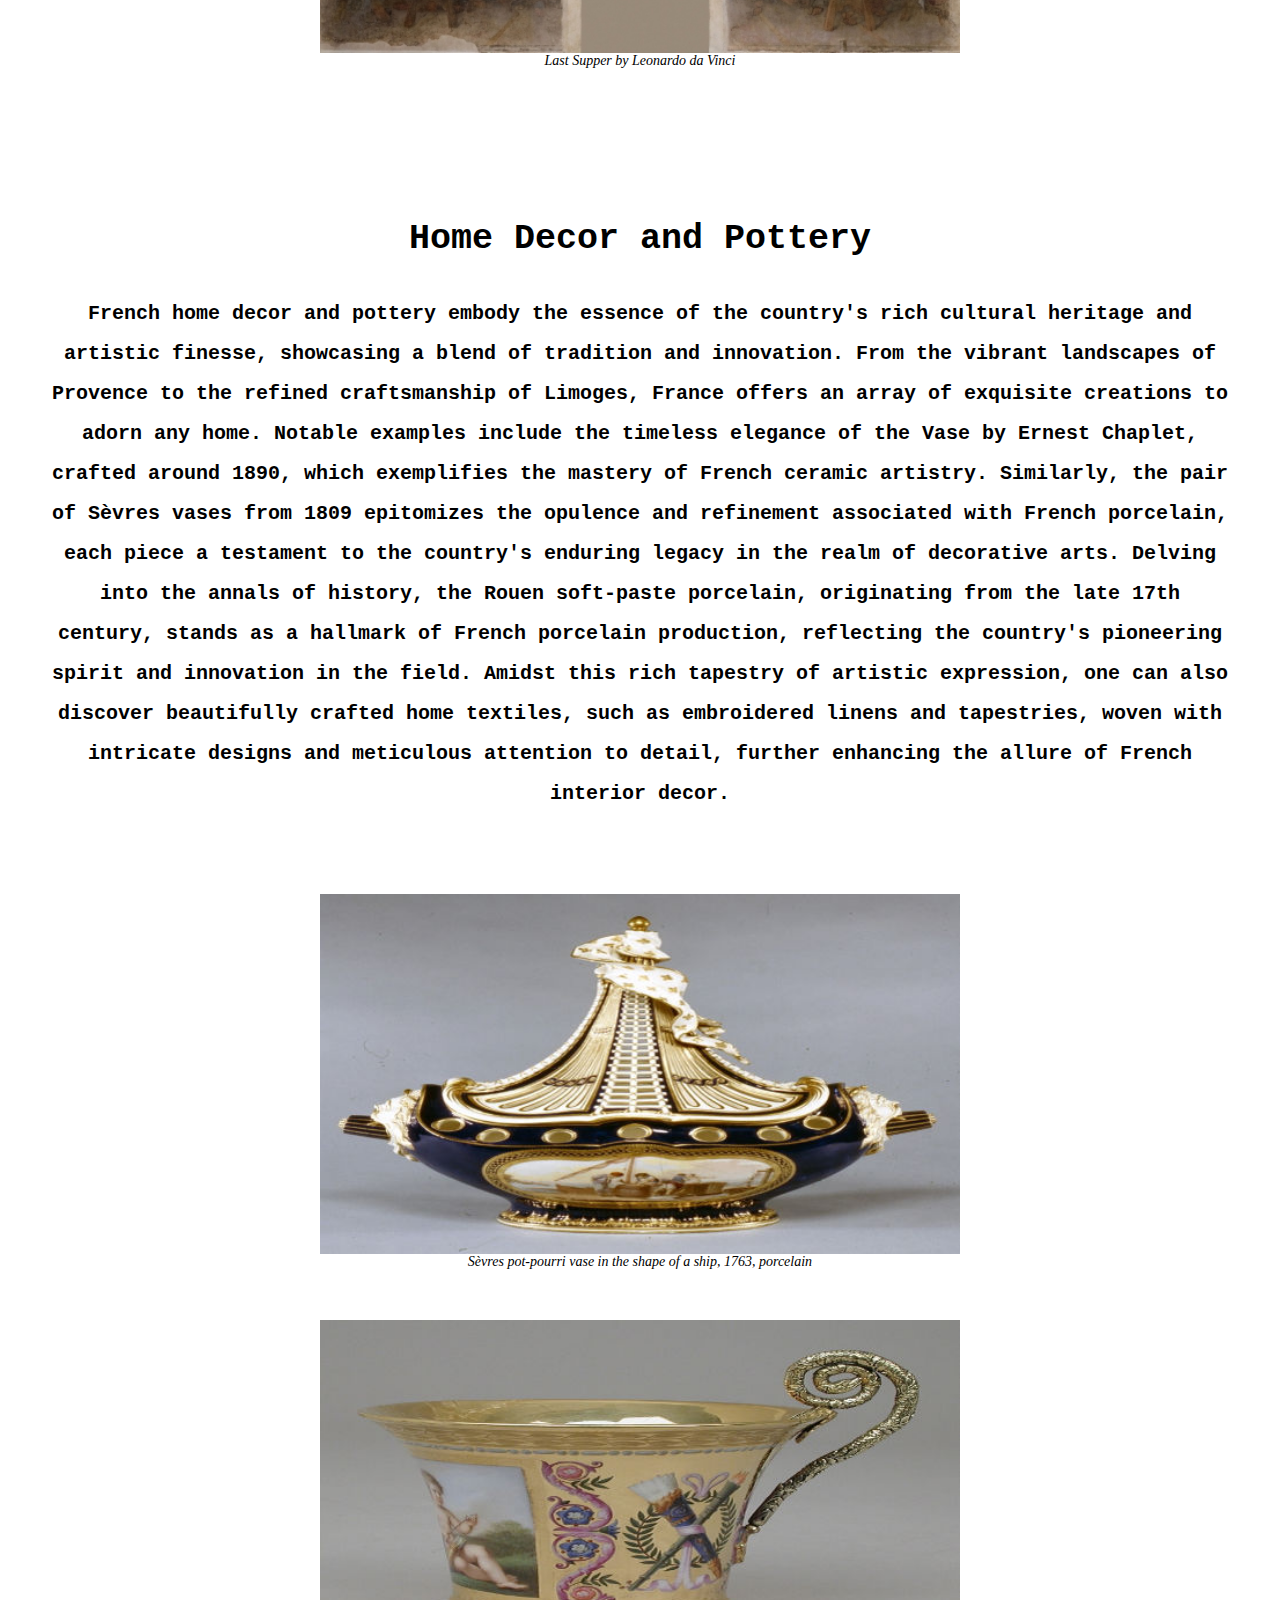
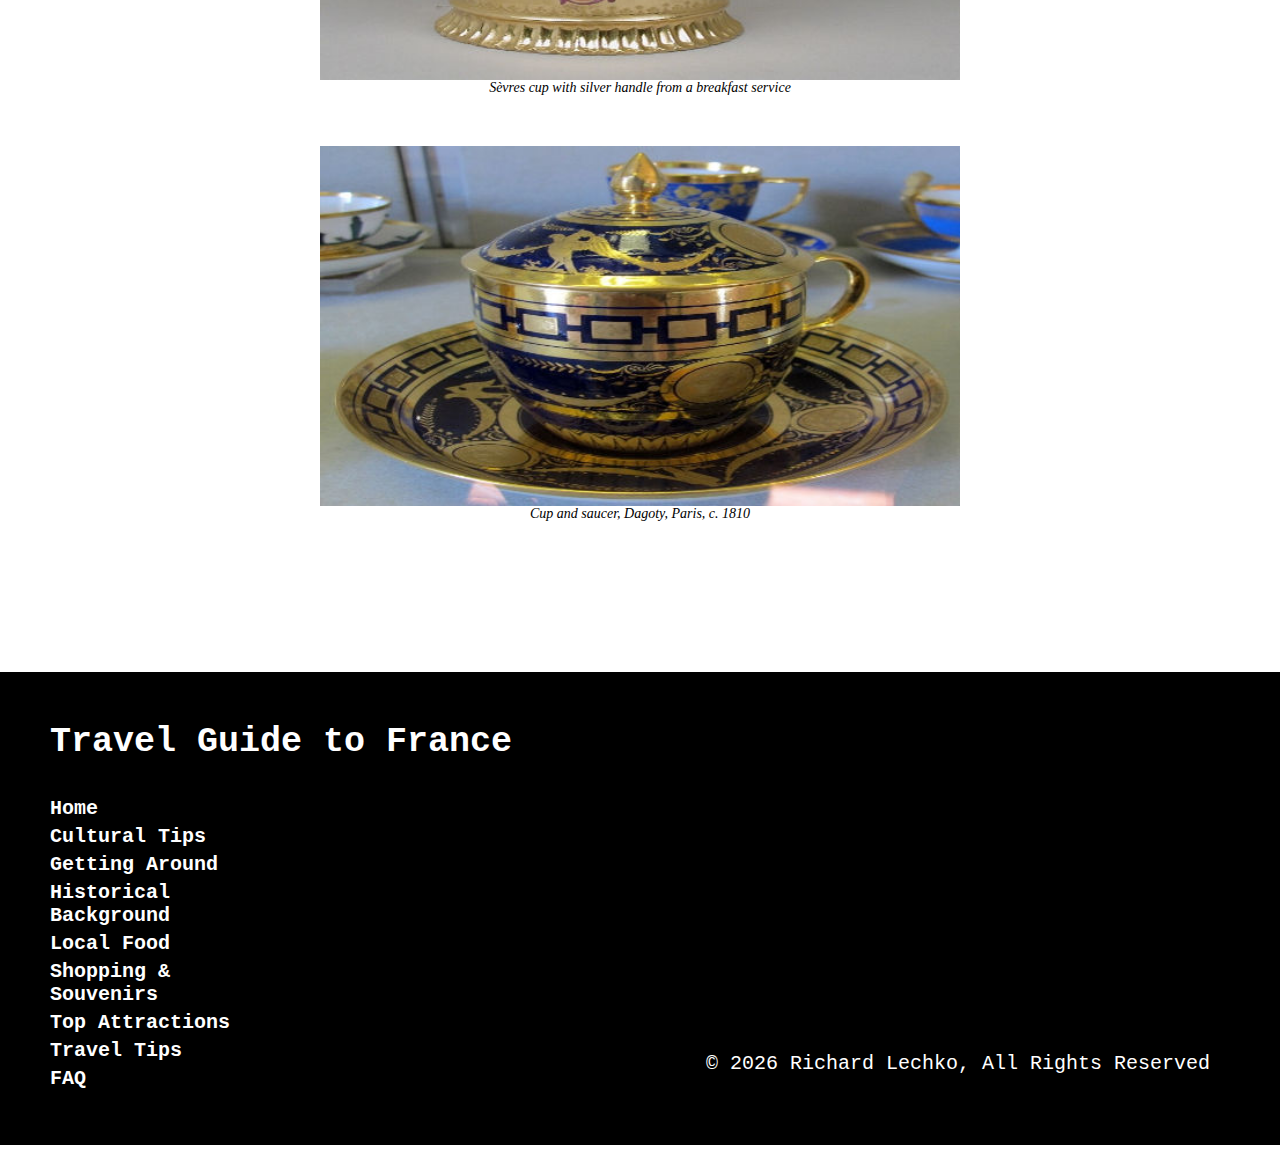
<file: shopping.html>
<!DOCTYPE html>
<html lang="en">

<head>
  <meta charset="UTF-8" />
  <meta name="viewport" content="width=device-width, initial-scale=1.0" />
  <title>Shopping & Souvenirs in France</title>
  <link rel="stylesheet" href="css/style.css" />
</head>

<body>
  <header>
    <h1><span>Shopping & Souvenirs in France</span></h1>
  </header>

  <nav class="navbar">
    <ul>
      <li><a href="index.html">Home</a></li>
      <li><a href="culture.html">Cultural Tips</a></li>
      <li><a href="around.html">Getting Around</a></li>
      <li><a href="history.html">History</a></li>
      <li><a href="food.html">Local Food</a></li>
      <li><a href="shopping.html">Shopping</a></li>
      <li><a href="attractions.html">Top Attractions</a></li>
      <li><a href="travel.html">Travel Tips</a></li>

      <li><a href="faq.html">FAQ</a></li>
    </ul>
  </nav>

  <div class="container">
    <span>
      <p>
        France is a shopper’s paradise, offering everything from high-end
        fashion in Paris to charming markets in Provence. Discover the best
        places to shop for luxury goods, unique souvenirs, and local products.
        Our guide will take you through the bustling shopping districts, quaint
        boutiques, and vibrant markets that make France a retail haven.
      </p>
    </span>
    <div class="shopping-content">


      <h2>Paris: The Fashion Capital</h2>
      <section class="paris">
        <span>
          <p>
            Paris, renowned for its fashion and elegance, stands as the epitome
            of luxury shopping. While its iconic avenues, such as the
            Champs-Élysées and Avenue Montaigne, showcase flagship stores of
            global designers like Chanel, Louis Vuitton, and Dior, the city
            offers more than just fashion indulgence. Visitors can immerse
            themselves in art and history at the Musée du Louvre, home to some
            of the world's most treasured masterpieces. Additionally, a visit to
            France isn't complete without exploring the grandeur of the Galerie
            des Batailles in Versailles, a testament to the country's rich
            history and heritage. For panoramic views of Paris, ascend the Arc
            de Triomphe and gaze down the prestigious Champs-Élysées, a symbol
            of elegance and sophistication.
          </p>
        </span>
        <div class="paris-images">
          <figure>
            <img src="img/louvre.jpg"
              alt="Musée du Louvre by night https://unsplash.com/photos/brown-concrete-building-during-night-time-9s5MWNVwDXQ" />
            <figcaption><cite>Musée du Louvre by night</cite></figcaption>
          </figure>
          <figure>
            <img src="img/galerie.jpg"
              alt="Interior of Galerie des Batailles in Versailles, France https://www.pexels.com/photo/interior-of-galerie-des-batailles-in-versailles-france-5017596/" />
            <figcaption>
              <cite>Interior of Galerie des Batailles in Versailles, France</cite>
            </figcaption>
          </figure>
          <figure>
            <img src="img/champs.jpg"
              alt="View of the Champs-Elysees from the Arc de Triomphe in Paris, France https://www.pexels.com/photo/view-of-the-champs-elysees-from-the-arc-de-triomphe-in-paris-france-18020837/" />
            <figcaption>
              <cite>View of the Champs-Elysees from the Arc de Triomphe in Paris,
                France</cite>
            </figcaption>
          </figure>
        </div>
      </section>

      <h2>Provincial Markets and Boutiques</h2>
      <section class="markets">
        <span>
          <p>
            Beyond Paris, France's regional markets and boutiques offer a
            treasure trove of local products and handmade goods. In Provence,
            the markets are famous for their vibrant displays of lavender, olive
            oil, and handmade soaps. The town of Grasse is known for its perfume
            industry, where you can purchase exquisite fragrances crafted from
            local flowers. In Brittany, look for traditional Breton striped
            shirts and delicious salted butter caramels.
          </p>
        </span>

        <div class="markets-images">
          <figure>
            <img src="img/nightlife.jpg"
              alt="Night life, Paris, France https://unsplash.com/photos/man-in-black-jacket-standing-in-front-of-food-stall-ISPiuu_g6s8" />
            <figcaption><cite>Night life, Paris, France</cite></figcaption>
          </figure>
          <figure>
            <img src="img/nice,france.jpg"
              alt="Nice, France https://unsplash.com/photos/people-on-alleyway-during-daytime-bLF3vK_X2Vc" />
            <figcaption><cite>Nice, France</cite></figcaption>
          </figure>
        </div>
      </section>

      <h2>Art and Antiques</h2>
      <section class="art">
        <span>
          <p>
            France boasts a rich artistic heritage, inviting travelers to
            explore its diverse art scene. In Paris, iconic landmarks like the
            Louvre Museum house masterpieces such as the Mona Lisa and The
            Thinker, captivating visitors with their timeless beauty and
            significance. Delving deeper into the country's artistic treasures,
            the Saint-Ouen flea market offers a unique opportunity to uncover
            hidden gems, from vintage furniture to rare collectibles. Meanwhile,
            the village of Saint-Paul-de-Vence in the south of France beckons
            art enthusiasts with its charming galleries, showcasing works by
            contemporary artists alongside pieces by renowned masters like Marc
            Chagall. For an immersive journey through art history, visitors can
            marvel at the exquisite Winged Victory of Samothrace and stand in
            awe before Vincent van Gogh's iconic masterpiece, "The Starry
            Night," each contributing to France's enduring legacy as a global
            hub of artistic excellence.
          </p>
        </span>

        <div class="art-images">
          <figure>
            <img src="img/monalisa.jpg" alt="Mona Lisa https://unsplash.com/photos/mona-lisa-painting-0WQOCx1g8hw" />
            <figcaption><cite>Mona Lisa</cite></figcaption>
          </figure>
          <figure>
            <img src="img/thinker.jpg"
              alt="The Thinker https://pixabay.com/photos/the-thinker-rodin-rodin-museum-489753/" />
            <figcaption><cite>The Thinker</cite></figcaption>
          </figure>
          <figure>
            <img src="img/lastsupper.jpg"
              alt="Last Supper by Leonardo da Vinci https://commons.wikimedia.org/wiki/File:%C3%9Altima_Cena_-_Da_Vinci_5.jpg#/media/File:%C3%9Altima_Cena_-_Da_Vinci_5.jpg">
            <figcaption><cite>Last Supper by Leonardo da Vinci</cite></figcaption>
          </figure>

        </div>
      </section>

      <h2>Home Decor and Pottery</h2>
      <section class="pottery">
        <span>
          <p>
            French home decor and pottery embody the essence of the country's
            rich cultural heritage and artistic finesse, showcasing a blend of
            tradition and innovation. From the vibrant landscapes of Provence to
            the refined craftsmanship of Limoges, France offers an array of
            exquisite creations to adorn any home. Notable examples include the
            timeless elegance of the Vase by Ernest Chaplet, crafted around
            1890, which exemplifies the mastery of French ceramic artistry.
            Similarly, the pair of Sèvres vases from 1809 epitomizes the
            opulence and refinement associated with French porcelain, each piece
            a testament to the country's enduring legacy in the realm of
            decorative arts. Delving into the annals of history, the Rouen
            soft-paste porcelain, originating from the late 17th century, stands
            as a hallmark of French porcelain production, reflecting the
            country's pioneering spirit and innovation in the field. Amidst this
            rich tapestry of artistic expression, one can also discover
            beautifully crafted home textiles, such as embroidered linens and
            tapestries, woven with intricate designs and meticulous attention to
            detail, further enhancing the allure of French interior decor.
          </p>
        </span>

        <div class="pottery-images">
          <figure>
            <img src="img/porcelain.jpg"
              alt="Sèvres pot-pourri vase in the shape of a ship, 1763, porcelain: https://commons.wikimedia.org/wiki/File:S%C3%A8vres_Porcelain_Manufactory_-_Potpourri_Vase_(Vase_potpourri_%C3%A0_vaisseau)_-_Walters_48559.jpg#/media/File:S%C3%A8vres_Porcelain_Manufactory_-_Potpourri_Vase_(Vase_potpourri_%C3%A0_vaisseau)_-_Walters_48559.jpg">
            <figcaption><cite>Sèvres pot-pourri vase in the shape of a ship, 1763, porcelain</cite></figcaption>
          </figure>
          <figure>
            <img src="img/sevre-cup.jpg"
              alt="Sèvres cup with silver handle from a breakfast service: https://commons.wikimedia.org/wiki/File:Cup_(tasse_Jasmin),_part_of_Breakfast_Service_(d%C3%A9jeuner)_MET_LC-56_29_5-002.jpg#/media/File:Cup_(tasse_Jasmin),_part_of_Breakfast_Service_(d%C3%A9jeuner)_MET_LC-56_29_5-002.jpg">
            <figcaption><cite>Sèvres cup with silver handle from a breakfast service</cite></figcaption>
          </figure>
          <figure>
            <img src="img/cup-saucer.jpg"
              alt="Cup and saucer, Dagoty, Paris, c. 1810: https://commons.wikimedia.org/wiki/File:Dagoty,_tazzina,_1810_ca,_03.JPG#/media/File:Dagoty,_tazzina,_1810_ca,_03.JPG">
            <figcaption><cite>Cup and saucer, Dagoty, Paris, c. 1810</cite></figcaption>
          </figure>
        </div>
      </section>
    </div>
  </div>

  <footer id="footer">
    <h2>Travel Guide to France</h2>
    <div class="footer">
      <div class="footer-nav">
        <ul>
          <li><a href="index.html">Home</a></li>
          <li><a href="culture.html">Cultural Tips</a></li>
          <li><a href="around.html">Getting Around</a></li>
          <li><a href="history.html">Historical Background</a></li>
          <li><a href="food.html">Local Food</a></li>
          <li><a href="shopping.html">Shopping & Souvenirs</a></li>
          <li><a href="attractions.html">Top Attractions</a></li>
          <li><a href="travel.html">Travel Tips</a></li>
          <li><a href="faq.html">FAQ</a></li>
        </ul>
      </div>
      <div class="copyright">
        <p class="copyright-text">
          &copy;

          <script>
            var today = new Date();
            document.write(today.getFullYear());
          </script>
          Richard Lechko, All Rights Reserved
        </p>
      </div>
    </div>
  </footer>
  <script src="js/scripts.js"></script>
</body>

</html>

<!-- Tags Explanation:
  - <link rel="stylesheet" href="css/style.css">: Links an external stylesheet for styling.
  - <header>: Defines the main header section with the page title.
  - <h1>: Represents the primary heading for the "Shopping & Souvenirs in France" page.
  - <nav>, <ul>, <li>, <a>: Creates a navigation bar with links to different pages of the website.
  - <div class="container">: Contains and structures the main content area of the page.
  - <div class="shopping-content">: Organizes content related to shopping experiences in France.
  - <h2>: Headings for each section such as "Paris: The Fashion Capital", "Provincial Markets and Boutiques", "Art and Antiques", and "Home Decor and Pottery".
  - <section>: Groups related content together within each thematic section.
  - <p>: Paragraphs of text providing detailed information about each shopping topic.
  - <figure>: Encapsulates images with <figcaption> for visual content and captions.
  - <img>: Inserts images.
  - <footer>: Defines the footer section with copyright information and navigation links.
  - <script src="js/scripts.js"></script>: Links an external JavaScript file.
-->
</file>
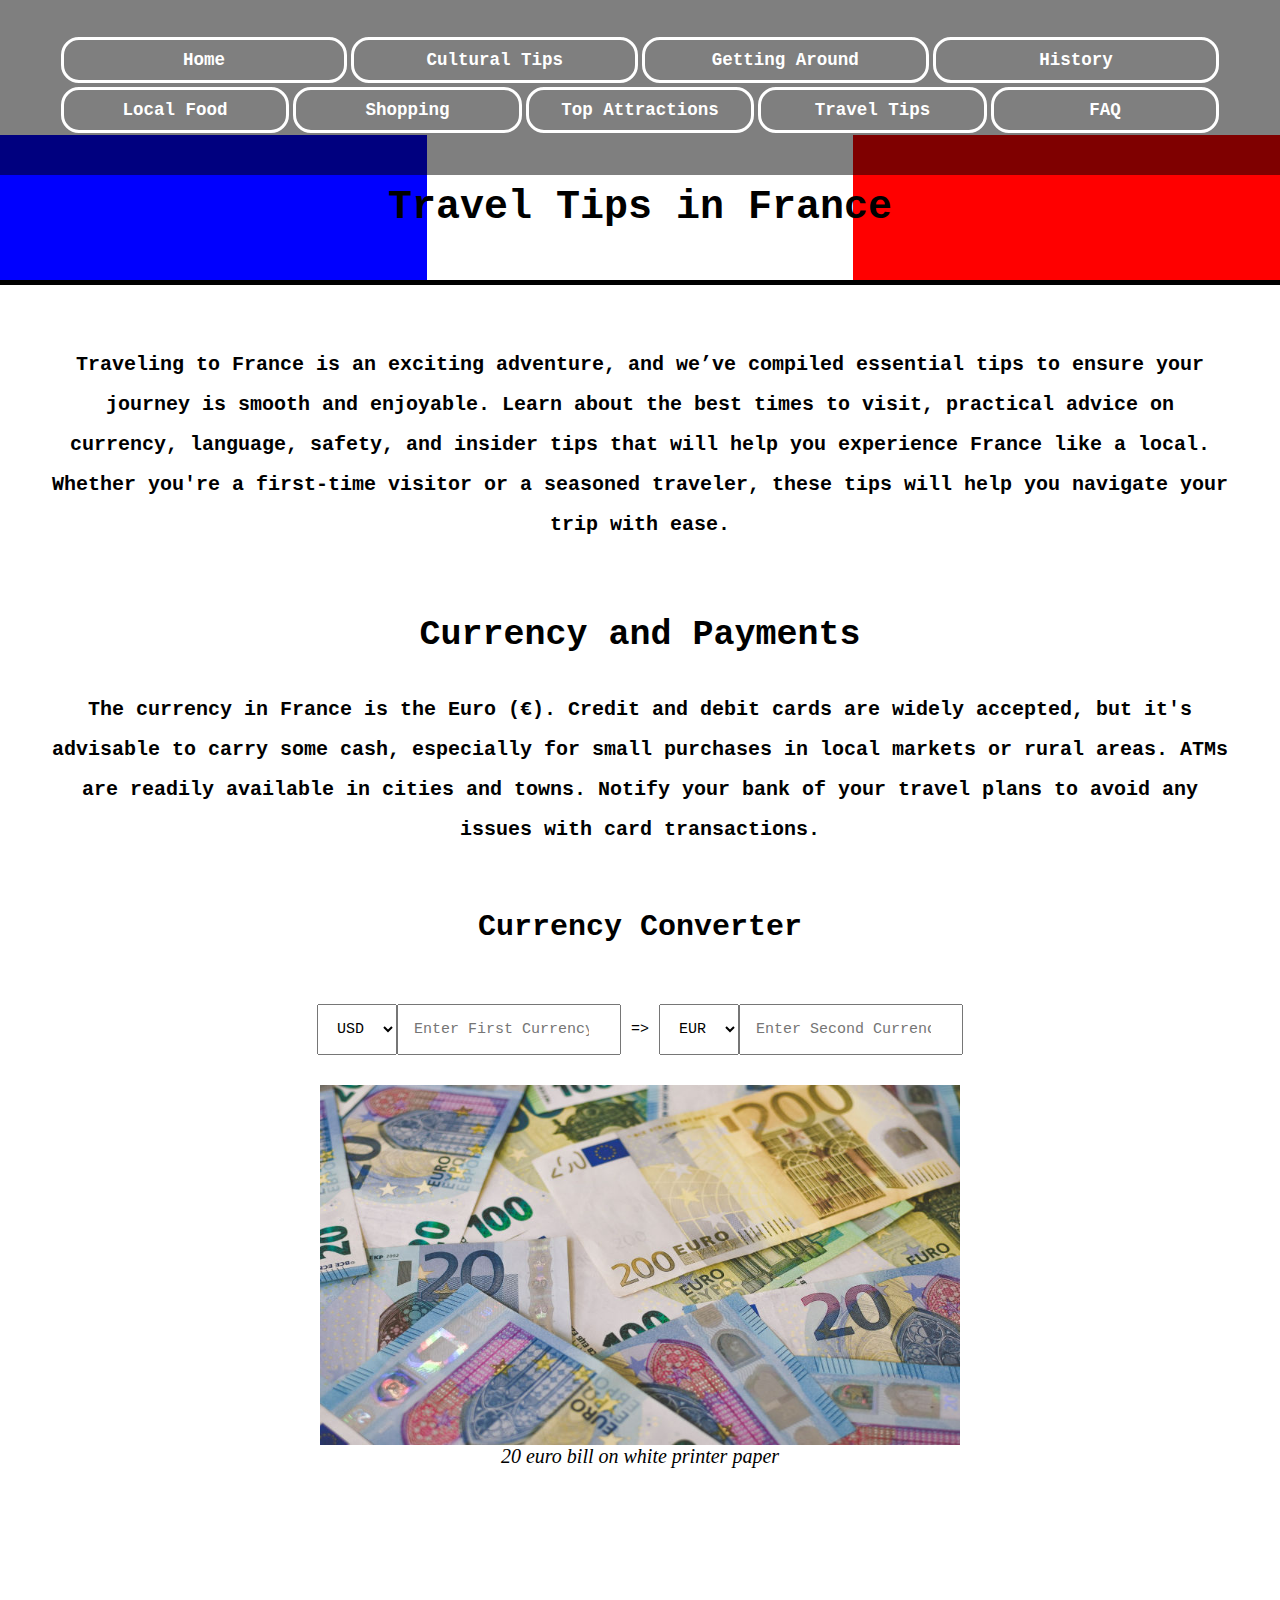
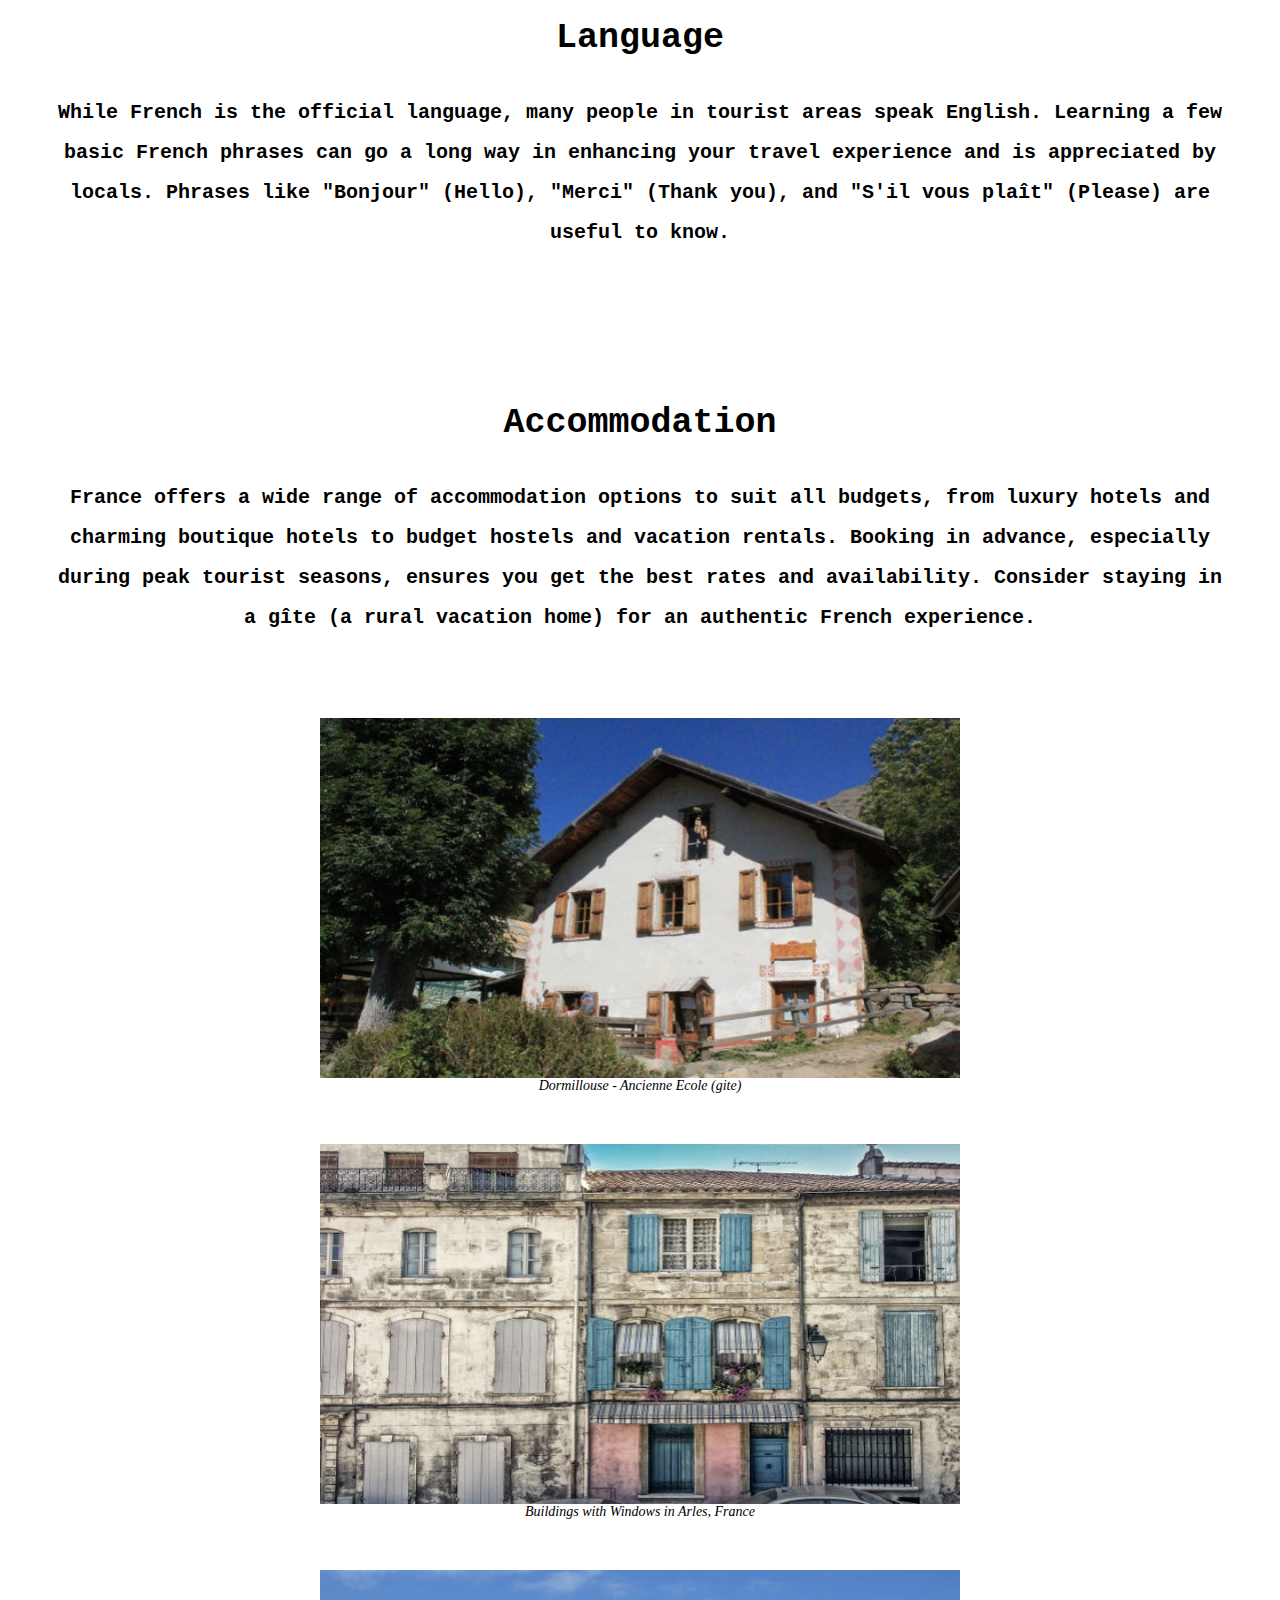
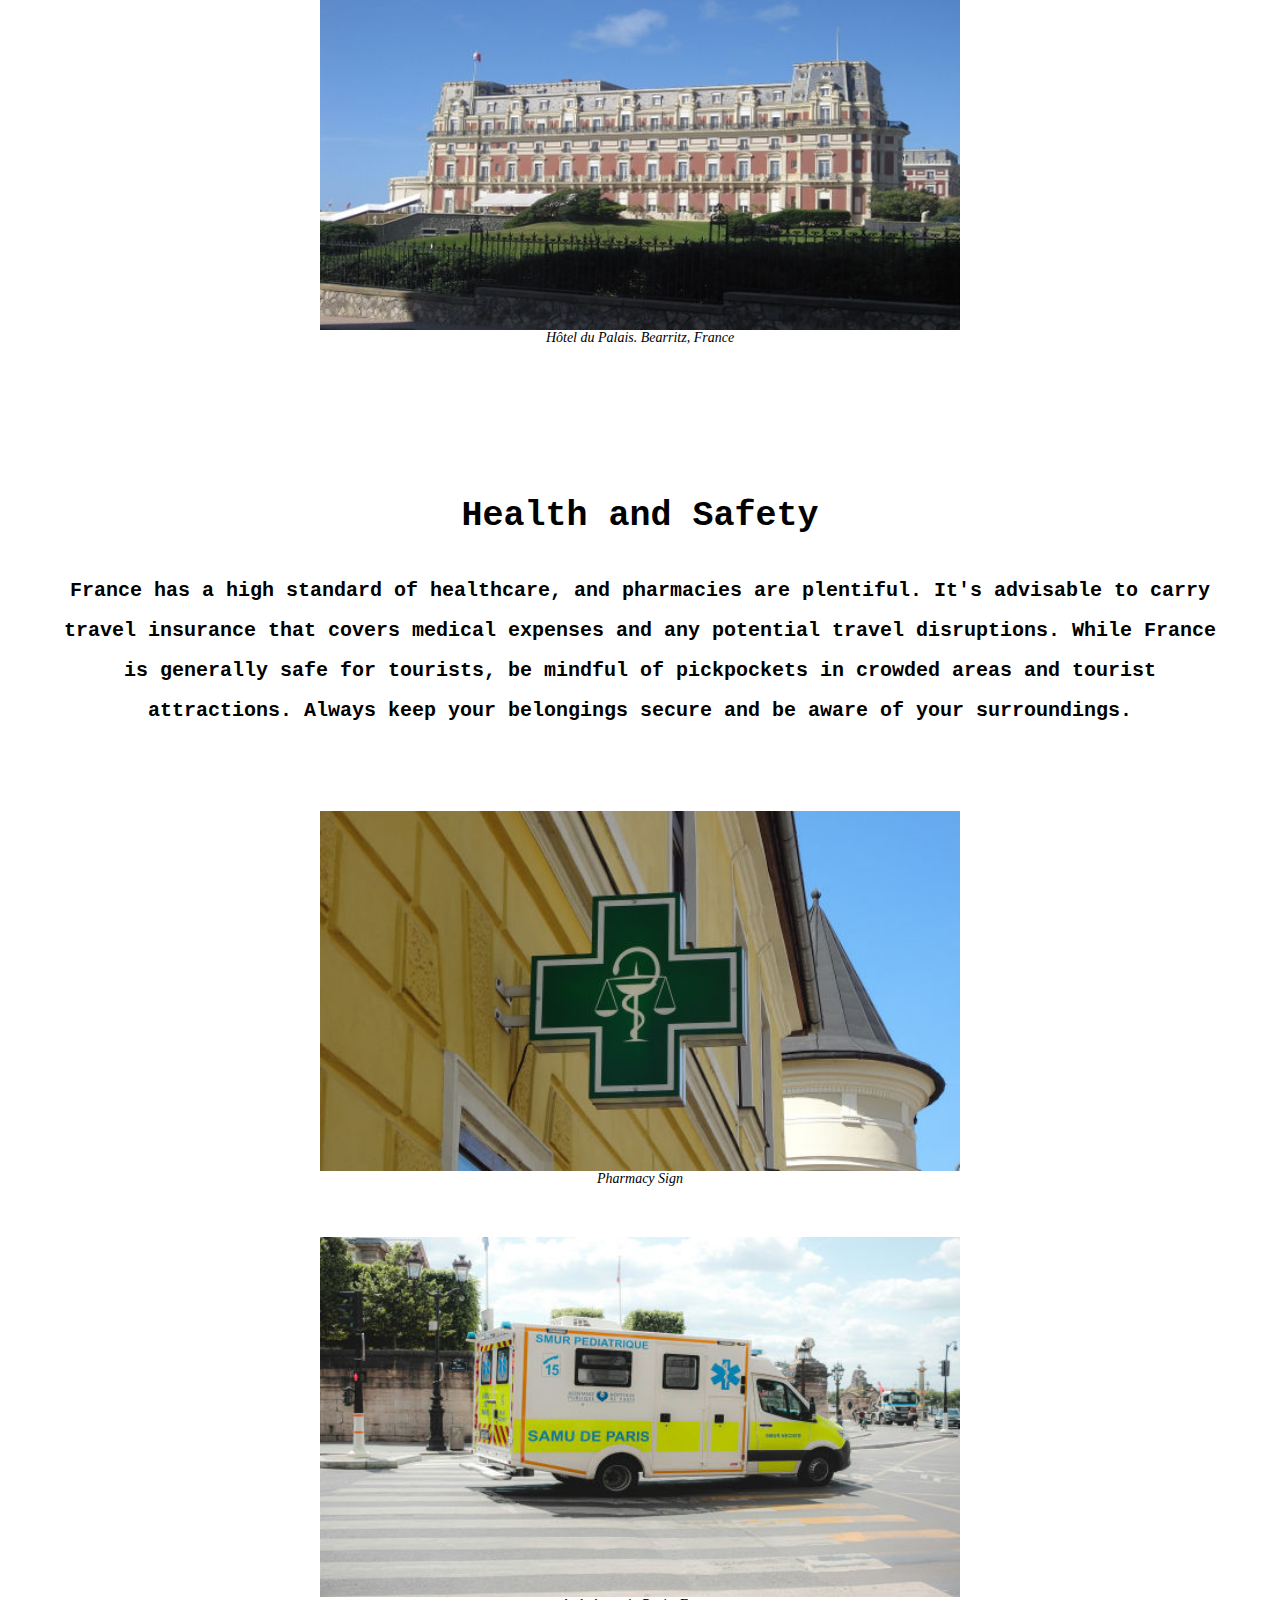
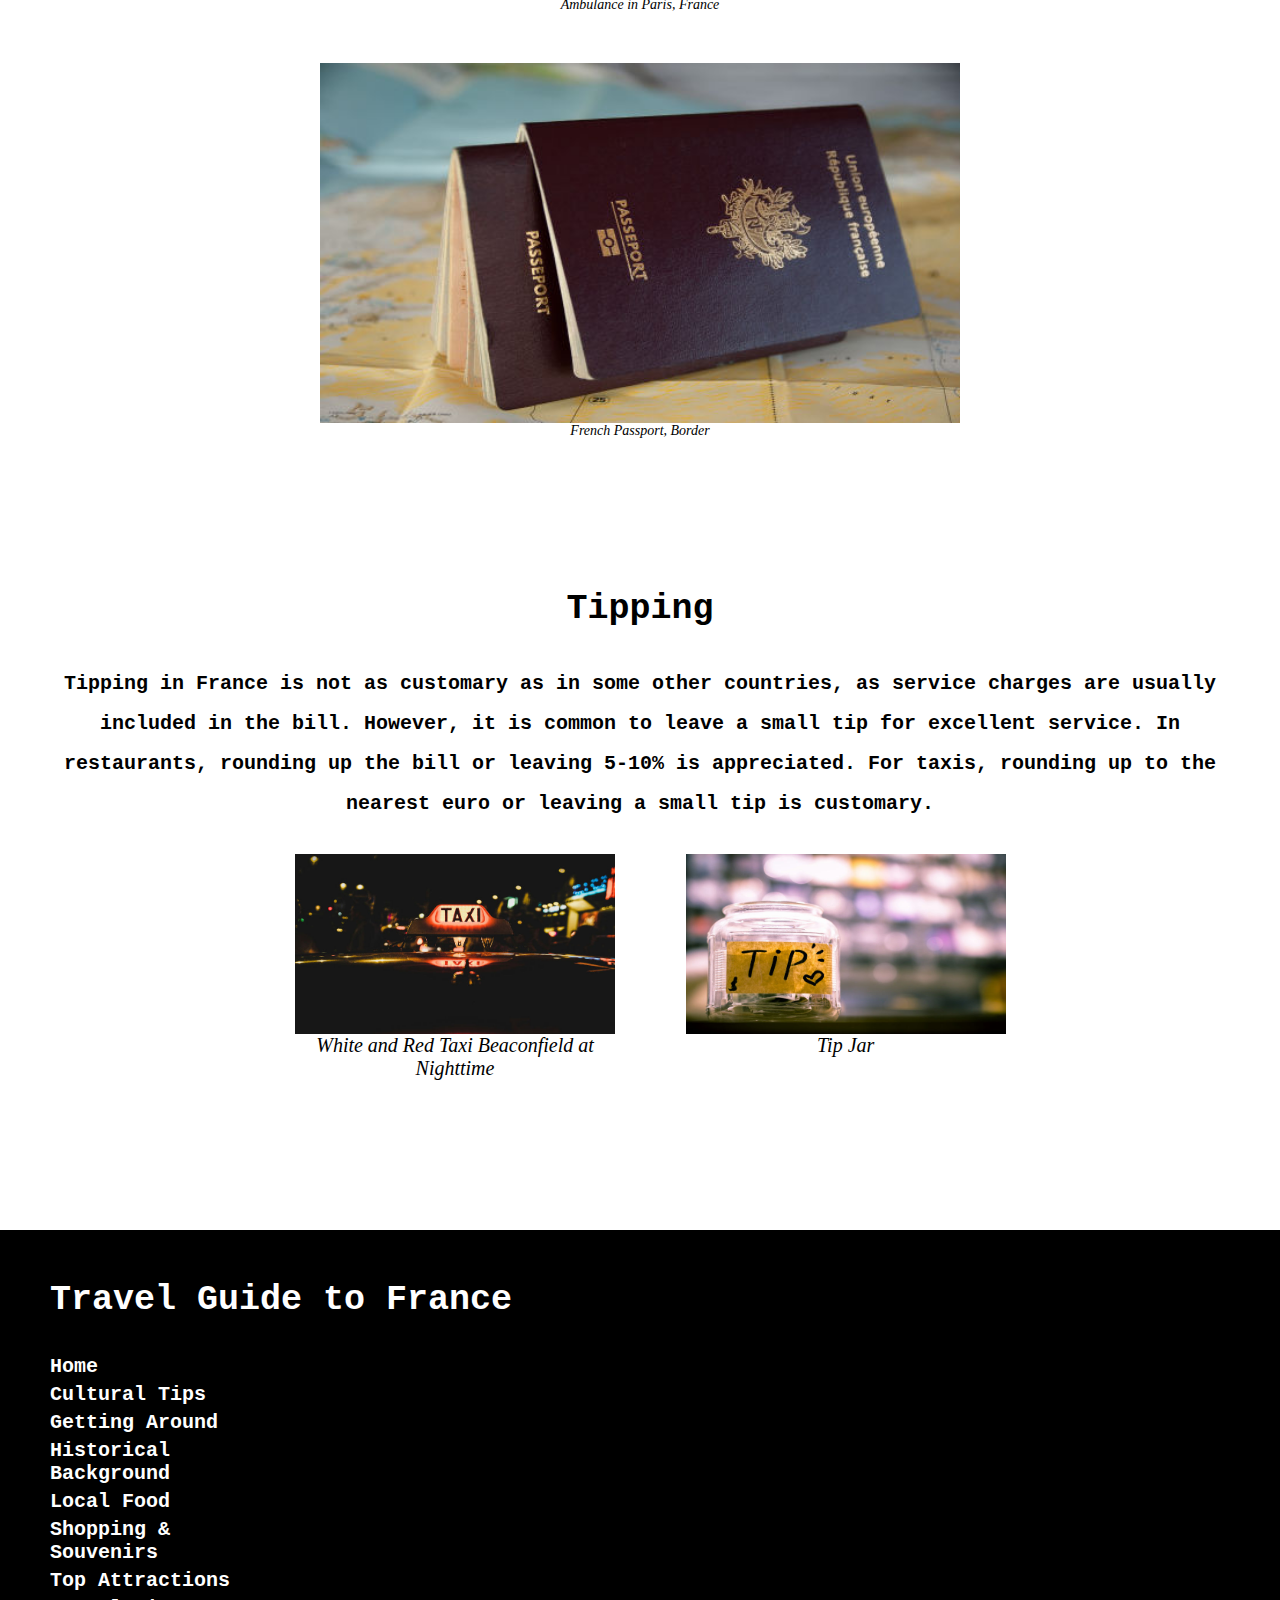
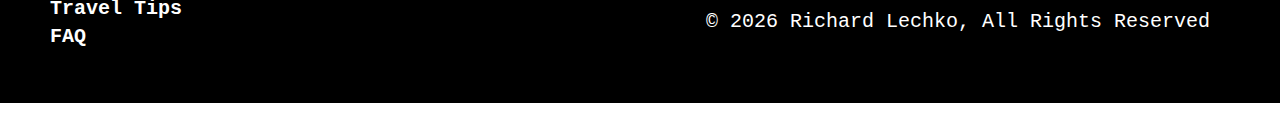
<file: travel.html>
<!DOCTYPE html>
<html lang="en">

<head>
  <meta charset="UTF-8" />
  <meta name="viewport" content="width=device-width, initial-scale=1.0" />
  <title>Travel Tips in France</title>
  <link rel="stylesheet" href="css/style.css" />
</head>

<body>
  <header>
    <h1><span>Travel Tips in France</span></h1>
  </header>

  <nav class="navbar">
    <ul>
      <li><a href="index.html">Home</a></li>
      <li><a href="culture.html">Cultural Tips</a></li>
      <li><a href="around.html">Getting Around</a></li>
      <li><a href="history.html">History</a></li>
      <li><a href="food.html">Local Food</a></li>
      <li><a href="shopping.html">Shopping</a></li>
      <li><a href="attractions.html">Top Attractions</a></li>
      <li><a href="travel.html">Travel Tips</a></li>

      <li><a href="faq.html">FAQ</a></li>
    </ul>
  </nav>

  <div class="container">
    <p>
      Traveling to France is an exciting adventure, and we’ve compiled
      essential tips to ensure your journey is smooth and enjoyable. Learn
      about the best times to visit, practical advice on currency, language,
      safety, and insider tips that will help you experience France like a
      local. Whether you're a first-time visitor or a seasoned traveler, these
      tips will help you navigate your trip with ease.
    </p>
    <div class="travel-content">
      <h2>Currency and Payments</h2>
      <section class="euro">
        <div>
          <p>
            The currency in France is the Euro (€). Credit and debit cards are
            widely accepted, but it's advisable to carry some cash, especially
            for small purchases in local markets or rural areas. ATMs are
            readily available in cities and towns. Notify your bank of your
            travel plans to avoid any issues with card transactions.
          </p>
          <div class="currency-converter" id="currency-converter">
            <h3>Currency Converter</h3>
            <div class="flex-currency" id="flex-currency">
              <select name="firstCurr" id="firstCurr">
                <option value="USD" id="USD">USD</option>
                <option value="EUR" id="EUR">EUR</option>
              </select>
              <input type="number" name="firstVal" id="firstVal" placeholder="Enter First Currency" />

              <dd id="dd">=></dd>
              <select name="secondCurr" id="secondCurr">
                <option value="EUR" id="EUR">EUR</option>
                <option value="USD" id="USD">USD</option>
              </select>
              <input type="number" name="secondVal" id="secondVal" placeholder="Enter Second Currency" readonly />
            </div>
          </div>
        </div>
        <div class="euro-images">
          <figure>
            <img src="img/euro.jpg"
              alt="20 euro bill on white printer paper https://unsplash.com/photos/20-euro-bill-on-white-printer-paper-kkACMU0GYko" />
            <figcaption>
              <cite>20 euro bill on white printer paper</cite>
            </figcaption>
          </figure>
        </div>
      </section>

      <h2>Language</h2>
      <section>
        <p>
          While French is the official language, many people in tourist areas
          speak English. Learning a few basic French phrases can go a long way
          in enhancing your travel experience and is appreciated by locals.
          Phrases like "Bonjour" (Hello), "Merci" (Thank you), and "S'il vous
          plaît" (Please) are useful to know.
        </p>
      </section>

      <h2>Accommodation</h2>
      <section class="accomodations">
        <p>
          France offers a wide range of accommodation options to suit all
          budgets, from luxury hotels and charming boutique hotels to budget
          hostels and vacation rentals. Booking in advance, especially during
          peak tourist seasons, ensures you get the best rates and
          availability. Consider staying in a gîte (a rural vacation home) for
          an authentic French experience.
        </p>
        <div class="accomodations-images">
          <figure>
            <img src="img/gite.jpg" alt="Dormillouse - Ancienne Ecole (gite): https://flic.kr/p/cTQv2C">
            <figcaption><cite>Dormillouse - Ancienne Ecole (gite)</cite></figcaption>
          </figure>
          <figure>
            <img src="img/budget-hostel.jpg"
              alt="Buildings with Windows in Arles, France: https://unsplash.com/photos/white-blue-and-pink-painted-house-nF66LmjQclI">
            <figcaption><cite>Buildings with Windows in Arles, France</cite></figcaption>
          </figure>
          <figure>
            <img src="img/hotel-du-palais.jpg"
              alt="Hôtel du Palais. Bearritz, France: https://commons.wikimedia.org/wiki/File:H%C3%B4tel_du_Palais._Bearritz,_France.(2).JPG#/media/File:H%C3%B4tel_du_Palais._Bearritz,_France.(2).JPG">
            <figcaption><cite>Hôtel du Palais. Bearritz, France</cite></figcaption>
          </figure>
        </div>

      </section>

      <h2>Health and Safety</h2>
      <section class="health">
        <p>
          France has a high standard of healthcare, and pharmacies are
          plentiful. It's advisable to carry travel insurance that covers
          medical expenses and any potential travel disruptions. While France
          is generally safe for tourists, be mindful of pickpockets in crowded
          areas and tourist attractions. Always keep your belongings secure
          and be aware of your surroundings.
        </p>
        <div class="health-images">
          <figure>
            <img src="img/pharmacy.jpg"
              alt="Logo pharmacy, Pharmacy, Banner pharmacy image https://pixabay.com/photos/logo-pharmacy-pharmacy-3215049/" />
            <figcaption>
              <cite>Pharmacy Sign</cite>
            </figcaption>
          </figure>
          <figure>
            <img src="img/ambulance.jpg"
              alt="Ambulance in Paris, France https://unsplash.com/photos/green-and-white-volkswagen-t-1-parked-on-the-street-during-daytime-vocC_NHOUXs" />
            <figcaption><cite>Ambulance in Paris, France</cite></figcaption>
          </figure>
          <figure>
            <img src="img/passport.jpg"
              alt="French Passport, Border https://pixabay.com/photos/passport-border-customs-traveler-3127935/" />
            <figcaption><cite>French Passport, Border</cite></figcaption>
          </figure>
        </div>
      </section>

      <h2>Tipping</h2>
      <section class="tipping">
        <p>
          Tipping in France is not as customary as in some other countries, as
          service charges are usually included in the bill. However, it is
          common to leave a small tip for excellent service. In restaurants,
          rounding up the bill or leaving 5-10% is appreciated. For taxis,
          rounding up to the nearest euro or leaving a small tip is customary.
        </p>
        <div class="tipping-images">
          <figure>
            <img src="img/taxi.jpg"
              alt="White and Red Taxi Beaconfield at Nighttime https://unsplash.com/photos/white-and-red-taxi-beaconfield-at-nighttime-q-xU9r7AW38" />
            <figcaption>
              <cite>White and Red Taxi Beaconfield at Nighttime</cite>
            </figcaption>
          </figure>
          <figure>
            <img src="img/tipjar.jpg" alt="Tip Jar https://unsplash.com/photos/clear-glass-jar--rF4kuvgHhU" />
            <figcaption><cite>Tip Jar</cite></figcaption>
          </figure>
        </div>
      </section>
    </div>
  </div>

  <footer id="footer">
    <h2>Travel Guide to France</h2>
    <div class="footer">
      <div class="footer-nav">
        <ul>
          <li><a href="index.html">Home</a></li>
          <li><a href="culture.html">Cultural Tips</a></li>
          <li><a href="around.html">Getting Around</a></li>
          <li><a href="history.html">Historical Background</a></li>
          <li><a href="food.html">Local Food</a></li>
          <li><a href="shopping.html">Shopping & Souvenirs</a></li>
          <li><a href="attractions.html">Top Attractions</a></li>
          <li><a href="travel.html">Travel Tips</a></li>
          <li><a href="faq.html">FAQ</a></li>
        </ul>
      </div>
      <div class="copyright">
        <p class="copyright-text">
          &copy;

          <script>
            var today = new Date();
            document.write(today.getFullYear());
          </script>
          Richard Lechko, All Rights Reserved
        </p>
      </div>
    </div>
  </footer>
  <script src="js/scripts.js"></script>
</body>

</html>

<!--
  Tags Explanation:
  - <link rel="stylesheet" href="css/style.css">: Ensures consistent styling across the page.
  - <header>: Defines the main header section of the page.
  - <h1>: Represents the primary heading for the page title.
  - <nav>: Provides navigation links to different sections of the website.
  - <ul>, <li>: Create an unordered list of navigation items.
  - <a>: Links within list items for navigation.
  - <div class="container">: Contains and structures the main content area.
  - <div class="travel-content">: Organizes travel tips into specific sections.
  - <section>: Groups related content together, such as currency, language, accommodation, health & safety, and tipping.
  - <h2>: Headings for each thematic section within <section>.
  - <p>: Paragraphs of text providing detailed information.
  - <figure>: Encapsulates images with <figcaption> for visual content.
  - <img>: Inserts images throughout the content.
  - <footer>: Defines the footer section of the page with copyright information and additional navigation links.
  - <script src="js/scripts.js"></script>: Links an external JavaScript file.
-->
</file>
<file: css/style.css>
* {
  list-style-type: none;
  box-sizing: border-box;
  font-size: 10px;
  padding: 0;
  margin: 0;
  font-family: monospace;
}

/* Header */
header span {
  font-size: 4em;
}

header {
  text-align: center;
  margin-top: 13.5em;
  border-bottom: 0.5em solid black;
  background: linear-gradient(
    to right,
    blue 33.33%,
    white 33.33%,
    white 66.66%,
    red 66.66%
  );
  padding: 5em;
}

/* Header */

/* Navigation */

nav {
  display: flex;
  justify-content: center;
  padding: 4em 3em 4em 3em;
  flex-wrap: wrap;
  background-color: black;
  width: 100%;
  border-bottom: 5px solid black;
  z-index: 1000;
  top: 0;
  transition: opacity 0.3s;
  position: fixed;
}

nav:hover {
  opacity: 0.5;
}

nav ul {
  text-align: center;
  justify-content: center;
  gap: 3em;
  flex-flow: wrap;
  display: flex;
}

nav ul li {
  text-align: center;
  border-radius: 15px;
  outline: 0.3em solid white;
  padding: 1.5em;
}

nav ul li a {
  display: inline-block;
  font-size: 2em;
  width: 100%;
}

a:link {
  color: white;
  text-decoration: none;
}

a:visited,
a:active,
a:link {
  font-weight: 700;
  color: white;
}

a:hover {
  font-weight: 700;
  color: red;
}
/* Navigation */

/* General attributes */

p {
  font-size: 2em;
}

section p {
  text-align: center;
  color: black;
  margin-right: 5em;
}

.container h2 {
  text-align: center;
  font-size: 3.5em;
}

section {
  margin-bottom: 15em;
  display: flex;
}

.container section figure figcaption cite {
  text-align: center;
  font-family: "Times New Roman", Times, serif;
  font-size: 2em;
}

.container section figure figcaption {
  display: block; /* Make the figcaption a block element */
  width: 80%;
  margin: auto;
  text-align: center;
}

/* General attributes */

/* Container */

.container {
  margin: 5em;
}

.container p {
  margin-top: 3em;
  font-weight: 700;
  line-height: 2em;
  text-align: center;
}

.container h2 {
  margin: 2em 0em 1em 0em;
}

/* Container */

/* Media queries */

.home-content section figure img,
.culture-content section figure img,
.around-content section figure img,
.history-content section figure img,
.food-content section figure img,
.shopping-content section figure img,
.attractions-content section figure img,
.travel-content section figure img {
  margin: 0 auto;
  display: block;
}

@media (width < 1860px) {
  .paris-images figure img,
  .art-images figure img,
  .pottery-images figure img,
  .accomodations-images figure img,
  .health-images figure img {
    width: 416px;
    height: 234px;
  }

  .container .paris figure figcaption,
  .container .art figure figcaption,
  .container .pottery figcaption,
  .container .accomodations figcaption,
  .container .health figcaption {
    font-size: 0.7em;
  }

  body .attractions-content .slider .slide img {
    width: 854px;
    height: 480px;
  }

  body .attractions-content .slider .slide figcaption {
    font-size: 0.7em;
  }

  .history-images figure img,
  .markets-images figure img,
  .tipping-images figure img {
    width: 625px;
    height: 352px;
  }
}

@media (width < 1718px) {
  .euro-images figure img {
    width: 640px;
    height: 360px;
  }

  .slider button.next {
    margin-right: 1em;
  }
}

@media (width < 1610px) {
  body .attractions-content .slider .slide img {
    width: 640px;
    height: 360px;
  }
}

@media (max-width: 1530px) {
  nav ul {
    gap: 1em;
    flex-wrap: wrap;
  }

  nav ul li {
    padding: 1em;
    flex: 1 1 22%;
  }

  nav ul li:nth-child(n + 5) {
    flex: 1 1 18%;
  }

  nav ul li a {
    font-size: 1.75em;
  }

  .home-content section figure,
  .culture-content section figure,
  .around-content section figure,
  .history-content section figure,
  .food-content section figure,
  .attractions-content section figure,
  .shopping-content section figure,
  .travel-content section figure {
    margin-top: 5em;
  }

  .home-content section figure img,
  .culture-content section figure img,
  .around-content section figure img,
  .history-content section figure img,
  .food-content section figure img,
  .attractions-content section figure img,
  .shopping-content section figure img,
  .travel-content section figure img {
    width: 640px;
    height: 360px;
  }

  .history .history-images figure img,
  .markets .markets-images figure img,
  .tipping .tipping-images figure img {
    width: 320px;
    height: 180px;
  }

  body #firstVal,
  body #secondVal {
    font-size: 1.5em;
    padding: 1em;
  }

  body .flex-currency select option {
    padding: 1em;
    font-size: 1em;
  }

  body .flex-currency select {
    font-size: 1.5em;
    padding: 1em;
  }

  body #dd {
    font-size: 1.5em;
  }
}

@media (width < 1430px) {
  .paris .paris-images,
  .art .art-images,
  .pottery .pottery-images,
  .accomodations .accomodations-images,
  .health .health-images {
    display: flex;
    flex-wrap: wrap;
    justify-content: space-between;
    margin: 5em 0 0 0;
  }

  .paris-images figure,
  .art-images figure,
  .pottery-images figure,
  .accomodations-images figure,
  .health-images figure {
    flex: 1 1 calc(50% - 10px);
    box-sizing: border-box;
  }

  .currency-converter {
    margin: 0;
  }

  .euro {
    flex-direction: column;
    display: flex;
  }

  .currency-converter h3 {
    margin: 2em auto 1em auto;
    text-align: center;
  }

  .flex-currency {
    margin: 0em auto auto auto;
  }
}

@media (width < 1333px) {
  body .attractions-content .slider .slide img {
    width: 426px;
    height: 240px;
  }

  .slider button.next,
  .slider button.prev {
    margin: 0;
    font-size: 1.5em;
  }

  body .attractions-content .slider .slide figcaption {
    width: 50%;
  }

  .home-content section,
  .culture-content section,
  .around-content section,
  .history-content section,
  .food-content section,
  .shopping-content section,
  .attractions-content section,
  .shopping-content section,
  .travel-content section {
    display: flex;
    flex-direction: column;
    width: 100%;
  }

  .home-content section p,
  .culture-content section p,
  .around-content section p,
  .history-content section p,
  .food-content section p,
  .shopping-content section p,
  .attractions-content section p,
  .shopping-content section p,
  .travel-content section p {
    margin: auto;
    text-align: center;
    justify-content: center;
  }

  .home-content section figure,
  .culture-content section figure,
  .around-content section figure,
  .history-content section figure,
  .food-content section figure,
  .attractions-content section figure,
  .shopping-content section figure,
  .travel-content section figure {
    margin-top: 3em;
  }

  .home-content section div,
  .culture-content section div,
  .around-content section div,
  .history-content section div,
  .food-content section div,
  .shopping-content section div,
  .attractions-content section div,
  .shopping-content section div,
  .travel-content section div {
    margin: auto;
    justify-content: center;
  }
}

@media (width < 1130px) {
  nav {
    padding: 3em;
  }

  nav ul li a {
    font-size: 1.5em;
  }

  nav ul li {
    padding: 0.5em;
  }

  header {
    margin-top: 12em;
  }
}

@media (width < 1050px) {
  .history .history-images,
  .markets .markets-images,
  .tipping .tipping-images {
    gap: 3em;
    padding: 0;
    margin: 4em 0em 0em 0em;
    flex-direction: column;
  }
}

@media (width < 1000px) {
  .copyright .copyright-text,
  .footer .footer-nav ul li a {
    font-size: 1.7em;
  }

  .copyright .copyright-text {
    text-align: center;
    width: 30%;
  }

  .footer .footer-nav ul li a:hover {
    font-size: 1.7em;
    border: none;
    color: red;
  }

  body .attractions-content .slider .slide img {
    width: 320px;
    height: 180px;
  }
}

@media (width < 780px) {
  .faq .faq-header {
    font-size: 2em;
  }

  .faq #faqSelect {
    font-size: 1.3em;
  }

  .faq p {
    font-size: 1.3em;
  }

  body .attractions-content .slider {
    position: relative;
    width: fit-content;
    margin: 5em auto;
  }

  body .attractions-content .slider button {
    position: absolute;
    top: 0;
    margin: 0em 2em 0em 2em;
    background-color: #000;
    color: #fff;
    border: none;
    cursor: pointer;
    z-index: 10;
  }
  header {
    margin-top: 14.75em;
  }
  .home-content section p,
  .culture-content section p,
  .around-content section p,
  .history-content section p,
  .food-content section p,
  .shopping-content section p,
  .attractions-content section p,
  .shopping-content section p,
  .travel-content section p {
    margin: auto;
    justify-content: center;
    text-align: center;
  }

  .home-content section figure img,
  .culture-content section figure img,
  .around-content section figure img,
  .history-content section figure img,
  .food-content section figure img,
  .attractions-content section figure img,
  .shopping-content section figure img,
  .travel-content section figure img {
    width: 426px;
    height: 240px;
  }

  body .currency-converter h3 {
    font-size: 2em;
  }

  body .flex-currency {
    flex-direction: column;
    display: flex;
    gap: 1em;
  }

  body .flex-currency select {
    padding: 1em 5.25em 1em 5.25em;
  }

  body .flex-currency input {
    text-align: center;
  }

  body #dd {
    display: none;
  }
}

@media (width < 570px) {
  .home-content section figure img,
  .culture-content section figure img,
  .around-content section figure img,
  .history-content section figure img,
  .food-content section figure img,
  .attractions-content section figure img,
  .shopping-content section figure img,
  .travel-content section figure img,
  .travel-content section figure img {
    width: 320px;
    height: 180px;
  }

  header {
    margin-top: 20em;
  }

  .home-content section figure,
  .culture-content section figure,
  .around-content section figure,
  .history-content section figure,
  .food-content section figure,
  .attractions-content section figure,
  .shopping-content section figure,
  .travel-content section figure {
    text-align: center;
    display: flex;
    flex-direction: column;
    align-items: center;
  }

  body #footer h2 {
    text-align: center;
    font-size: 2em;
  }

  .copyright .copyright-text {
    text-align: center;
    width: 40%;
  }
}

/* Media queries */

/* Image Groundwork */

.history-content .history,
.travel-content .tipping,
.shopping-content .markets,
.shopping-content .paris,
.shopping-content .art,
.shopping-content .pottery,
.travel-content .accomodations,
.travel-content .health {
  display: flex;
  flex-direction: column;
}

.paris-images,
.art-images,
.pottery-images,
.markets-images,
.accomodations-images,
.health-images {
  margin: 5em auto auto auto;
  display: flex;
}

.history-content .history {
  margin-bottom: 10em;
}

.paris-images,
.art-images,
.pottery-images,
.accomodations-images,
.health-images {
  gap: 20px;
}

.history-images,
.tipping-images,
.markets-images {
  gap: 50px;
  margin: 5em auto auto auto;
  display: flex;
}

/* Image Groundwork */

/* Currency Convert travel.html */

#firstVal,
#secondVal {
  font-size: 1.75em;
}

.flex-currency select option {
  font-size: 1em;
}

.flex-currency select {
  padding: 1em;
  font-size: 1.75em;
}

.flex-currency input {
  padding: 1em;
  font-size: 1em;
}

.currency-converter {
  display: flex;
  flex-direction: column;
  margin-top: 10em;
}

.currency-converter h3 {
  font-size: 3em;
  margin-bottom: 2em;
}

.currency-converter > * {
  display: flex;
}

.flex-currency {
  display: flex;
  align-items: center;
}

.flex-currency p {
  margin: 0;
  font-size: 1.75em;
  display: flex;
  align-items: center;
}

#dd {
  font-size: 1.75em;
  margin: 0 10px; /* Add margin around the dd element */
}

/* Currency Convert travel.html */

/* The Alps Image Slider attractions.html */

.slider {
  position: relative;
  width: 75%;
  margin: auto;
}

button.prev,
button.next {
  position: absolute;
  top: 50%;

  background-color: black;
  color: white;
  border: none;
  font-size: 2em;
  border-radius: 15px;
  padding: 1em;
  cursor: pointer;
}

button.prev {
  left: 0;
}

button.next {
  margin-right: 2em;
  right: 0;
}

.content-alps {
  flex-direction: column;
  display: flex;
}

.attractions-content .slider .slide {
  margin-top: 5em;
}

.attractions-content .slider .slide img {
  width: 1024px;
  height: 576px;
}

/* The Alps Image Slider attractions.html */

/* Countdown Timer history.html */

#countdown-timer {
  display: flex;
  justify-content: center;
  align-items: center;
  margin: 5em 0em 15em 0em;
}

#countdown-timer span {
  line-height: 0.25em;
  font-size: 1.5em;
  border-bottom: 2px solid black;
}

.timer-element {
  margin: 0 10px;
  font-size: 20px;
}

.bastille h3 {
  font-size: 3em;
}

.bastille p {
  text-align: left;
}

/* Countdown Timer history.html */

/* Footer */

#footer {
  color: white;
  background-color: black;
  padding: 5em;
}

#footer h2 {
  margin-bottom: 1em;
  font-size: 3.5em;
}

.footer {
  justify-content: space-between;
  display: flex;
}

.copyright {
  height: auto;
  width: 100%;
  position: relative;
}

.copyright-text {
  position: absolute;
  bottom: 0;
  right: 0;
  margin: 0;
  padding: 1em;
  text-align: right;
}

.footer-nav {
  display: flex;
}

.footer-nav ul li {
  margin-bottom: 0.5em;
}

.footer-nav ul li a {
  font-size: 2em;
  color: white;
}

.footer-nav ul li a:hover {
  font-size: 2.2em;
  border-bottom: 0.25em solid red;
  color: red;
}

/* Footer */

/* FAQ faq.html */

.faq-answer {
  display: none;
}

.faq-header {
  text-align: center;
  margin-top: 2em;
  font-size: 3.5em;
}

#faqSelect {
  display: flex;
  justify-content: center;
  margin: 3em auto 5em auto;
  font-size: 2em;
  padding: 1em;
}

#faqSelect option {
  font-size: 1em;
}

.faq .container div p {
  width: 80%;
  margin: auto;
  text-align: left;
}

/* FAQ faq.html */

/* CSS Comments */

/*
  Reset and Global Styles:
  - Resetting styles for all elements to ensure consistent appearance.
*/

/*
  Header:
  - Centering header content with text-align: center.
  - Adding a bottom border for visual separation.
  - Using a linear gradient to represent the flag of France.
*/

/*
  Navigation:
  - Using flexbox for flexible layout and centering items.
  - Flex-wrap set to wrap to manage items on smaller screens.
  - Styling for navigation links and their hover effects.
*/

/*
  General Attributes:
  - Setting paragraph font size to 2em for readability and consistency.
  - Centering paragraphs within sections and adjusting text color.
*/

/*
  Container:
  - Applying margins and specific stylings for the container class.
*/

/*
  Media Queries:
  - Responsive adjustments based on viewport width and device sizes.
  - Tailored styles for different screen resolutions to ensure readability and layout consistency.
*/

/*
  Image Groundwork:
  - Stylings specific to image sections within various content areas.
  - Managing gaps, margins, and alignments for image displays.
*/

/*
  Currency Convert travel.html:
  - Specific styles for elements related to currency conversion on the travel.html page.
  - Adjustments for input fields, select options, and layout within the currency converter section.
*/

/*
  The Alps Image Slider attractions.html:
  - Styles for slider functionality and image display in the attractions.html page.
  - Positioning and sizing adjustments for slider controls and slide content.
*/

/*
  Countdown Timer history.html:
  - Styling for the countdown timer feature on the history.html page.
  - Centering elements, adjusting margins, and defining font sizes for timer components.
*/

/*
  Footer:
  - Stylings for footer section, including background color and text alignment.
  - Adjustments for footer navigation links and their hover effects.
*/

/*
  FAQ faq.html:
  - Styles specific to the FAQ page (faq.html) including header styling and FAQ answer display.
  - Layout adjustments for FAQ selection dropdown and answer paragraphs.
*/

/* End of CSS Comments */
</file>
